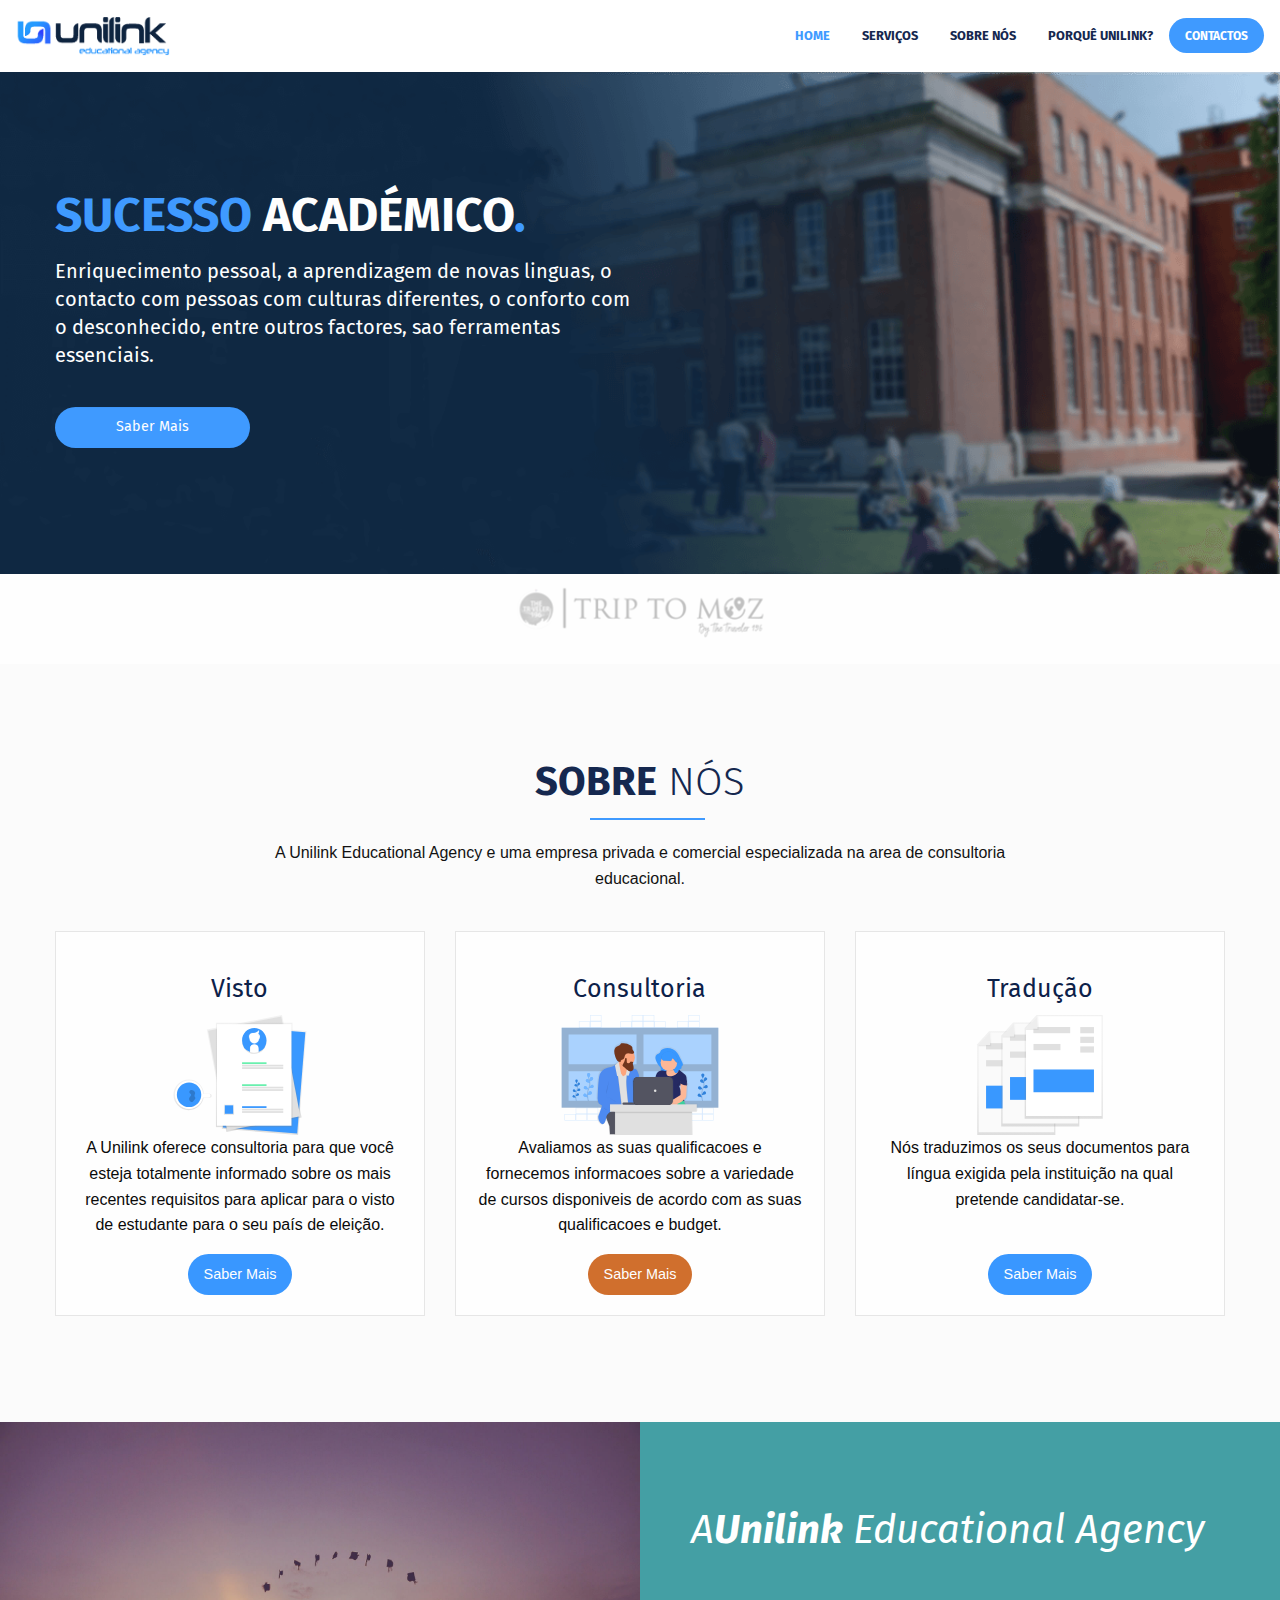
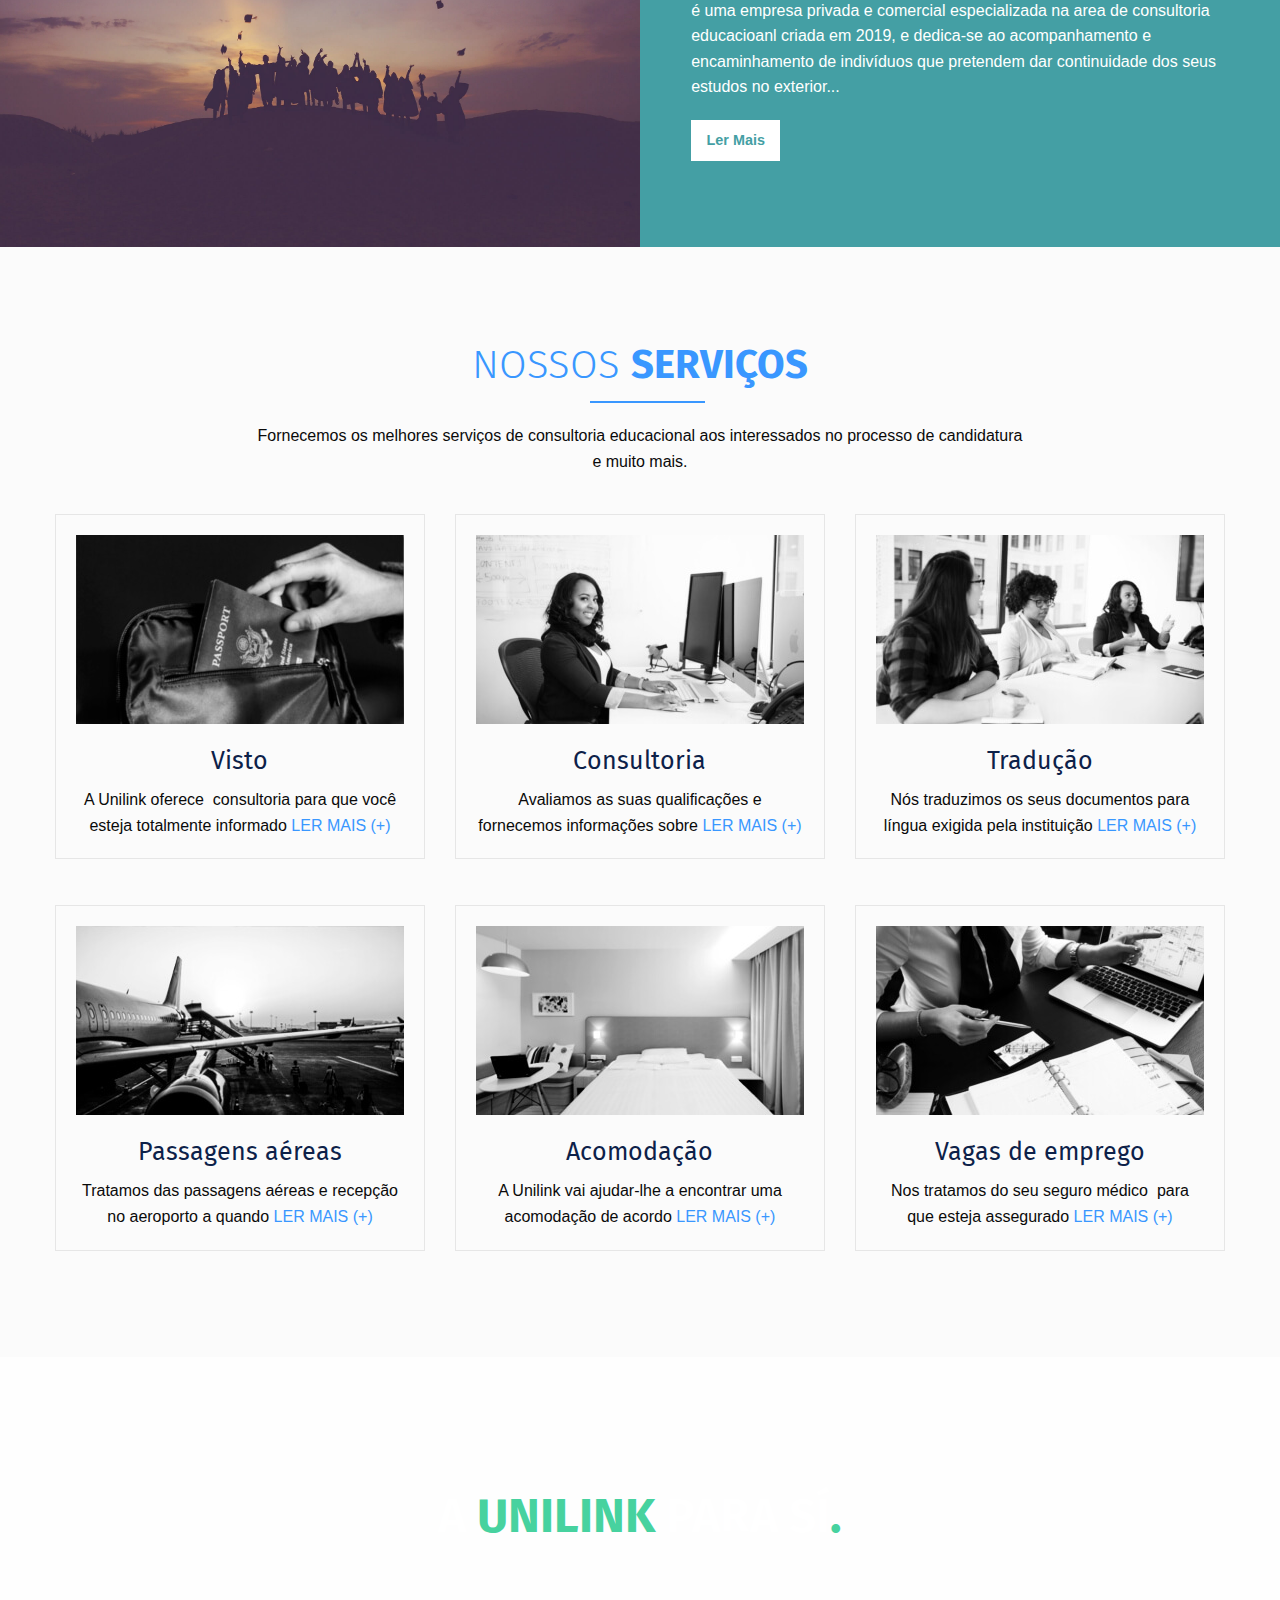
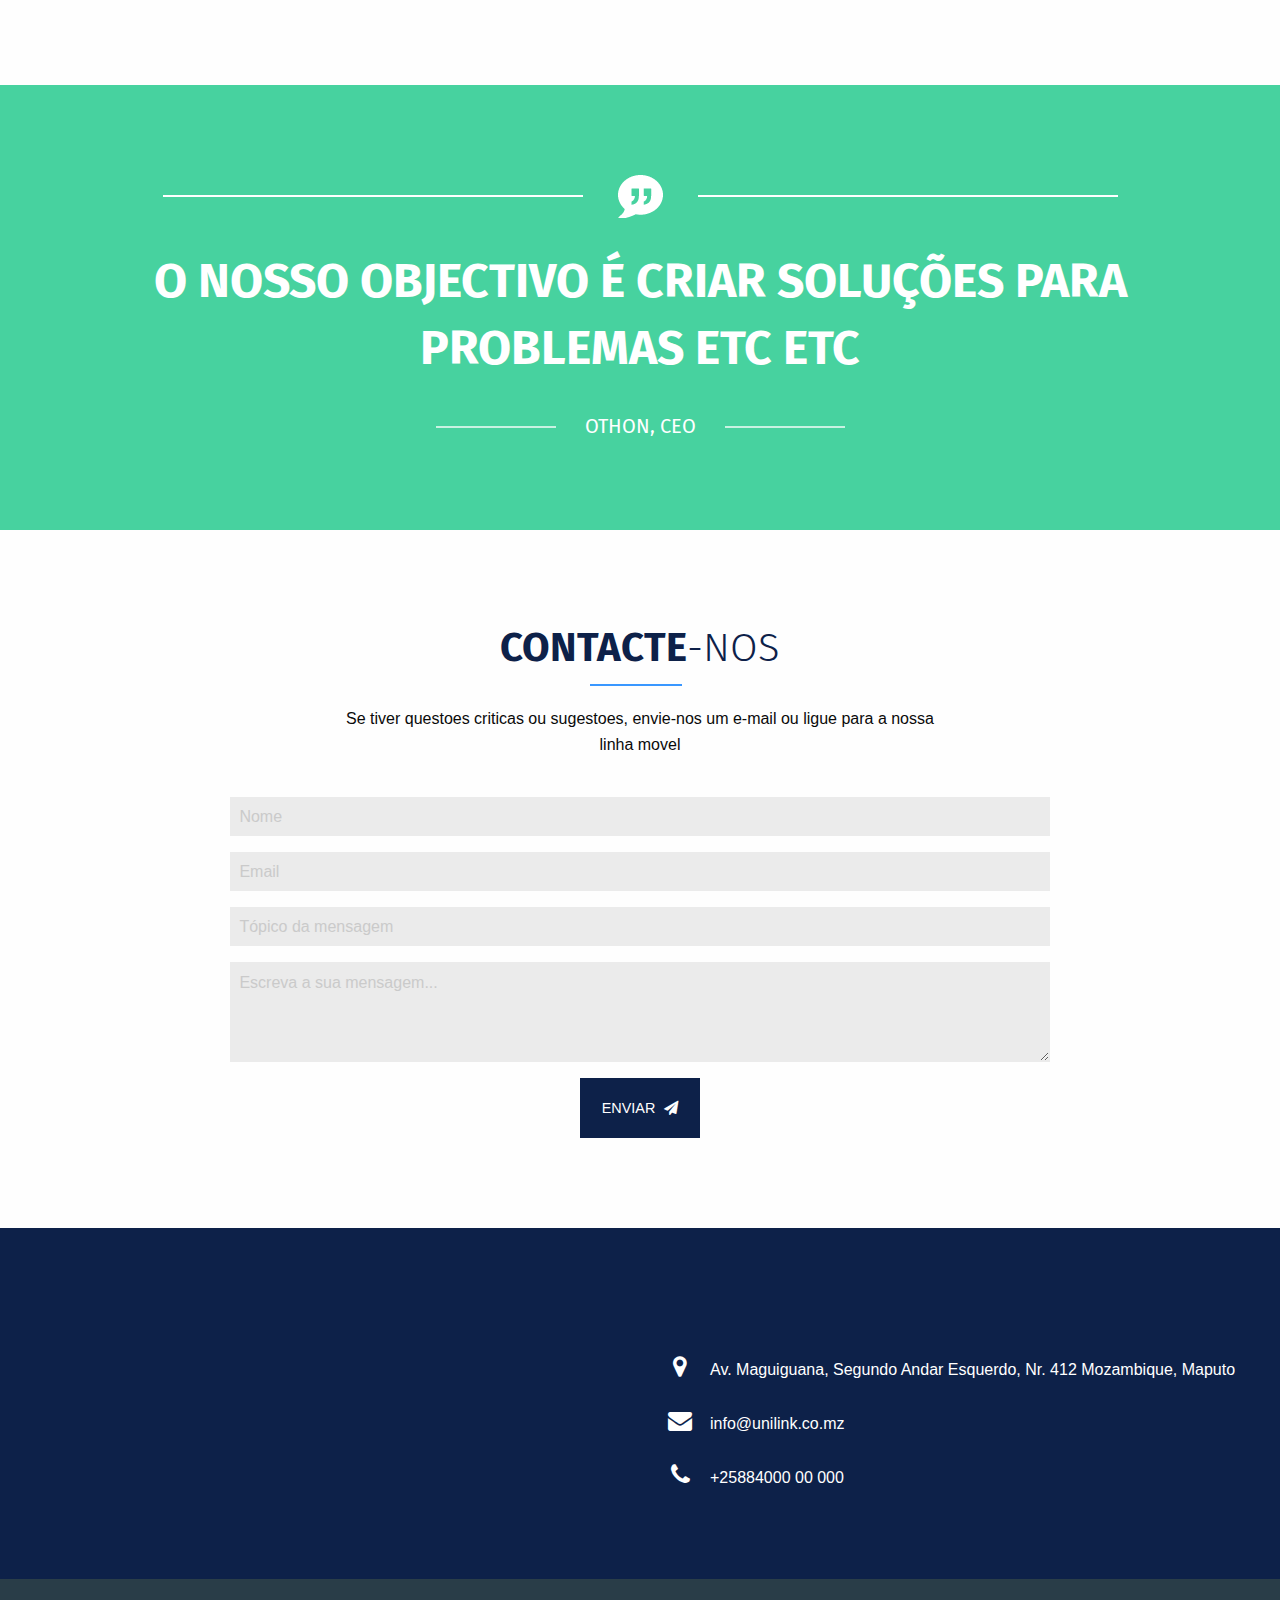
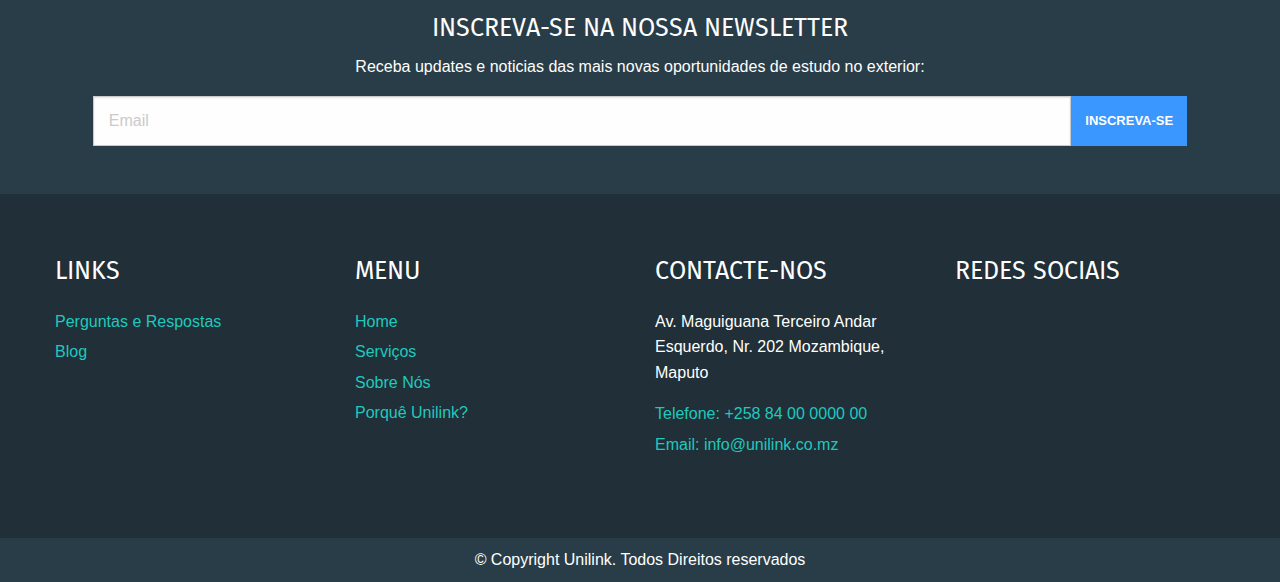
<file: index.html>
<!doctype html>
<html class="no-js" lang="en">
  <head>
    <meta charset="utf-8" />
    <meta http-equiv="x-ua-compatible" content="ie=edge">
    <meta name="viewport" content="width=device-width, initial-scale=1.0">
    <title>Bem Vindo a Unilink | Unilink Mocambique </title>

    <link href="https://cdnjs.cloudflare.com/ajax/libs/font-awesome/4.7.0/css/font-awesome.css" rel="stylesheet">
    <link href="https://fonts.googleapis.com/css?family=Fira+Sans:300,400,400i,700&display=swap" rel="stylesheet">
    <link rel="stylesheet" href="assets/css/app.css">
    <link rel="apple-touch-icon" sizes="57x57" href="assets/img/logos/favicons/apple-icon-57x57.png">
    <link rel="apple-touch-icon" sizes="60x60" href="assets/img/logos/favicons/apple-icon-60x60.png">
    <link rel="apple-touch-icon" sizes="72x72" href="assets/img/logos/favicons/apple-icon-72x72.png">
    <link rel="apple-touch-icon" sizes="76x76" href="assets/img/logos/favicons/apple-icon-76x76.png">
    <link rel="apple-touch-icon" sizes="114x114" href="assets/img/logos/favicons/apple-icon-114x114.png">
    <link rel="apple-touch-icon" sizes="120x120" href="assets/img/logos/favicons/apple-icon-120x120.png">
    <link rel="apple-touch-icon" sizes="144x144" href="assets/img/logos/favicons/apple-icon-144x144.png">
    <link rel="apple-touch-icon" sizes="152x152" href="assets/img/logos/favicons/apple-icon-152x152.png">
    <link rel="apple-touch-icon" sizes="180x180" href="assets/img/logos/favicons/apple-icon-180x180.png">
    <link rel="icon" type="image/png" sizes="192x192"  href="assets/img/logos/favicons/android-icon-192x192.png">
    <link rel="icon" type="image/png" sizes="32x32" href="assets/img/logos/favicons/favicon-32x32.png">
    <link rel="icon" type="image/png" sizes="96x96" href="assets/img/logos/favicons/favicon-96x96.png">
    <link rel="icon" type="image/png" sizes="16x16" href="assets/img/logos/favicons/favicon-16x16.png">
    <link rel="manifest" href="assets/img/logos/favicons/manifest.json">
    <meta name="msapplication-TileColor" content="#ffffff">
    <meta name="msapplication-TileImage" content="assets/img/logos/favicons/ms-icon-144x144.png">
    <meta name="theme-color" content="#ffffff">  </head>
<body>

<div id="preloader">
  <div id="status"></div>
</div><div id="backtotop"><a href="#"><i></i></a></div><nav>
  <div class="responsive-nav-social-mobile top-bar" data-responsive-toggle="responsive-nav-social"
    data-hide-for="large">
    <div class="responsive-nav-social-mobile-left">
      <a class="topbar-responsive-logo" href="index.html">
          <img src="assets/img/logos/logo.png" />
          <!-- <span class="menu-text hide-for-small-only">International Trading Solutions</span> -->
          <!-- <span class="menu-text hide-for-medium hide-for-large">ITS</span> -->
      </a>    </div>
    <div class="responsive-nav-social-mobile-right">
      <button class="menu-icon" type="button" data-toggle="responsive-nav-social"></button>
    </div>
  </div>

  <div data-sticky-container>
    <div class="responsive-nav-social" id="responsive-nav-social" data-sticky data-options="marginTop:0;">
      <div class="row align-justify align-middle" id="responsive-menu">
        <div class="responsive-nav-social-right hide-for-small-only hide-for-medium-only">
          <a class="topbar-responsive-logo" href="index.html">
              <img src="assets/img/logos/logo.png" />
              <!-- <span class="menu-text hide-for-small-only">International Trading Solutions</span> -->
              <!-- <span class="menu-text hide-for-medium hide-for-large">ITS</span> -->
          </a>        </div>

        <div class="responsive-nav-social-left">
          <ul class="menu vertical large-horizontal">
            <li><a class="current" href="index.html">Home</a></li>
            <li><a href="servicos.html">Servi&ccedil;os</a></li>
            <li><a href="sobre.html">Sobre N&oacute;s</a></li>
            <li><a href="faq.html">Porqu&ecirc; Unilink?</a></li>            <li>
              <button type="button" id="contact-button" onclick="window.location.href='#contact-section';"
                class="button hollow topbar-responsive-button">Contactos</button>
            </li>
          </ul>
        </div>
      </div>
    </div>
  </div>
</nav>
<div class="fullscreen-image-slider">
  <div class="orbit" role="region" aria-label="FullScreen Pictures" data-orbit>
    <ul class="orbit-container">
      <li class="is-active orbit-slide">
        <img class="orbit-image hide-for-small show-for-large" src="assets/img/home_slider/slide_1.png" alt="Space">
        <img class="orbit-image hide-for-large" src="assets/img/home_slider/slide_1_tablet.png" alt="Space">
        <figcaption class="orbit-caption">
          <div class="grid-container">
            <div class="grid-x">
              <div class="hero-text small-12 medium-10 large-6 cell">
                <div class="">
                  <h1><span class="neon-blue">SUCESSO</span> ACAD&Eacute;MICO<span class="neon-blue">.</span></h1>
                  <h5>Enriquecimento pessoal, a aprendizagem de novas linguas, o contacto com pessoas com culturas diferentes, o conforto com o desconhecido, entre outros factores, sao ferramentas essenciais. </h5>
                  <div class="grid-x">
                    <button onclick="window.location.href = '#sobre-section';" type="button"
                      class="button button-round neon-blue-bg small-5 medium-4 cell">Saber Mais</button>
                  </div>
                </div>
              </div>
            </div>
          </div>
        </figcaption>
      </li>
      <li class="orbit-slide">
        <img class="orbit-image hide-for-small show-for-large" src="assets/img/home_slider/slide_2.png" alt="Space">
        <img class="orbit-image hide-for-large" src="assets/img/home_slider/slide_2_tablet.png" alt="Space">
        <figcaption class="orbit-caption">
          <!-- <h1>Lorem ipsum dolor sit amet, <br>consectetur adipisicing elit.</h1> -->
          <div class="grid-container">
            <div class="grid-x">
              <div class="hero-text small-12 medium-10 large-8 cell">
                <div class="">
                  <h1>BENEFICIOS DE <span class="brown">ESTUDAR</span> <br /><span class="brown">FORA</span> DO PAIS<span class="brown">:</span> </h1>
                  <ul>
                    <li><h5>- Conhecer novas culturas</h5></li> 
                    <li><h5>- Fazer amigos de todo o mundo</h5></li>
                    <li><h5>- Ganhar independencia</h5></li>
                    <li><h5>- Adquirir um mind-set global</h5></li>
                  </ul>
                  <div class="grid-x">
                    <button onclick="window.location.href = '#sobre-section';" type="button"
                      class="button button-round brown-bg small-5 medium-4 cell">Saber Mais</button>
                  </div>
                </div>
              </div>
            </div>
          </div>
        </figcaption>
      </li>
      <li class="orbit-slide">
        <img class="orbit-image hide-for-small show-for-large" src="assets/img/home_slider/slide_3.png" alt="Space">
        <img class="orbit-image hide-for-large" src="assets/img/home_slider/slide_3_tablet.png" alt="Space">
        <figcaption class="orbit-caption">
          <div class="grid-container">
            <div class="grid-x">
              <div class="hero-text small-12 medium-10 large-6 cell">
                <div class="">
                  <h1>ESTUDE NO <span class="neon-blue">EXTERIOR.</span></h1>
                  <h5>A experiencia de estudar fora e uma oportunidade pessoal e unica, que pode tornar-se apelativa por razoes distintas e que nao se prendem apenas com o lado profissional.</h5>
                  <div class="grid-x">
                    <button onclick="window.location.href = '#sobre-section';" type="button"
                      class="button button-round neon-blue-bg small-5 medium-4 cell">Saber Mais</button>
                  </div>
                </div>
              </div>
            </div>
          </div>
        </figcaption>
      </li>
    </ul>
    <!-- <nav class="orbit-bullets">
      <button class="is-active" data-slide="0">
        <span class="show-for-sr">First slide details.</span>
        <span class="show-for-sr" data-slide-active-label>Current Slide</span>
      </button>
      <button data-slide="1"><span class="show-for-sr">Second slide details.</span></button>
      <button data-slide="2"><span class="show-for-sr">Third slide details.</span></button>
    </nav> -->
  </div>
</div>

<section class="orbit-logos">
  <div class="grid-container">
    <div class="text-center">
      <a href="#"><img src="assets/img/logos/triptomoz_blur.png" /></a>
    </div>
  </div>
</section>
<!-- Sobre Section -->
<section id="sobre-section">
  <div class="section-title text-center">
    <h2><span class="bold">SOBRE</span> N&Oacute;S</h2>
    <div class="subtitle-container">
      <p>A Unilink Educational Agency e uma empresa privada e comercial especializada na area de consultoria
        educacional.</p>
    </div>
  </div>
  <div class="grid-container">
    <div class="grid-x grid-margin-x text-center">

      <div class="small-12 large-4 cell">
        <div class="card">
          <h4>Visto</h4>
          <img src="assets/img/visto.svg" />
          <p>A Unilink oferece consultoria para que você esteja totalmente informado sobre os mais recentes requisitos
            para aplicar para o visto de estudante para o seu país de eleição.</p>
          <button onclick="window.location.href = '#servicos-section';" type="button"
            class="button button-round neon-blue-bg small-5 medium-4 cell">Saber Mais</button>
        </div>
      </div>

      <div class="small-12 large-4 cell">
        <div class="card">
          <h4>Consultoria</h4>
          <img src="assets/img/consulting.svg" />
          <p>Avaliamos as suas qualificacoes e fornecemos informacoes sobre a variedade de cursos disponiveis de acordo
            com as suas qualificacoes e budget.</p>
          <button onclick="window.location.href = '#servicos-section';" type="button"
            class="button button-round brown-bg small-5 medium-4 cell">Saber Mais</button>
        </div>
      </div>

      <div class="small-12 large-4 cell">
        <div class="card">
          <h4>Tradu&ccedil;&atilde;o</h4>
          <img src="assets/img/translation.svg" />
          <p>N&oacute;s traduzimos os seus documentos para l&iacute;ngua exigida pela institui&ccedil;&atilde;o na qual
            pretende candidatar-se. <br /><br /></p>
          <button onclick="window.location.href = '#servicos-section';" type="button"
            class="button button-round neon-blue-bg small-5 medium-4 cell">Saber Mais</button>

        </div>
      </div>
    </div>
  </div>
</section>


<!-- Solutions Section -->
<section id="solutions-section">
  <div class="grid-x">
    <div class="small-12 large-6 cell">
      <img src="assets/img/graduatees.jpg" />
    </div>
    <div class="small-12 large-6 cell">
      <div class="text-container">
        <h2>A<span class="bold">Unilink</span> Educational Agency</h2>
        <p>&eacute; uma empresa privada e comercial especializada na area de consultoria educacioanl criada em 2019, e
          dedica-se ao acompanhamento e encaminhamento de indiv&iacute;duos que pretendem dar continuidade dos seus
          estudos no exterior...</p>
        <button type="button" class="button medium" onclick="window.location.href='sobre.html';"> Ler Mais</button>
      </div>
    </div>
  </div>
</section>

<!-- Servicos section -->
<section id="servicos-section">
  <div class="section-title text-center">
    <h2 class="">NOSSOS <span class="bold">SERVI&Ccedil;OS</span></h2>
    <div class="subtitle-container">
      <p>Fornecemos os melhores servi&ccedil;os de consultoria educacional aos interessados no processo de candidatura e
        muito mais.</p>
    </div>
  </div>
  <div class="grid-container">
    <div class="grid-x grid-margin-x grid-margin-y text-center">
      <div class="small-12 large-4 cell">
        <div class="card">
          <img src="assets/img/service-icons/visa.jpg" />
          <h4>Visto</h4>
          <p>A Unilink oferece  consultoria para que você esteja totalmente informado <span class="hide"
              id="show-more-1" data-toggler=".hide">sobre os mais recentes requisitos e condições  para aplicar para o
              visto de estudante para o seu país de eleição.</span>
            <button data-toggle="show-more-1" href="#" type="button" class="neon-blue">LER MAIS (+)</button>
          </p>
        </div>
      </div>

      <div class="small-12 large-4 cell">
        <div class="card">
          <img src="assets/img/service-icons/work.jpg" />
          <h4>Consultoria</h4>
          <p>Avaliamos as suas qualificações e fornecemos informações sobre<span class="hide" id="show-more-2"
              data-toggler=".hide"> a variedade de cursos disponíveis de acordo com as suas qualificações  e
              budget.</span>
            <button data-toggle="show-more-2" href="#" type="button" class="neon-blue">LER MAIS (+)</button>
          </p>
        </div>
      </div>

      <div class="small-12 large-4 cell">
        <div class="card">
          <img src="assets/img/service-icons/internship.jpg" />
          <h4>Tradu&ccedil;&atilde;o</h4>
          <p>N&oacute;s traduzimos os seus documentos para l&iacute;ngua exigida pela institui&ccedil;&atilde;o <span
              class="hide" id="show-more-3" data-toggler=".hide">na qual pretende candidatar-se.</span>
            <button data-toggle="show-more-3" href="#" type="button" class="neon-blue">LER MAIS (+)</button>
          </p>
        </div>
      </div>

      <div class="small-12 large-4 cell">
        <div class="card">
          <img src="assets/img/service-icons/airplane.jpg" />
          <h4>Passagens a&eacute;reas</h4>
          <p>Tratamos das passagens a&eacute;reas e recep&ccedil;&atilde;o no aeroporto a quando <span class="hide"
              id="show-more-4" data-toggler=".hide">da sua chegada.</span>
            <button data-toggle="show-more-4" href="#" class="neon-blue">LER MAIS (+)</button>
          </p>
        </div>
      </div>

      <div class="small-12 large-4 cell">
        <div class="card">
          <img src="assets/img/service-icons/room.jpg" />
          <h4>Acomoda&ccedil;&atilde;o</h4>
          <p>A Unilink vai ajudar-lhe a encontrar uma acomodação de acordo <span class="hide" id="show-more-5"
              data-toggler=".hide">com as suas necessidades: No campus universitário  ou fora  (quando disponível /
              aplicável).</span>
            <button data-toggle="show-more-5" href="#" class="neon-blue">LER MAIS (+)</button>
          </p>
        </div>
      </div>

      <div class="small-12 large-4 cell">
        <div class="card">
          <img src="assets/img/service-icons/investimento.jpg" />
          <h4>Vagas de emprego</h4>
          <p>Nos tratamos do seu seguro médico  para que esteja assegurado <span class="hide" id="show-more-6"
              data-toggler=".hide">em situações doença ou acidente.</span>
            <button data-toggle="show-more-6" href="#" class="neon-blue">LER MAIS (+)</button>
          </p>
        </div>
      </div>
    </div>
  </div>
</section>

<!-- Feedback Section -->
<section class="feedback-section">
  <div class="feedback-text">
    <h1>A <span class="light-green">UNILINK</span> PARA S&Iacute;<span class="light-green">.</span></h1>
  </div>
</section>

<section id="quote-section">
  <div class="grid-container text-center">
    <span class="quote-icon"><img src="assets/img/quote_icon2.png" /></span>
    <h1>O NOSSO OBJECTIVO &Eacute; CRIAR SOLU&Ccedil;&Otilde;ES PARA PROBLEMAS ETC ETC </h1>
    <h5 class="quote-name">OTHON, CEO</h5>
  </div>
</section>


<!-- Contact Section -->
<section id="contact-section">
  <div class="container">
    <div class="section-title text-center">
      <h2><span class="bold">CONTACTE</span>-NOS</h2>
      <div class="subtitle-container">
        <p>Se tiver questoes criticas ou sugestoes, envie-nos um e-mail ou ligue para a nossa linha movel</p>
      </div>
    </div>

    <div class="container">
      <form action="" method="POST">
        <input placeholder="Nome" type="text">
        <input placeholder="Email" type="text">
        <input placeholder="T&oacute;pico da mensagem" type="text">
        <textarea placeholder="Escreva a sua mensagem..."></textarea>
        <div class="grid-x">
          <button type="button" class="button center">Enviar <i class="fa fa-paper-plane"></i></button>
        </div>
      </form>
    </div>
  </div>
</section>
<section id="address-section">
  <div class="grid-x">
    <div class="small-12 large-6 cell">
      <iframe src="https://www.google.com/maps/embed?pb=F1EppiHRj7sbc733A" frameborder="0"
        style="border:0; margin-bottom:-6px; width: 100%; height: 350px;" allowfullscreen=""></iframe>
      <!-- <img src="https://placehold.it/690x360" /> -->
    </div>
    <div class="small-12 large-6 cell address-container">
      <div class="container address">
        <ul>
          <li><i class="fa fa-map-marker"></i><span>Av. Maguiguana, Segundo Andar Esquerdo, Nr. 412
              Mozambique, Maputo</span></li>
          <li><i class="fa fa-envelope"></i><span>info@unilink.co.mz</span></li>
          <li><i class="fa fa-phone"></i><span>+25884000 00 000</span></li>
        </ul>
      </div>
    </div>
  </div>
</section>
<div class="simple-subscription-form">
  <form>
    <h4 class="text-center">Inscreva-se na nossa Newsletter</h4>
    <p class="text-center">Receba updates e noticias das mais novas oportunidades de estudo no exterior:</p>
    <div class="input-group">
      <span class="input-group-label">
        <i class="fa fa-envelope"></i>
      </span>
      <input class="input-group-field" type="email" placeholder="Email" required>
      <button class="button">Inscreva-se</button>
    </div>
  </form>
</div><footer>
  <div class="grid-container">
    <div class="grid-x grid-margin-x">
      <div class="small-12 medium-6 large-3 cell">
        <h4>LINKS</h4>
        <ul>
          <li><a href="faq.html">Perguntas e Respostas</a></li>
          <li><a href="#">Blog</a></li>        </ul>
      </div>

      <div class="small-12 medium-6 large-3 cell">
        <h4>MENU</h4>
        <ul>
          <li><a class="current" href="index.html">Home</a></li>
          <li><a href="servicos.html">Servi&ccedil;os</a></li>
          <li><a href="sobre.html">Sobre N&oacute;s</a></li>
          <li><a href="faq.html">Porqu&ecirc; Unilink?</a></li>        </ul>
      </div>

      <div class="small-12 medium-6 large-3 cell">
        <h4>CONTACTE-NOS</h4>
        <p>Av. Maguiguana Terceiro Andar Esquerdo, Nr. 202 Mozambique, Maputo</p>
        <ul>
          <li><a href="#">Telefone: +258 84 00 0000 00</a></li>
          <li><a href="#">Email: info@unilink.co.mz</a></li>
        </ul>
      </div>

      <div class="small-12 medium-6 large-3 cell">
        <h4>REDES SOCIAIS</h4>
        <ul>
          <li><a href="#"><i></i></a></li>
          <li><a href="#"><i></i></a></li>
          <li><a href="#"><i></i></a></li>
          <li><a href="#"><i></i></a></li>
        </ul>
      </div>
    </div>
  </div>
  <div class="footer-copyright text-center">
    © Copyright Unilink. Todos Direitos reservados
  </div>
</footer>
<script src="assets/js/app.js"></script>
</body>
</html>
</file>
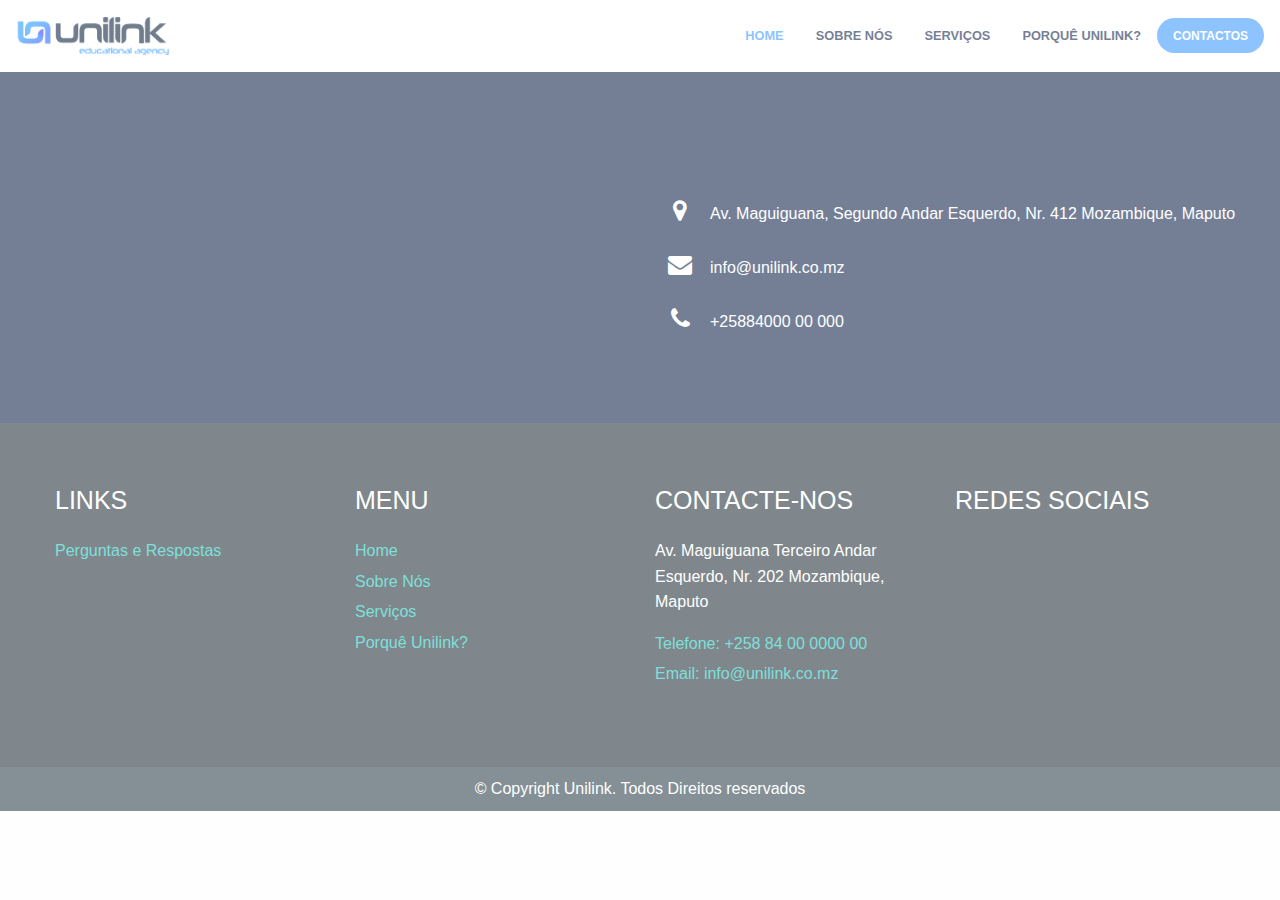
<file: faq.html>
<!doctype html>
<html class="no-js" lang="en">
  <head>
    <meta charset="utf-8" />
    <meta http-equiv="x-ua-compatible" content="ie=edge">
    <meta name="viewport" content="width=device-width, initial-scale=1.0">
    <title>Perguntas e Respostas | Unilink Mocambique </title>

    <link href="https://cdnjs.cloudflare.com/ajax/libs/font-awesome/4.7.0/css/font-awesome.css" rel="stylesheet">
    <link rel="stylesheet" href="assets/css/app.css">
    <link rel="apple-touch-icon" sizes="57x57" href="assets/img/logos/favicons/apple-icon-57x57.png">
    <link rel="apple-touch-icon" sizes="60x60" href="assets/img/logos/favicons/apple-icon-60x60.png">
    <link rel="apple-touch-icon" sizes="72x72" href="assets/img/logos/favicons/apple-icon-72x72.png">
    <link rel="apple-touch-icon" sizes="76x76" href="assets/img/logos/favicons/apple-icon-76x76.png">
    <link rel="apple-touch-icon" sizes="114x114" href="assets/img/logos/favicons/apple-icon-114x114.png">
    <link rel="apple-touch-icon" sizes="120x120" href="assets/img/logos/favicons/apple-icon-120x120.png">
    <link rel="apple-touch-icon" sizes="144x144" href="assets/img/logos/favicons/apple-icon-144x144.png">
    <link rel="apple-touch-icon" sizes="152x152" href="assets/img/logos/favicons/apple-icon-152x152.png">
    <link rel="apple-touch-icon" sizes="180x180" href="assets/img/logos/favicons/apple-icon-180x180.png">
    <link rel="icon" type="image/png" sizes="192x192"  href="assets/img/logos/favicons/android-icon-192x192.png">
    <link rel="icon" type="image/png" sizes="32x32" href="assets/img/logos/favicons/favicon-32x32.png">
    <link rel="icon" type="image/png" sizes="96x96" href="assets/img/logos/favicons/favicon-96x96.png">
    <link rel="icon" type="image/png" sizes="16x16" href="assets/img/logos/favicons/favicon-16x16.png">
    <link rel="manifest" href="assets/img/logos/favicons/manifest.json">
    <meta name="msapplication-TileColor" content="#ffffff">
    <meta name="msapplication-TileImage" content="assets/img/logos/favicons/ms-icon-144x144.png">
    <meta name="theme-color" content="#ffffff">  </head>
<body>

<div id="preloader">
  <div id="status"></div>
</div><div id="backtotop"><a href="#"><i></i></a></div><nav>
  <div class="responsive-nav-social-mobile top-bar" data-responsive-toggle="responsive-nav-social"
    data-hide-for="large">
    <div class="responsive-nav-social-mobile-left">
      <a class="topbar-responsive-logo" href="/">
          <img src="assets/img/logos/logo.png" />
          <!-- <span class="menu-text hide-for-small-only">International Trading Solutions</span> -->
          <!-- <span class="menu-text hide-for-medium hide-for-large">ITS</span> -->
      </a>    </div>
    <div class="responsive-nav-social-mobile-right">
      <button class="menu-icon" type="button" data-toggle="responsive-nav-social"></button>
    </div>
  </div>

  <div data-sticky-container>
    <div class="responsive-nav-social" id="responsive-nav-social" data-sticky data-options="marginTop:0;">
      <div class="row align-justify align-middle" id="responsive-menu">
        <div class="responsive-nav-social-right hide-for-small-only hide-for-medium-only">
          <a class="topbar-responsive-logo" href="/">
              <img src="assets/img/logos/logo.png" />
              <!-- <span class="menu-text hide-for-small-only">International Trading Solutions</span> -->
              <!-- <span class="menu-text hide-for-medium hide-for-large">ITS</span> -->
          </a>        </div>

        <div class="responsive-nav-social-left">
          <ul class="menu vertical large-horizontal">
            <li><a class="current" href="/">Home</a></li>
            <li><a href="sobre.html">Sobre N&oacute;s</a></li>
            <li><a href="index.html#servicos-section">Servi&ccedil;os</a></li>
            <li><a href="faq.html">Porqu&ecirc; Unilink?</a></li>            <li>
              <button type="button" id="contact-button" onclick="window.location.href='#contact-section';"
                class="button hollow topbar-responsive-button">Contactos</button>
            </li>
          </ul>
        </div>
      </div>
    </div>
  </div>
</nav>
<section id="address-section">
  <div class="grid-x">
    <div class="small-12 large-6 cell">
      <iframe src="https://www.google.com/maps/embed?pb=F1EppiHRj7sbc733A" frameborder="0"
        style="border:0; margin-bottom:-6px; width: 100%; height: 350px;" allowfullscreen=""></iframe>
      <!-- <img src="https://placehold.it/690x360" /> -->
    </div>
    <div class="small-12 large-6 cell address-container">
      <div class="container address">
        <ul>
          <li><i class="fa fa-map-marker"></i><span>Av. Maguiguana, Segundo Andar Esquerdo, Nr. 412
              Mozambique, Maputo</span></li>
          <li><i class="fa fa-envelope"></i><span>info@unilink.co.mz</span></li>
          <li><i class="fa fa-phone"></i><span>+25884000 00 000</span></li>
        </ul>
      </div>
    </div>
  </div>
</section>

<footer>
  <div class="grid-container">
    <div class="grid-x grid-margin-x">
      <div class="small-12 medium-6 large-3 cell">
        <h4>LINKS</h4>
        <ul>
          <li><a href="faq.html">Perguntas e Respostas</a></li>        </ul>
      </div>

      <div class="small-12 medium-6 large-3 cell">
        <h4>MENU</h4>
        <ul>
          <li><a class="current" href="/">Home</a></li>
          <li><a href="sobre.html">Sobre N&oacute;s</a></li>
          <li><a href="index.html#servicos-section">Servi&ccedil;os</a></li>
          <li><a href="faq.html">Porqu&ecirc; Unilink?</a></li>        </ul>
      </div>

      <div class="small-12 medium-6 large-3 cell">
        <h4>CONTACTE-NOS</h4>
        <p>Av. Maguiguana Terceiro Andar Esquerdo, Nr. 202 Mozambique, Maputo</p>
        <ul>
          <li><a href="#">Telefone: +258 84 00 0000 00</a></li>
          <li><a href="#">Email: info@unilink.co.mz</a></li>
        </ul>
      </div>

      <div class="small-12 medium-6 large-3 cell">
        <h4>REDES SOCIAIS</h4>
        <ul>
          <li><a href="#"><i></i></a></li>
          <li><a href="#"><i></i></a></li>
          <li><a href="#"><i></i></a></li>
          <li><a href="#"><i></i></a></li>
        </ul>
      </div>
    </div>
  </div>
  <div class="footer-copyright text-center">
    © Copyright Unilink. Todos Direitos reservados
  </div>
</footer>
<script src="assets/js/app.js"></script>
</body>
</html>
</file>
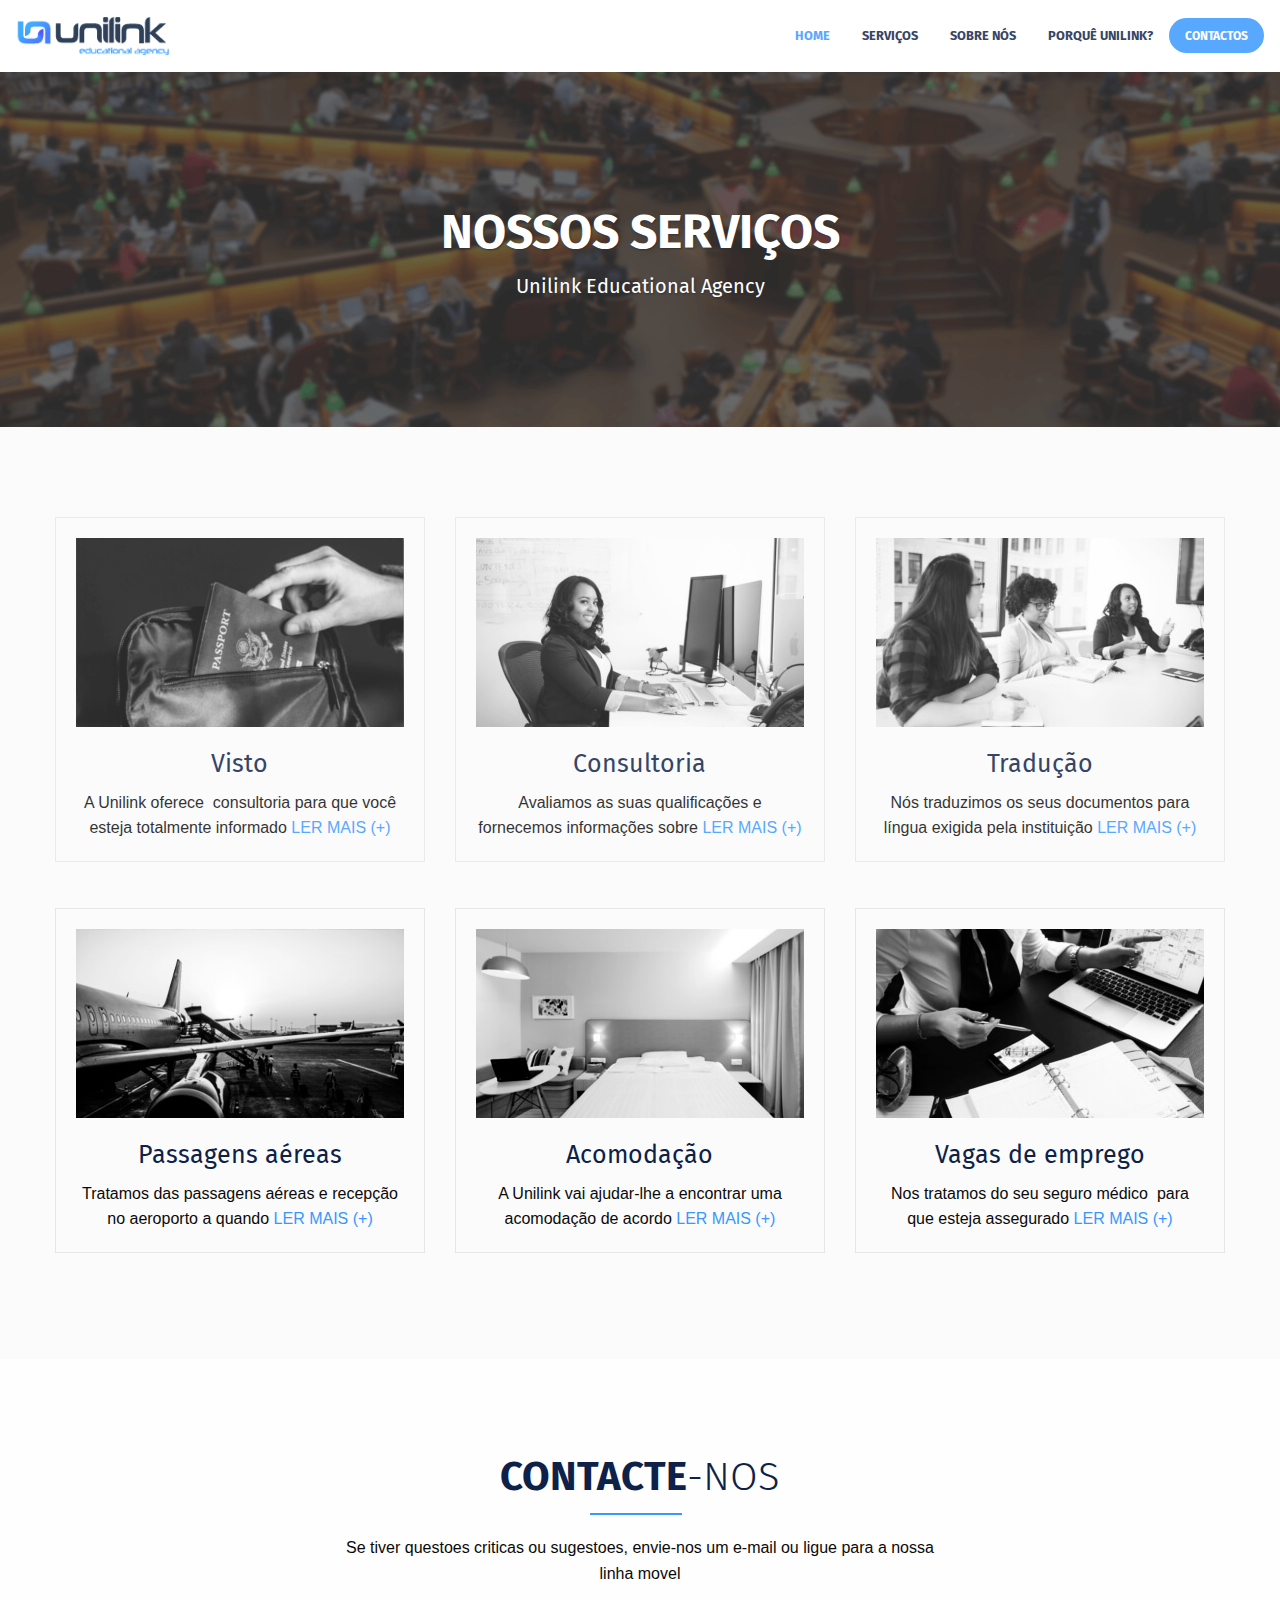
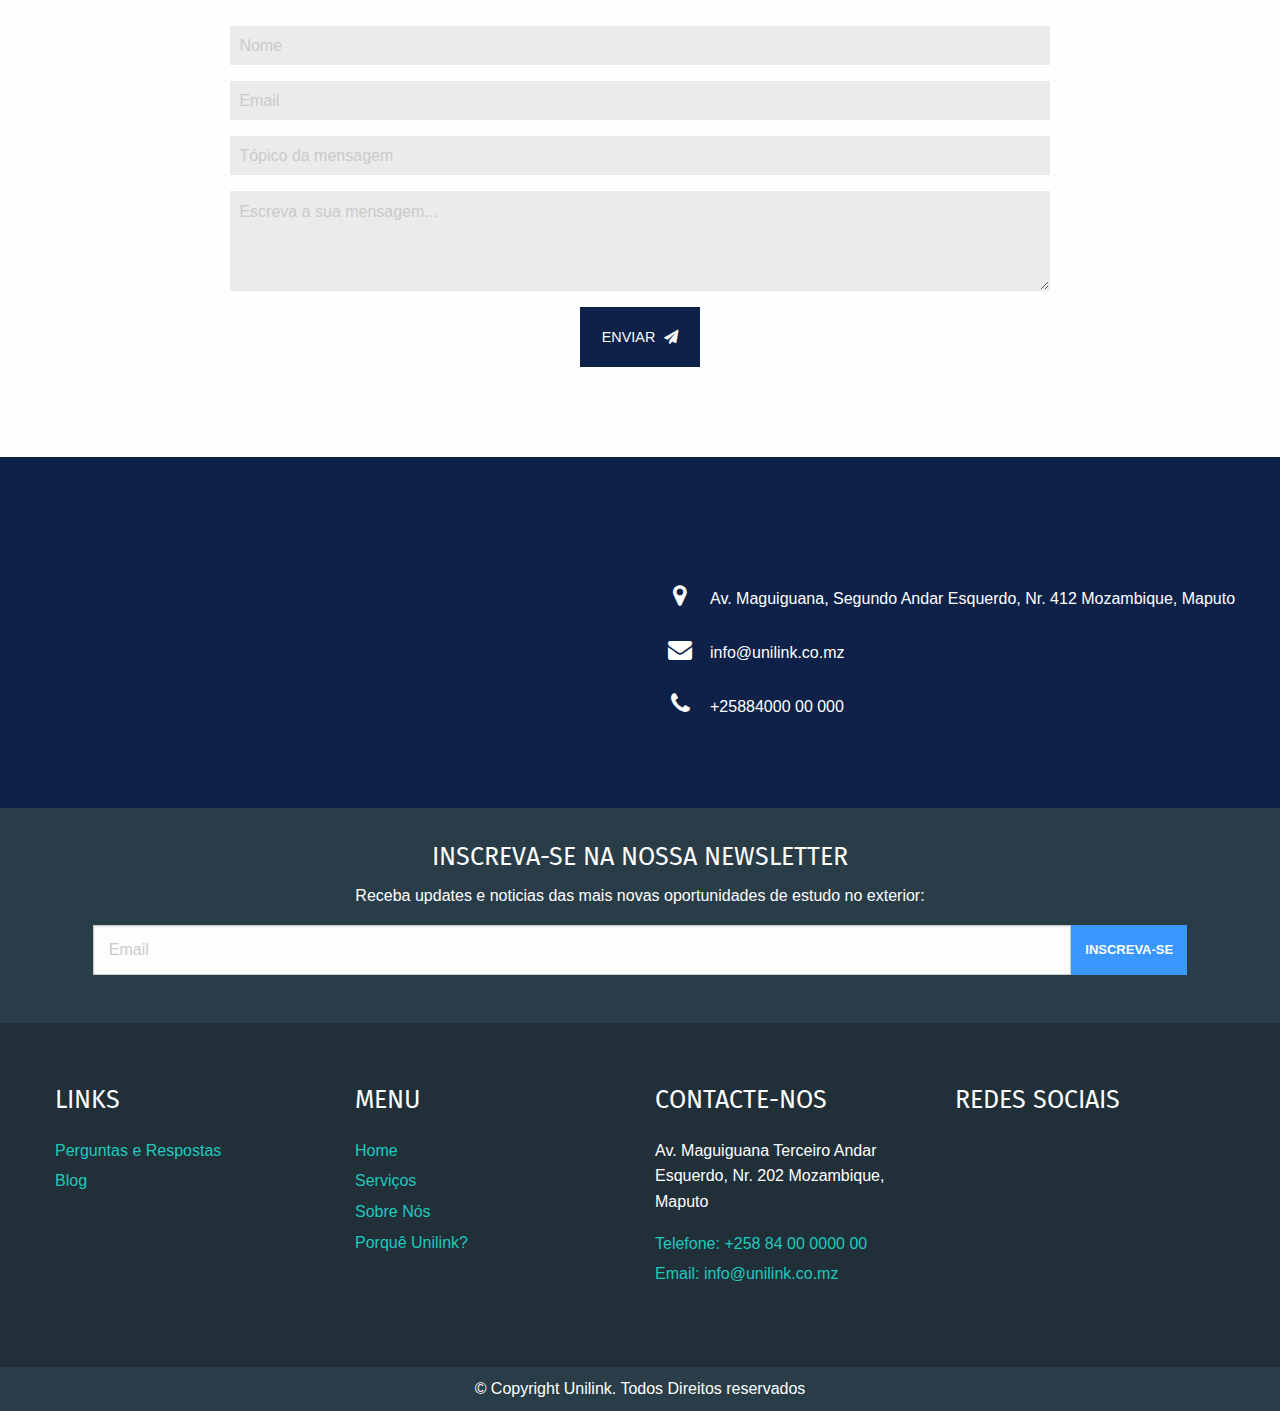
<file: servicos.html>
<!doctype html>
<html class="no-js" lang="en">
  <head>
    <meta charset="utf-8" />
    <meta http-equiv="x-ua-compatible" content="ie=edge">
    <meta name="viewport" content="width=device-width, initial-scale=1.0">
    <title>Nossos Servicos | Unilink Mocambique </title>

    <link href="https://cdnjs.cloudflare.com/ajax/libs/font-awesome/4.7.0/css/font-awesome.css" rel="stylesheet">
    <link href="https://fonts.googleapis.com/css?family=Fira+Sans:300,400,400i,700&display=swap" rel="stylesheet">
    <link rel="stylesheet" href="assets/css/app.css">
    <link rel="apple-touch-icon" sizes="57x57" href="assets/img/logos/favicons/apple-icon-57x57.png">
    <link rel="apple-touch-icon" sizes="60x60" href="assets/img/logos/favicons/apple-icon-60x60.png">
    <link rel="apple-touch-icon" sizes="72x72" href="assets/img/logos/favicons/apple-icon-72x72.png">
    <link rel="apple-touch-icon" sizes="76x76" href="assets/img/logos/favicons/apple-icon-76x76.png">
    <link rel="apple-touch-icon" sizes="114x114" href="assets/img/logos/favicons/apple-icon-114x114.png">
    <link rel="apple-touch-icon" sizes="120x120" href="assets/img/logos/favicons/apple-icon-120x120.png">
    <link rel="apple-touch-icon" sizes="144x144" href="assets/img/logos/favicons/apple-icon-144x144.png">
    <link rel="apple-touch-icon" sizes="152x152" href="assets/img/logos/favicons/apple-icon-152x152.png">
    <link rel="apple-touch-icon" sizes="180x180" href="assets/img/logos/favicons/apple-icon-180x180.png">
    <link rel="icon" type="image/png" sizes="192x192"  href="assets/img/logos/favicons/android-icon-192x192.png">
    <link rel="icon" type="image/png" sizes="32x32" href="assets/img/logos/favicons/favicon-32x32.png">
    <link rel="icon" type="image/png" sizes="96x96" href="assets/img/logos/favicons/favicon-96x96.png">
    <link rel="icon" type="image/png" sizes="16x16" href="assets/img/logos/favicons/favicon-16x16.png">
    <link rel="manifest" href="assets/img/logos/favicons/manifest.json">
    <meta name="msapplication-TileColor" content="#ffffff">
    <meta name="msapplication-TileImage" content="assets/img/logos/favicons/ms-icon-144x144.png">
    <meta name="theme-color" content="#ffffff">  </head>
<body>

<div id="preloader">
  <div id="status"></div>
</div><div id="backtotop"><a href="#"><i></i></a></div><nav>
  <div class="responsive-nav-social-mobile top-bar" data-responsive-toggle="responsive-nav-social"
    data-hide-for="large">
    <div class="responsive-nav-social-mobile-left">
      <a class="topbar-responsive-logo" href="index.html">
          <img src="assets/img/logos/logo.png" />
          <!-- <span class="menu-text hide-for-small-only">International Trading Solutions</span> -->
          <!-- <span class="menu-text hide-for-medium hide-for-large">ITS</span> -->
      </a>    </div>
    <div class="responsive-nav-social-mobile-right">
      <button class="menu-icon" type="button" data-toggle="responsive-nav-social"></button>
    </div>
  </div>

  <div data-sticky-container>
    <div class="responsive-nav-social" id="responsive-nav-social" data-sticky data-options="marginTop:0;">
      <div class="row align-justify align-middle" id="responsive-menu">
        <div class="responsive-nav-social-right hide-for-small-only hide-for-medium-only">
          <a class="topbar-responsive-logo" href="index.html">
              <img src="assets/img/logos/logo.png" />
              <!-- <span class="menu-text hide-for-small-only">International Trading Solutions</span> -->
              <!-- <span class="menu-text hide-for-medium hide-for-large">ITS</span> -->
          </a>        </div>

        <div class="responsive-nav-social-left">
          <ul class="menu vertical large-horizontal">
            <li><a class="current" href="index.html">Home</a></li>
            <li><a href="servicos.html">Servi&ccedil;os</a></li>
            <li><a href="sobre.html">Sobre N&oacute;s</a></li>
            <li><a href="faq.html">Porqu&ecirc; Unilink?</a></li>            <li>
              <button type="button" id="contact-button" onclick="window.location.href='#contact-section';"
                class="button hollow topbar-responsive-button">Contactos</button>
            </li>
          </ul>
        </div>
      </div>
    </div>
  </div>
</nav>
<div class="page-hero">
  <div class="page-hero-text">
    <h1>NOSSOS SERVIÇOS</h1>
    <h5>Unilink Educational Agency</h5>
  </div>
  <img src="assets/img/page-hero/servicos.png" />
</div>
<!-- Servicos section -->
<section id="servicos-section">
  <div class="grid-container">
    <div class="grid-x grid-margin-x grid-margin-y text-center">
      <div class="small-12 large-4 cell">
        <div class="card">
          <img src="assets/img/service-icons/visa.jpg" />
          <h4>Visto</h4>
          <p>A Unilink oferece  consultoria para que você esteja totalmente informado <span class="hide"
              id="show-more-1" data-toggler=".hide">sobre os mais recentes requisitos e condições  para aplicar para o
              visto de estudante para o seu país de eleição.</span>
            <button data-toggle="show-more-1" href="#" type="button" class="neon-blue">LER MAIS (+)</button>
          </p>
        </div>
      </div>

      <div class="small-12 large-4 cell">
        <div class="card">
          <img src="assets/img/service-icons/work.jpg" />
          <h4>Consultoria</h4>
          <p>Avaliamos as suas qualificações e fornecemos informações sobre<span class="hide" id="show-more-2"
              data-toggler=".hide"> a variedade de cursos disponíveis de acordo com as suas qualificações  e
              budget.</span>
            <button data-toggle="show-more-2" href="#" type="button" class="neon-blue">LER MAIS (+)</button>
          </p>
        </div>
      </div>

      <div class="small-12 large-4 cell">
        <div class="card">
          <img src="assets/img/service-icons/internship.jpg" />
          <h4>Tradu&ccedil;&atilde;o</h4>
          <p>N&oacute;s traduzimos os seus documentos para l&iacute;ngua exigida pela institui&ccedil;&atilde;o <span
              class="hide" id="show-more-3" data-toggler=".hide">na qual pretende candidatar-se.</span>
            <button data-toggle="show-more-3" href="#" type="button" class="neon-blue">LER MAIS (+)</button>
          </p>
        </div>
      </div>

      <div class="small-12 large-4 cell">
        <div class="card">
          <img src="assets/img/service-icons/airplane.jpg" />
          <h4>Passagens a&eacute;reas</h4>
          <p>Tratamos das passagens a&eacute;reas e recep&ccedil;&atilde;o no aeroporto a quando <span class="hide"
              id="show-more-4" data-toggler=".hide">da sua chegada.</span>
            <button data-toggle="show-more-4" href="#" class="neon-blue">LER MAIS (+)</button>
          </p>
        </div>
      </div>

      <div class="small-12 large-4 cell">
        <div class="card">
          <img src="assets/img/service-icons/room.jpg" />
          <h4>Acomoda&ccedil;&atilde;o</h4>
          <p>A Unilink vai ajudar-lhe a encontrar uma acomodação de acordo <span class="hide" id="show-more-5"
              data-toggler=".hide">com as suas necessidades: No campus universitário  ou fora  (quando disponível /
              aplicável).</span>
            <button data-toggle="show-more-5" href="#" class="neon-blue">LER MAIS (+)</button>
          </p>
        </div>
      </div>

      <div class="small-12 large-4 cell">
        <div class="card">
          <img src="assets/img/service-icons/investimento.jpg" />
          <h4>Vagas de emprego</h4>
          <p>Nos tratamos do seu seguro médico  para que esteja assegurado <span class="hide" id="show-more-6"
              data-toggler=".hide">em situações doença ou acidente.</span>
            <button data-toggle="show-more-6" href="#" class="neon-blue">LER MAIS (+)</button>
          </p>
        </div>
      </div>
    </div>
  </div>
</section>

<!-- Contact Section -->
<section id="contact-section">
  <div class="container">
    <div class="section-title text-center">
      <h2><span class="bold">CONTACTE</span>-NOS</h2>
      <div class="subtitle-container">
        <p>Se tiver questoes criticas ou sugestoes, envie-nos um e-mail ou ligue para a nossa linha movel</p>
      </div>
    </div>

    <div class="container">
      <form action="" method="POST">
        <input placeholder="Nome" type="text">
        <input placeholder="Email" type="text">
        <input placeholder="T&oacute;pico da mensagem" type="text">
        <textarea placeholder="Escreva a sua mensagem..."></textarea>
        <div class="grid-x">
          <button type="button" class="button center">Enviar <i class="fa fa-paper-plane"></i></button>
        </div>
      </form>
    </div>
  </div>
</section>
<section id="address-section">
  <div class="grid-x">
    <div class="small-12 large-6 cell">
      <iframe src="https://www.google.com/maps/embed?pb=F1EppiHRj7sbc733A" frameborder="0"
        style="border:0; margin-bottom:-6px; width: 100%; height: 350px;" allowfullscreen=""></iframe>
      <!-- <img src="https://placehold.it/690x360" /> -->
    </div>
    <div class="small-12 large-6 cell address-container">
      <div class="container address">
        <ul>
          <li><i class="fa fa-map-marker"></i><span>Av. Maguiguana, Segundo Andar Esquerdo, Nr. 412
              Mozambique, Maputo</span></li>
          <li><i class="fa fa-envelope"></i><span>info@unilink.co.mz</span></li>
          <li><i class="fa fa-phone"></i><span>+25884000 00 000</span></li>
        </ul>
      </div>
    </div>
  </div>
</section>
<div class="simple-subscription-form">
  <form>
    <h4 class="text-center">Inscreva-se na nossa Newsletter</h4>
    <p class="text-center">Receba updates e noticias das mais novas oportunidades de estudo no exterior:</p>
    <div class="input-group">
      <span class="input-group-label">
        <i class="fa fa-envelope"></i>
      </span>
      <input class="input-group-field" type="email" placeholder="Email" required>
      <button class="button">Inscreva-se</button>
    </div>
  </form>
</div><footer>
  <div class="grid-container">
    <div class="grid-x grid-margin-x">
      <div class="small-12 medium-6 large-3 cell">
        <h4>LINKS</h4>
        <ul>
          <li><a href="faq.html">Perguntas e Respostas</a></li>
          <li><a href="#">Blog</a></li>        </ul>
      </div>

      <div class="small-12 medium-6 large-3 cell">
        <h4>MENU</h4>
        <ul>
          <li><a class="current" href="index.html">Home</a></li>
          <li><a href="servicos.html">Servi&ccedil;os</a></li>
          <li><a href="sobre.html">Sobre N&oacute;s</a></li>
          <li><a href="faq.html">Porqu&ecirc; Unilink?</a></li>        </ul>
      </div>

      <div class="small-12 medium-6 large-3 cell">
        <h4>CONTACTE-NOS</h4>
        <p>Av. Maguiguana Terceiro Andar Esquerdo, Nr. 202 Mozambique, Maputo</p>
        <ul>
          <li><a href="#">Telefone: +258 84 00 0000 00</a></li>
          <li><a href="#">Email: info@unilink.co.mz</a></li>
        </ul>
      </div>

      <div class="small-12 medium-6 large-3 cell">
        <h4>REDES SOCIAIS</h4>
        <ul>
          <li><a href="#"><i></i></a></li>
          <li><a href="#"><i></i></a></li>
          <li><a href="#"><i></i></a></li>
          <li><a href="#"><i></i></a></li>
        </ul>
      </div>
    </div>
  </div>
  <div class="footer-copyright text-center">
    © Copyright Unilink. Todos Direitos reservados
  </div>
</footer>
<script src="assets/js/app.js"></script>
</body>
</html>
</file>
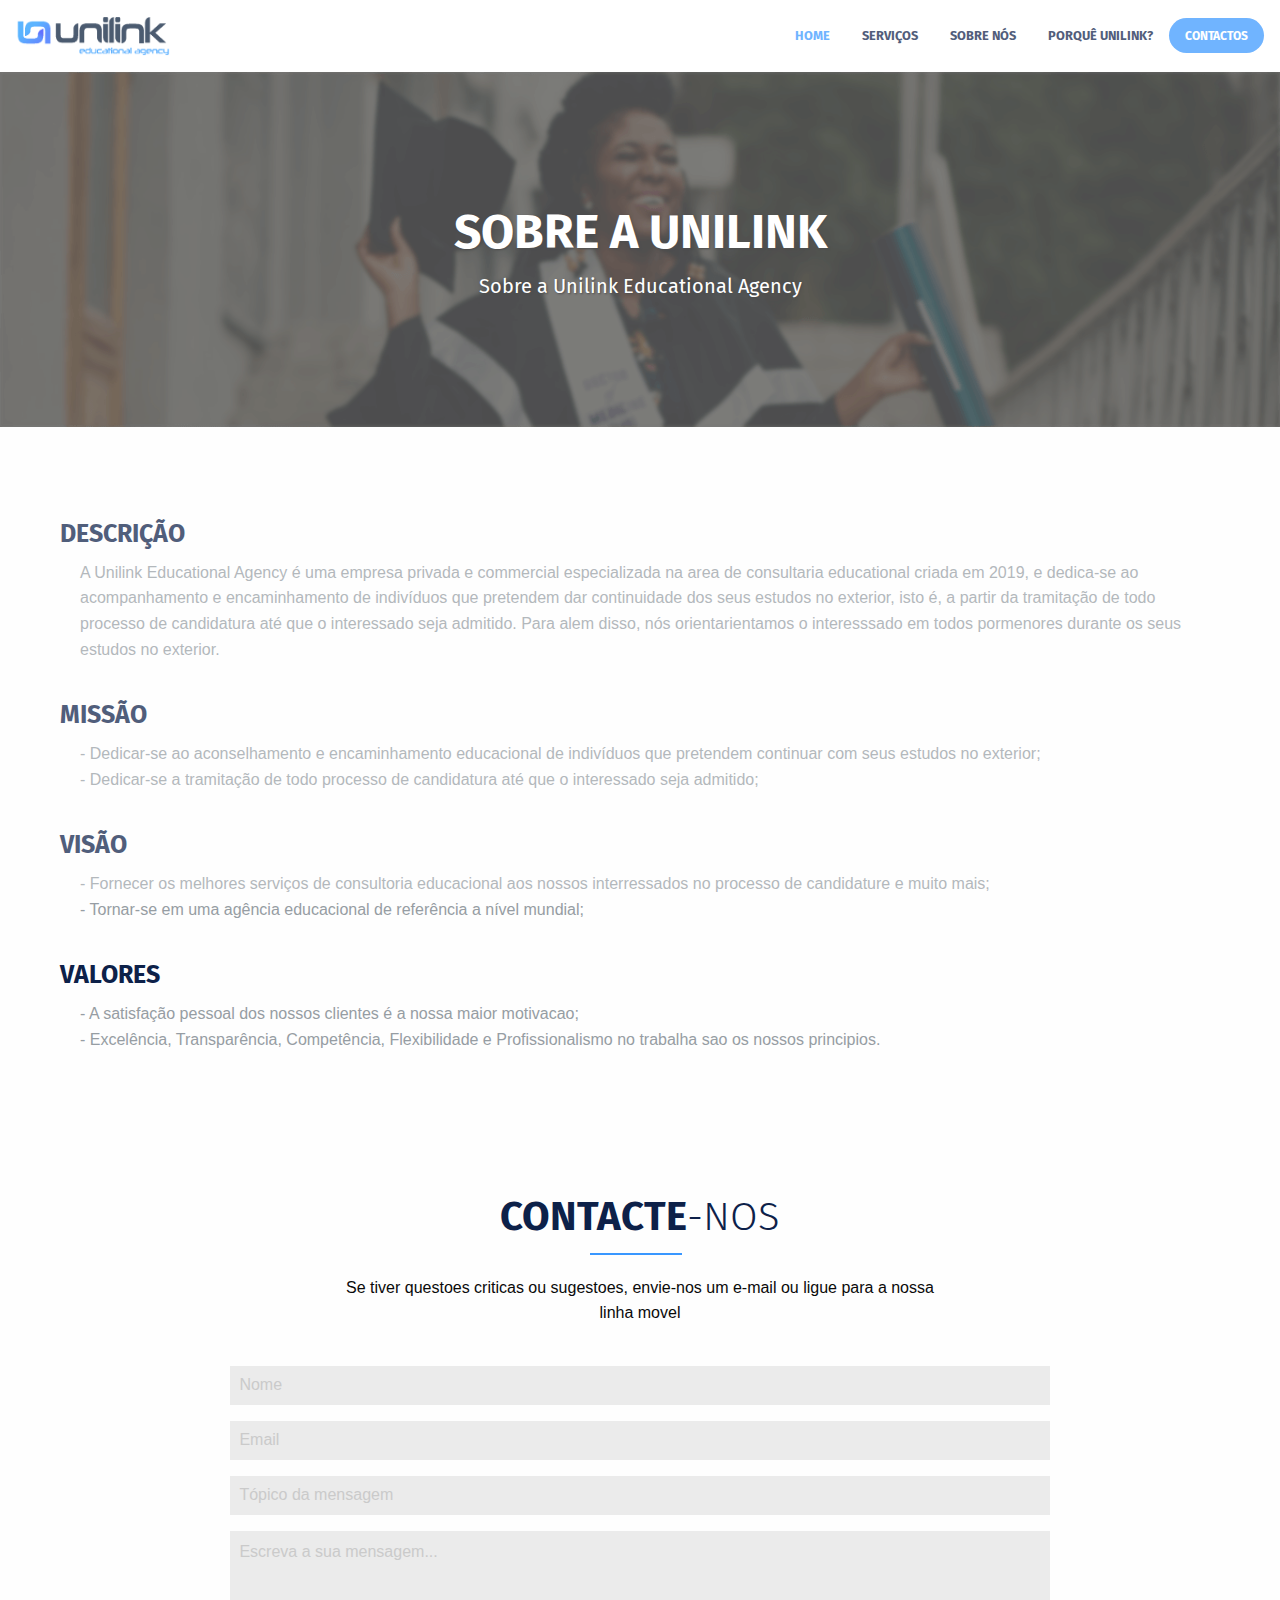
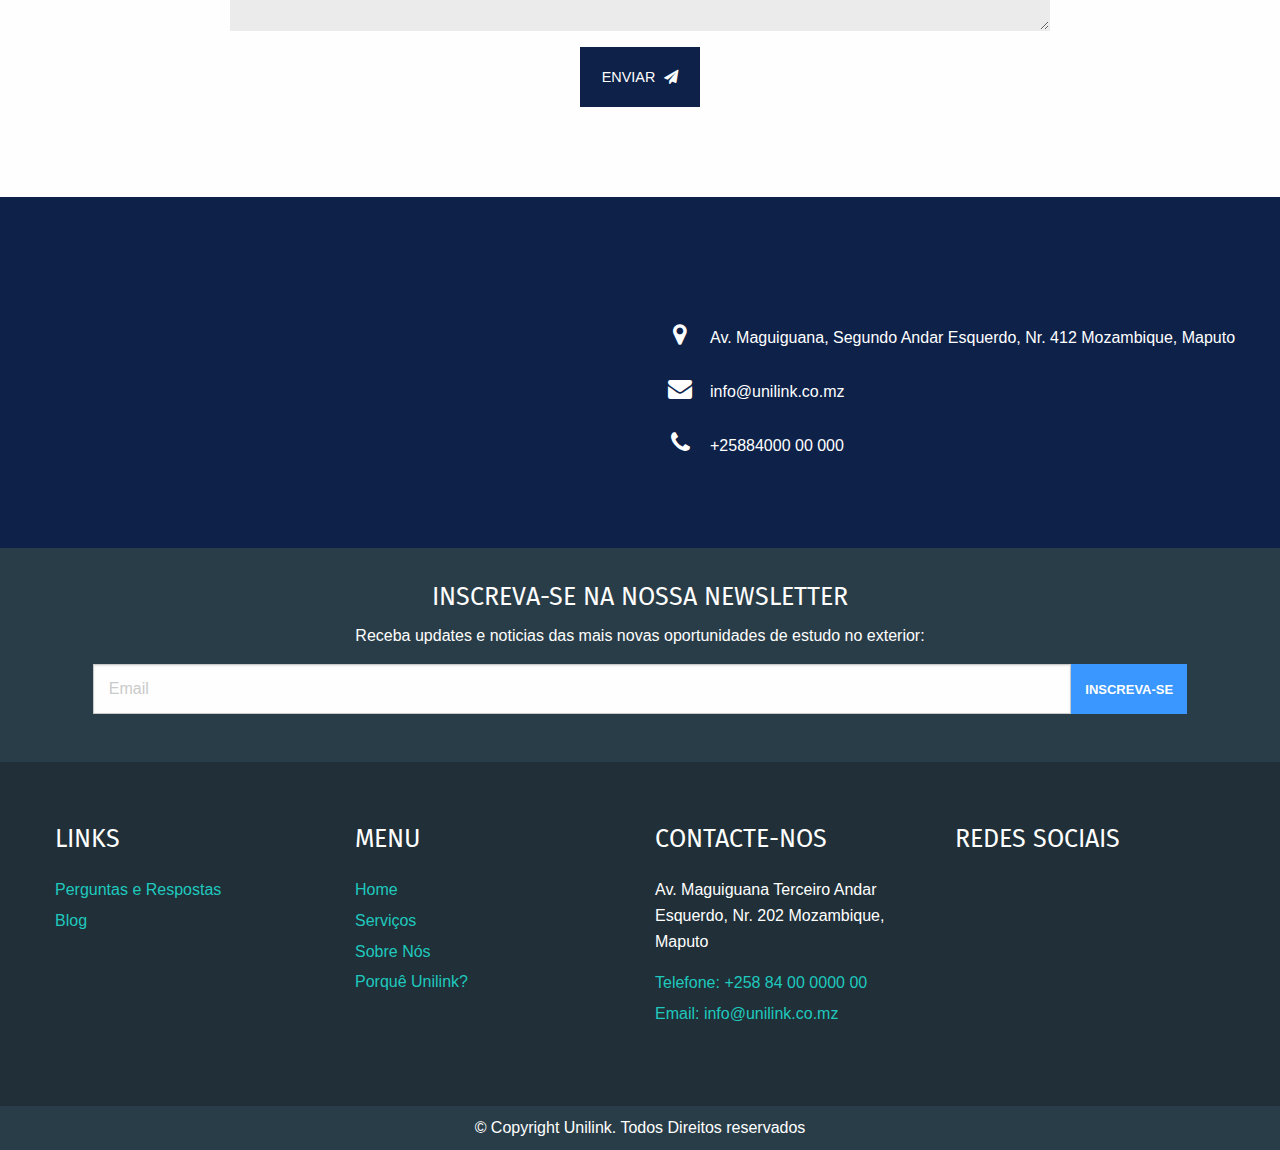
<file: sobre.html>
<!doctype html>
<html class="no-js" lang="en">
  <head>
    <meta charset="utf-8" />
    <meta http-equiv="x-ua-compatible" content="ie=edge">
    <meta name="viewport" content="width=device-width, initial-scale=1.0">
    <title>Sobre a Unilink | Unilink Mocambique </title>

    <link href="https://cdnjs.cloudflare.com/ajax/libs/font-awesome/4.7.0/css/font-awesome.css" rel="stylesheet">
    <link href="https://fonts.googleapis.com/css?family=Fira+Sans:300,400,400i,700&display=swap" rel="stylesheet">
    <link rel="stylesheet" href="assets/css/app.css">
    <link rel="apple-touch-icon" sizes="57x57" href="assets/img/logos/favicons/apple-icon-57x57.png">
    <link rel="apple-touch-icon" sizes="60x60" href="assets/img/logos/favicons/apple-icon-60x60.png">
    <link rel="apple-touch-icon" sizes="72x72" href="assets/img/logos/favicons/apple-icon-72x72.png">
    <link rel="apple-touch-icon" sizes="76x76" href="assets/img/logos/favicons/apple-icon-76x76.png">
    <link rel="apple-touch-icon" sizes="114x114" href="assets/img/logos/favicons/apple-icon-114x114.png">
    <link rel="apple-touch-icon" sizes="120x120" href="assets/img/logos/favicons/apple-icon-120x120.png">
    <link rel="apple-touch-icon" sizes="144x144" href="assets/img/logos/favicons/apple-icon-144x144.png">
    <link rel="apple-touch-icon" sizes="152x152" href="assets/img/logos/favicons/apple-icon-152x152.png">
    <link rel="apple-touch-icon" sizes="180x180" href="assets/img/logos/favicons/apple-icon-180x180.png">
    <link rel="icon" type="image/png" sizes="192x192"  href="assets/img/logos/favicons/android-icon-192x192.png">
    <link rel="icon" type="image/png" sizes="32x32" href="assets/img/logos/favicons/favicon-32x32.png">
    <link rel="icon" type="image/png" sizes="96x96" href="assets/img/logos/favicons/favicon-96x96.png">
    <link rel="icon" type="image/png" sizes="16x16" href="assets/img/logos/favicons/favicon-16x16.png">
    <link rel="manifest" href="assets/img/logos/favicons/manifest.json">
    <meta name="msapplication-TileColor" content="#ffffff">
    <meta name="msapplication-TileImage" content="assets/img/logos/favicons/ms-icon-144x144.png">
    <meta name="theme-color" content="#ffffff">  </head>
<body>

<div id="preloader">
  <div id="status"></div>
</div><div id="backtotop"><a href="#"><i></i></a></div><nav>
  <div class="responsive-nav-social-mobile top-bar" data-responsive-toggle="responsive-nav-social"
    data-hide-for="large">
    <div class="responsive-nav-social-mobile-left">
      <a class="topbar-responsive-logo" href="index.html">
          <img src="assets/img/logos/logo.png" />
          <!-- <span class="menu-text hide-for-small-only">International Trading Solutions</span> -->
          <!-- <span class="menu-text hide-for-medium hide-for-large">ITS</span> -->
      </a>    </div>
    <div class="responsive-nav-social-mobile-right">
      <button class="menu-icon" type="button" data-toggle="responsive-nav-social"></button>
    </div>
  </div>

  <div data-sticky-container>
    <div class="responsive-nav-social" id="responsive-nav-social" data-sticky data-options="marginTop:0;">
      <div class="row align-justify align-middle" id="responsive-menu">
        <div class="responsive-nav-social-right hide-for-small-only hide-for-medium-only">
          <a class="topbar-responsive-logo" href="index.html">
              <img src="assets/img/logos/logo.png" />
              <!-- <span class="menu-text hide-for-small-only">International Trading Solutions</span> -->
              <!-- <span class="menu-text hide-for-medium hide-for-large">ITS</span> -->
          </a>        </div>

        <div class="responsive-nav-social-left">
          <ul class="menu vertical large-horizontal">
            <li><a class="current" href="index.html">Home</a></li>
            <li><a href="servicos.html">Servi&ccedil;os</a></li>
            <li><a href="sobre.html">Sobre N&oacute;s</a></li>
            <li><a href="faq.html">Porqu&ecirc; Unilink?</a></li>            <li>
              <button type="button" id="contact-button" onclick="window.location.href='#contact-section';"
                class="button hollow topbar-responsive-button">Contactos</button>
            </li>
          </ul>
        </div>
      </div>
    </div>
  </div>
</nav>
<div class="page-hero">
  <div class="page-hero-text">
    <h1>SOBRE A UNILINK</h1>
    <h5>Sobre a Unilink Educational Agency</h5>
  </div>
  <img src="assets/img/page-hero/sobre_unilink.png" />
</div>
<section class="no-bottom-padding">
  <div class="grid-container">
    <div class="grid-x grid-margin-x">

      <div class="sub-section">
        <h4>DESCRI&Ccedil;&Atilde;O</h4>
        <ul>
          <li class="">A Unilink Educational Agency é uma empresa privada e commercial especializada na area de
            consultaria
            educational criada em 2019, e dedica-se ao acompanhamento e encaminhamento de indivíduos que pretendem dar
            continuidade dos seus estudos no exterior, isto é, a partir da tramitação de todo processo de candidatura
            até
            que o interessado seja admitido. Para alem disso, nós orientarientamos o interesssado em todos pormenores
            durante os seus estudos no exterior. </li>
        </ul>
      </div>

      <div class="sub-section">
        <h4>MISS&Atilde;O</h4>
        <ul>
          <li>- Dedicar-se ao aconselhamento e encaminhamento educacional de indivíduos que pretendem continuar com
            seus
            estudos no exterior;</li>
          <li>- Dedicar-se a tramitação de todo processo de candidatura até que o interessado seja admitido;</li>
        </ul>
      </div>

      <div class="sub-section">
        <h4>VIS&Atilde;O</h4>
        <ul>
          <li>- Fornecer os melhores serviços de consultoria educacional aos nossos interressados no processo de
            candidature e muito mais;</li>
          <li>- Tornar-se em uma agência educacional de referência a nível mundial;</li>
        </ul>
      </div>

      <div class="sub-section">
        <h4>VALORES</h4>
        <ul>
          <li>- A satisfação pessoal dos nossos clientes é a nossa maior motivacao;</li>
          <li>- Excelência, Transparência, Competência, Flexibilidade e Profissionalismo no trabalha sao os nossos
            principios. </li>
        </ul>
      </div>

    </div>
  </div>
</section>

<!-- Contact Section -->
<section id="contact-section">
  <div class="container">
    <div class="section-title text-center">
      <h2><span class="bold">CONTACTE</span>-NOS</h2>
      <div class="subtitle-container">
        <p>Se tiver questoes criticas ou sugestoes, envie-nos um e-mail ou ligue para a nossa linha movel</p>
      </div>
    </div>

    <div class="container">
      <form action="" method="POST">
        <input placeholder="Nome" type="text">
        <input placeholder="Email" type="text">
        <input placeholder="T&oacute;pico da mensagem" type="text">
        <textarea placeholder="Escreva a sua mensagem..."></textarea>
        <div class="grid-x">
          <button type="button" class="button center">Enviar <i class="fa fa-paper-plane"></i></button>
        </div>
      </form>
    </div>
  </div>
</section>
<section id="address-section">
  <div class="grid-x">
    <div class="small-12 large-6 cell">
      <iframe src="https://www.google.com/maps/embed?pb=F1EppiHRj7sbc733A" frameborder="0"
        style="border:0; margin-bottom:-6px; width: 100%; height: 350px;" allowfullscreen=""></iframe>
      <!-- <img src="https://placehold.it/690x360" /> -->
    </div>
    <div class="small-12 large-6 cell address-container">
      <div class="container address">
        <ul>
          <li><i class="fa fa-map-marker"></i><span>Av. Maguiguana, Segundo Andar Esquerdo, Nr. 412
              Mozambique, Maputo</span></li>
          <li><i class="fa fa-envelope"></i><span>info@unilink.co.mz</span></li>
          <li><i class="fa fa-phone"></i><span>+25884000 00 000</span></li>
        </ul>
      </div>
    </div>
  </div>
</section>
<div class="simple-subscription-form">
  <form>
    <h4 class="text-center">Inscreva-se na nossa Newsletter</h4>
    <p class="text-center">Receba updates e noticias das mais novas oportunidades de estudo no exterior:</p>
    <div class="input-group">
      <span class="input-group-label">
        <i class="fa fa-envelope"></i>
      </span>
      <input class="input-group-field" type="email" placeholder="Email" required>
      <button class="button">Inscreva-se</button>
    </div>
  </form>
</div><footer>
  <div class="grid-container">
    <div class="grid-x grid-margin-x">
      <div class="small-12 medium-6 large-3 cell">
        <h4>LINKS</h4>
        <ul>
          <li><a href="faq.html">Perguntas e Respostas</a></li>
          <li><a href="#">Blog</a></li>        </ul>
      </div>

      <div class="small-12 medium-6 large-3 cell">
        <h4>MENU</h4>
        <ul>
          <li><a class="current" href="index.html">Home</a></li>
          <li><a href="servicos.html">Servi&ccedil;os</a></li>
          <li><a href="sobre.html">Sobre N&oacute;s</a></li>
          <li><a href="faq.html">Porqu&ecirc; Unilink?</a></li>        </ul>
      </div>

      <div class="small-12 medium-6 large-3 cell">
        <h4>CONTACTE-NOS</h4>
        <p>Av. Maguiguana Terceiro Andar Esquerdo, Nr. 202 Mozambique, Maputo</p>
        <ul>
          <li><a href="#">Telefone: +258 84 00 0000 00</a></li>
          <li><a href="#">Email: info@unilink.co.mz</a></li>
        </ul>
      </div>

      <div class="small-12 medium-6 large-3 cell">
        <h4>REDES SOCIAIS</h4>
        <ul>
          <li><a href="#"><i></i></a></li>
          <li><a href="#"><i></i></a></li>
          <li><a href="#"><i></i></a></li>
          <li><a href="#"><i></i></a></li>
        </ul>
      </div>
    </div>
  </div>
  <div class="footer-copyright text-center">
    © Copyright Unilink. Todos Direitos reservados
  </div>
</footer>
<script src="assets/js/app.js"></script>
</body>
</html>
</file>
<file: assets/css/app.css>
@charset "UTF-8";@media print,screen and (min-width:40em){.reveal,.reveal.large,.reveal.small,.reveal.tiny{right:auto;left:auto;margin:0 auto}}/*! normalize.css v8.0.0 | MIT License | github.com/necolas/normalize.css */html{line-height:1.15;-webkit-text-size-adjust:100%}body{margin:0}h1{font-size:2em;margin:.67em 0}hr{-webkit-box-sizing:content-box;box-sizing:content-box;height:0;overflow:visible}pre{font-family:monospace,monospace;font-size:1em}a{background-color:transparent}abbr[title]{border-bottom:none;text-decoration:underline;-webkit-text-decoration:underline dotted;text-decoration:underline dotted}b,strong{font-weight:bolder}code,kbd,samp{font-family:monospace,monospace;font-size:1em}small{font-size:80%}sub,sup{font-size:75%;line-height:0;position:relative;vertical-align:baseline}sub{bottom:-.25em}sup{top:-.5em}img{border-style:none}button,input,optgroup,select,textarea{font-family:inherit;font-size:100%;line-height:1.15;margin:0}button,input{overflow:visible}button,select{text-transform:none}[type=button],[type=reset],[type=submit],button{-webkit-appearance:button}[type=button]::-moz-focus-inner,[type=reset]::-moz-focus-inner,[type=submit]::-moz-focus-inner,button::-moz-focus-inner{border-style:none;padding:0}[type=button]:-moz-focusring,[type=reset]:-moz-focusring,[type=submit]:-moz-focusring,button:-moz-focusring{outline:1px dotted ButtonText}fieldset{padding:.35em .75em .625em}legend{-webkit-box-sizing:border-box;box-sizing:border-box;color:inherit;display:table;max-width:100%;padding:0;white-space:normal}progress{vertical-align:baseline}textarea{overflow:auto}[type=checkbox],[type=radio]{-webkit-box-sizing:border-box;box-sizing:border-box;padding:0}[type=number]::-webkit-inner-spin-button,[type=number]::-webkit-outer-spin-button{height:auto}[type=search]{-webkit-appearance:textfield;outline-offset:-2px}[type=search]::-webkit-search-decoration{-webkit-appearance:none}::-webkit-file-upload-button{-webkit-appearance:button;font:inherit}details{display:block}summary{display:list-item}template{display:none}[hidden]{display:none}.foundation-mq{font-family:"small=0em&medium=40em&large=64em&xlarge=75em&xxlarge=90em"}html{-webkit-box-sizing:border-box;box-sizing:border-box;font-size:100%}*,::after,::before{-webkit-box-sizing:inherit;box-sizing:inherit}body{margin:0;padding:0;background:#fefefe;font-family:"Helvetica Neue",Helvetica,Roboto,Arial,sans-serif;font-weight:400;line-height:1.5;color:#0a0a0a;-webkit-font-smoothing:antialiased;-moz-osx-font-smoothing:grayscale}img{display:inline-block;vertical-align:middle;max-width:100%;height:auto;-ms-interpolation-mode:bicubic}textarea{height:auto;min-height:50px;border-radius:0}select{-webkit-box-sizing:border-box;box-sizing:border-box;width:100%;border-radius:0}.map_canvas embed,.map_canvas img,.map_canvas object,.mqa-display embed,.mqa-display img,.mqa-display object{max-width:none!important}button{padding:0;-webkit-appearance:none;-moz-appearance:none;appearance:none;border:0;border-radius:0;background:0 0;line-height:1;cursor:auto}[data-whatinput=mouse] button{outline:0}pre{overflow:auto}button,input,optgroup,select,textarea{font-family:inherit}.is-visible{display:block!important}.is-hidden{display:none!important}[type=color],[type=date],[type=datetime-local],[type=datetime],[type=email],[type=month],[type=number],[type=password],[type=search],[type=tel],[type=text],[type=time],[type=url],[type=week],textarea{display:block;-webkit-box-sizing:border-box;box-sizing:border-box;width:100%;height:2.4375rem;margin:0 0 1rem;padding:.5rem;border:1px solid #cacaca;border-radius:0;background-color:#fefefe;-webkit-box-shadow:inset 0 1px 2px rgba(10,10,10,.1);box-shadow:inset 0 1px 2px rgba(10,10,10,.1);font-family:inherit;font-size:1rem;font-weight:400;line-height:1.5;color:#0a0a0a;-webkit-transition:border-color .25s ease-in-out,-webkit-box-shadow .5s;transition:border-color .25s ease-in-out,-webkit-box-shadow .5s;transition:box-shadow .5s,border-color .25s ease-in-out;transition:box-shadow .5s,border-color .25s ease-in-out,-webkit-box-shadow .5s;-webkit-appearance:none;-moz-appearance:none;appearance:none}[type=color]:focus,[type=date]:focus,[type=datetime-local]:focus,[type=datetime]:focus,[type=email]:focus,[type=month]:focus,[type=number]:focus,[type=password]:focus,[type=search]:focus,[type=tel]:focus,[type=text]:focus,[type=time]:focus,[type=url]:focus,[type=week]:focus,textarea:focus{outline:0;border:1px solid #8a8a8a;background-color:#fefefe;-webkit-box-shadow:0 0 5px #cacaca;box-shadow:0 0 5px #cacaca;-webkit-transition:border-color .25s ease-in-out,-webkit-box-shadow .5s;transition:border-color .25s ease-in-out,-webkit-box-shadow .5s;transition:box-shadow .5s,border-color .25s ease-in-out;transition:box-shadow .5s,border-color .25s ease-in-out,-webkit-box-shadow .5s}textarea{max-width:100%}textarea[rows]{height:auto}input:disabled,input[readonly],textarea:disabled,textarea[readonly]{background-color:#e6e6e6;cursor:not-allowed}[type=button],[type=submit]{-webkit-appearance:none;-moz-appearance:none;appearance:none;border-radius:0}input[type=search]{-webkit-box-sizing:border-box;box-sizing:border-box}::-webkit-input-placeholder{color:#cacaca}::-moz-placeholder{color:#cacaca}:-ms-input-placeholder{color:#cacaca}::-ms-input-placeholder{color:#cacaca}::placeholder{color:#cacaca}[type=checkbox],[type=file],[type=radio]{margin:0 0 1rem}[type=checkbox]+label,[type=radio]+label{display:inline-block;vertical-align:baseline;margin-left:.5rem;margin-right:1rem;margin-bottom:0}[type=checkbox]+label[for],[type=radio]+label[for]{cursor:pointer}label>[type=checkbox],label>[type=radio]{margin-right:.5rem}[type=file]{width:100%}label{display:block;margin:0;font-size:.875rem;font-weight:400;line-height:1.8;color:#0a0a0a}label.middle{margin:0 0 1rem;padding:.5625rem 0}.help-text{margin-top:-.5rem;font-size:.8125rem;font-style:italic;color:#0a0a0a}.input-group{display:-webkit-box;display:-webkit-flex;display:-ms-flexbox;display:flex;width:100%;margin-bottom:1rem;-webkit-box-align:stretch;-webkit-align-items:stretch;-ms-flex-align:stretch;align-items:stretch}.input-group>:first-child,.input-group>:first-child.input-group-button>*{border-radius:0}.input-group>:last-child,.input-group>:last-child.input-group-button>*{border-radius:0}.input-group-button,.input-group-button a,.input-group-button button,.input-group-button input,.input-group-button label,.input-group-field,.input-group-label{margin:0;white-space:nowrap}.input-group-label{padding:0 1rem;border:1px solid #cacaca;background:#e6e6e6;color:#0a0a0a;text-align:center;white-space:nowrap;display:-webkit-box;display:-webkit-flex;display:-ms-flexbox;display:flex;-webkit-box-flex:0;-webkit-flex:0 0 auto;-ms-flex:0 0 auto;flex:0 0 auto;-webkit-box-align:center;-webkit-align-items:center;-ms-flex-align:center;align-items:center}.input-group-label:first-child{border-right:0}.input-group-label:last-child{border-left:0}.input-group-field{border-radius:0;-webkit-box-flex:1;-webkit-flex:1 1 0px;-ms-flex:1 1 0px;flex:1 1 0px;min-width:0}.input-group-button{padding-top:0;padding-bottom:0;text-align:center;display:-webkit-box;display:-webkit-flex;display:-ms-flexbox;display:flex;-webkit-box-flex:0;-webkit-flex:0 0 auto;-ms-flex:0 0 auto;flex:0 0 auto}.input-group-button a,.input-group-button button,.input-group-button input,.input-group-button label{-webkit-align-self:stretch;-ms-flex-item-align:stretch;align-self:stretch;height:auto;padding-top:0;padding-bottom:0;font-size:1rem}fieldset{margin:0;padding:0;border:0}legend{max-width:100%;margin-bottom:.5rem}.fieldset{margin:1.125rem 0;padding:1.25rem;border:1px solid #cacaca}.fieldset legend{margin:0;margin-left:-.1875rem;padding:0 .1875rem}select{height:2.4375rem;margin:0 0 1rem;padding:.5rem;-webkit-appearance:none;-moz-appearance:none;appearance:none;border:1px solid #cacaca;border-radius:0;background-color:#fefefe;font-family:inherit;font-size:1rem;font-weight:400;line-height:1.5;color:#0a0a0a;background-image:url("data:image/svg+xml;utf8,<svg xmlns='http://www.w3.org/2000/svg' version='1.1' width='32' height='24' viewBox='0 0 32 24'><polygon points='0,0 32,0 16,24' style='fill: rgb%28138, 138, 138%29'></polygon></svg>");background-origin:content-box;background-position:right -1rem center;background-repeat:no-repeat;background-size:9px 6px;padding-right:1.5rem;-webkit-transition:border-color .25s ease-in-out,-webkit-box-shadow .5s;transition:border-color .25s ease-in-out,-webkit-box-shadow .5s;transition:box-shadow .5s,border-color .25s ease-in-out;transition:box-shadow .5s,border-color .25s ease-in-out,-webkit-box-shadow .5s}@media screen and (min-width:0\0){select{background-image:url([data-uri])}}select:focus{outline:0;border:1px solid #8a8a8a;background-color:#fefefe;-webkit-box-shadow:0 0 5px #cacaca;box-shadow:0 0 5px #cacaca;-webkit-transition:border-color .25s ease-in-out,-webkit-box-shadow .5s;transition:border-color .25s ease-in-out,-webkit-box-shadow .5s;transition:box-shadow .5s,border-color .25s ease-in-out;transition:box-shadow .5s,border-color .25s ease-in-out,-webkit-box-shadow .5s}select:disabled{background-color:#e6e6e6;cursor:not-allowed}select::-ms-expand{display:none}select[multiple]{height:auto;background-image:none}.is-invalid-input:not(:focus){border-color:#cc4b37;background-color:#f9ecea}.is-invalid-input:not(:focus)::-webkit-input-placeholder{color:#cc4b37}.is-invalid-input:not(:focus)::-moz-placeholder{color:#cc4b37}.is-invalid-input:not(:focus):-ms-input-placeholder{color:#cc4b37}.is-invalid-input:not(:focus)::-ms-input-placeholder{color:#cc4b37}.is-invalid-input:not(:focus)::placeholder{color:#cc4b37}.is-invalid-label{color:#cc4b37}.form-error{display:none;margin-top:-.5rem;margin-bottom:1rem;font-size:.75rem;font-weight:700;color:#cc4b37}.form-error.is-visible{display:block}blockquote,dd,div,dl,dt,form,h1,h2,h3,h4,h5,h6,li,ol,p,pre,td,th,ul{margin:0;padding:0}p{margin-bottom:1rem;font-size:inherit;line-height:1.6;text-rendering:optimizeLegibility}em,i{font-style:italic;line-height:inherit}b,strong{font-weight:700;line-height:inherit}small{font-size:80%;line-height:inherit}.h1,.h2,.h3,.h4,.h5,.h6,h1,h2,h3,h4,h5,h6{font-family:"Helvetica Neue",Helvetica,Roboto,Arial,sans-serif;font-style:normal;font-weight:400;color:inherit;text-rendering:optimizeLegibility}.h1 small,.h2 small,.h3 small,.h4 small,.h5 small,.h6 small,h1 small,h2 small,h3 small,h4 small,h5 small,h6 small{line-height:0;color:#cacaca}.h1,h1{font-size:1.5rem;line-height:1.4;margin-top:0;margin-bottom:.5rem}.h2,h2{font-size:1.25rem;line-height:1.4;margin-top:0;margin-bottom:.5rem}.h3,h3{font-size:1.1875rem;line-height:1.4;margin-top:0;margin-bottom:.5rem}.h4,h4{font-size:1.125rem;line-height:1.4;margin-top:0;margin-bottom:.5rem}.h5,h5{font-size:1.0625rem;line-height:1.4;margin-top:0;margin-bottom:.5rem}.h6,h6{font-size:1rem;line-height:1.4;margin-top:0;margin-bottom:.5rem}@media print,screen and (min-width:40em){.h1,h1{font-size:3rem}.h2,h2{font-size:2.5rem}.h3,h3{font-size:1.9375rem}.h4,h4{font-size:1.5625rem}.h5,h5{font-size:1.25rem}.h6,h6{font-size:1rem}}a{line-height:inherit;color:#1779ba;text-decoration:none;cursor:pointer}a:focus,a:hover{color:#1468a0}a img{border:0}hr{clear:both;max-width:75rem;height:0;margin:1.25rem auto;border-top:0;border-right:0;border-bottom:1px solid #cacaca;border-left:0}dl,ol,ul{margin-bottom:1rem;list-style-position:outside;line-height:1.6}li{font-size:inherit}ul{margin-left:1.25rem;list-style-type:disc}ol{margin-left:1.25rem}ol ol,ol ul,ul ol,ul ul{margin-left:1.25rem;margin-bottom:0}dl{margin-bottom:1rem}dl dt{margin-bottom:.3rem;font-weight:700}blockquote{margin:0 0 1rem;padding:.5625rem 1.25rem 0 1.1875rem;border-left:1px solid #cacaca}blockquote,blockquote p{line-height:1.6;color:#8a8a8a}cite{display:block;font-size:.8125rem;color:#8a8a8a}cite:before{content:"— "}abbr,abbr[title]{border-bottom:1px dotted #0a0a0a;cursor:help;text-decoration:none}figure{margin:0}code{padding:.125rem .3125rem .0625rem;border:1px solid #cacaca;background-color:#e6e6e6;font-family:Consolas,"Liberation Mono",Courier,monospace;font-weight:400;color:#0a0a0a}kbd{margin:0;padding:.125rem .25rem 0;background-color:#e6e6e6;font-family:Consolas,"Liberation Mono",Courier,monospace;color:#0a0a0a}.subheader{margin-top:.2rem;margin-bottom:.5rem;font-weight:400;line-height:1.4;color:#8a8a8a}.lead{font-size:125%;line-height:1.6}.stat{font-size:2.5rem;line-height:1}p+.stat{margin-top:-1rem}ol.no-bullet,ul.no-bullet{margin-left:0;list-style:none}.text-left{text-align:left}.text-right{text-align:right}.text-center{text-align:center}.text-justify{text-align:justify}@media print,screen and (min-width:40em){.medium-text-left{text-align:left}.medium-text-right{text-align:right}.medium-text-center{text-align:center}.medium-text-justify{text-align:justify}}@media print,screen and (min-width:64em){.large-text-left{text-align:left}.large-text-right{text-align:right}.large-text-center{text-align:center}.large-text-justify{text-align:justify}}.show-for-print{display:none!important}@media print{*{background:0 0!important;-webkit-box-shadow:none!important;box-shadow:none!important;color:#000!important;text-shadow:none!important}.show-for-print{display:block!important}.hide-for-print{display:none!important}table.show-for-print{display:table!important}thead.show-for-print{display:table-header-group!important}tbody.show-for-print{display:table-row-group!important}tr.show-for-print{display:table-row!important}td.show-for-print{display:table-cell!important}th.show-for-print{display:table-cell!important}a,a:visited{text-decoration:underline}a[href]:after{content:" (" attr(href) ")"}.ir a:after,a[href^='#']:after,a[href^='javascript:']:after{content:''}abbr[title]:after{content:" (" attr(title) ")"}blockquote,pre{border:1px solid #8a8a8a;page-break-inside:avoid}thead{display:table-header-group}img,tr{page-break-inside:avoid}img{max-width:100%!important}@page{margin:.5cm}h2,h3,p{orphans:3;widows:3}h2,h3{page-break-after:avoid}.print-break-inside{page-break-inside:auto}}.grid-container{padding-right:.625rem;padding-left:.625rem;max-width:75rem;margin-left:auto;margin-right:auto}@media print,screen and (min-width:40em){.grid-container{padding-right:.9375rem;padding-left:.9375rem}}.grid-container.fluid{padding-right:.625rem;padding-left:.625rem;max-width:100%;margin-left:auto;margin-right:auto}@media print,screen and (min-width:40em){.grid-container.fluid{padding-right:.9375rem;padding-left:.9375rem}}.grid-container.full{padding-right:0;padding-left:0;max-width:100%;margin-left:auto;margin-right:auto}.grid-x{display:-webkit-box;display:-webkit-flex;display:-ms-flexbox;display:flex;-webkit-box-orient:horizontal;-webkit-box-direction:normal;-webkit-flex-flow:row wrap;-ms-flex-flow:row wrap;flex-flow:row wrap}.cell{-webkit-box-flex:0;-webkit-flex:0 0 auto;-ms-flex:0 0 auto;flex:0 0 auto;min-height:0;min-width:0;width:100%}.cell.auto{-webkit-box-flex:1;-webkit-flex:1 1 0px;-ms-flex:1 1 0px;flex:1 1 0px}.cell.shrink{-webkit-box-flex:0;-webkit-flex:0 0 auto;-ms-flex:0 0 auto;flex:0 0 auto}.grid-x>.auto{width:auto}.grid-x>.shrink{width:auto}.grid-x>.small-1,.grid-x>.small-10,.grid-x>.small-11,.grid-x>.small-12,.grid-x>.small-2,.grid-x>.small-3,.grid-x>.small-4,.grid-x>.small-5,.grid-x>.small-6,.grid-x>.small-7,.grid-x>.small-8,.grid-x>.small-9,.grid-x>.small-full,.grid-x>.small-shrink{-webkit-flex-basis:auto;-ms-flex-preferred-size:auto;flex-basis:auto}@media print,screen and (min-width:40em){.grid-x>.medium-1,.grid-x>.medium-10,.grid-x>.medium-11,.grid-x>.medium-12,.grid-x>.medium-2,.grid-x>.medium-3,.grid-x>.medium-4,.grid-x>.medium-5,.grid-x>.medium-6,.grid-x>.medium-7,.grid-x>.medium-8,.grid-x>.medium-9,.grid-x>.medium-full,.grid-x>.medium-shrink{-webkit-flex-basis:auto;-ms-flex-preferred-size:auto;flex-basis:auto}}@media print,screen and (min-width:64em){.grid-x>.large-1,.grid-x>.large-10,.grid-x>.large-11,.grid-x>.large-12,.grid-x>.large-2,.grid-x>.large-3,.grid-x>.large-4,.grid-x>.large-5,.grid-x>.large-6,.grid-x>.large-7,.grid-x>.large-8,.grid-x>.large-9,.grid-x>.large-full,.grid-x>.large-shrink{-webkit-flex-basis:auto;-ms-flex-preferred-size:auto;flex-basis:auto}}.grid-x>.small-1,.grid-x>.small-10,.grid-x>.small-11,.grid-x>.small-12,.grid-x>.small-2,.grid-x>.small-3,.grid-x>.small-4,.grid-x>.small-5,.grid-x>.small-6,.grid-x>.small-7,.grid-x>.small-8,.grid-x>.small-9{-webkit-box-flex:0;-webkit-flex:0 0 auto;-ms-flex:0 0 auto;flex:0 0 auto}.grid-x>.small-1{width:8.33333%}.grid-x>.small-2{width:16.66667%}.grid-x>.small-3{width:25%}.grid-x>.small-4{width:33.33333%}.grid-x>.small-5{width:41.66667%}.grid-x>.small-6{width:50%}.grid-x>.small-7{width:58.33333%}.grid-x>.small-8{width:66.66667%}.grid-x>.small-9{width:75%}.grid-x>.small-10{width:83.33333%}.grid-x>.small-11{width:91.66667%}.grid-x>.small-12{width:100%}@media print,screen and (min-width:40em){.grid-x>.medium-auto{-webkit-box-flex:1;-webkit-flex:1 1 0px;-ms-flex:1 1 0px;flex:1 1 0px;width:auto}.grid-x>.medium-1,.grid-x>.medium-10,.grid-x>.medium-11,.grid-x>.medium-12,.grid-x>.medium-2,.grid-x>.medium-3,.grid-x>.medium-4,.grid-x>.medium-5,.grid-x>.medium-6,.grid-x>.medium-7,.grid-x>.medium-8,.grid-x>.medium-9,.grid-x>.medium-shrink{-webkit-box-flex:0;-webkit-flex:0 0 auto;-ms-flex:0 0 auto;flex:0 0 auto}.grid-x>.medium-shrink{width:auto}.grid-x>.medium-1{width:8.33333%}.grid-x>.medium-2{width:16.66667%}.grid-x>.medium-3{width:25%}.grid-x>.medium-4{width:33.33333%}.grid-x>.medium-5{width:41.66667%}.grid-x>.medium-6{width:50%}.grid-x>.medium-7{width:58.33333%}.grid-x>.medium-8{width:66.66667%}.grid-x>.medium-9{width:75%}.grid-x>.medium-10{width:83.33333%}.grid-x>.medium-11{width:91.66667%}.grid-x>.medium-12{width:100%}}@media print,screen and (min-width:64em){.grid-x>.large-auto{-webkit-box-flex:1;-webkit-flex:1 1 0px;-ms-flex:1 1 0px;flex:1 1 0px;width:auto}.grid-x>.large-1,.grid-x>.large-10,.grid-x>.large-11,.grid-x>.large-12,.grid-x>.large-2,.grid-x>.large-3,.grid-x>.large-4,.grid-x>.large-5,.grid-x>.large-6,.grid-x>.large-7,.grid-x>.large-8,.grid-x>.large-9,.grid-x>.large-shrink{-webkit-box-flex:0;-webkit-flex:0 0 auto;-ms-flex:0 0 auto;flex:0 0 auto}.grid-x>.large-shrink{width:auto}.grid-x>.large-1{width:8.33333%}.grid-x>.large-2{width:16.66667%}.grid-x>.large-3{width:25%}.grid-x>.large-4{width:33.33333%}.grid-x>.large-5{width:41.66667%}.grid-x>.large-6{width:50%}.grid-x>.large-7{width:58.33333%}.grid-x>.large-8{width:66.66667%}.grid-x>.large-9{width:75%}.grid-x>.large-10{width:83.33333%}.grid-x>.large-11{width:91.66667%}.grid-x>.large-12{width:100%}}.grid-margin-x:not(.grid-x)>.cell{width:auto}.grid-margin-y:not(.grid-y)>.cell{height:auto}.grid-margin-x{margin-left:-.625rem;margin-right:-.625rem}@media print,screen and (min-width:40em){.grid-margin-x{margin-left:-.9375rem;margin-right:-.9375rem}}.grid-margin-x>.cell{width:calc(100% - 1.25rem);margin-left:.625rem;margin-right:.625rem}@media print,screen and (min-width:40em){.grid-margin-x>.cell{width:calc(100% - 1.875rem);margin-left:.9375rem;margin-right:.9375rem}}.grid-margin-x>.auto{width:auto}.grid-margin-x>.shrink{width:auto}.grid-margin-x>.small-1{width:calc(8.33333% - 1.25rem)}.grid-margin-x>.small-2{width:calc(16.66667% - 1.25rem)}.grid-margin-x>.small-3{width:calc(25% - 1.25rem)}.grid-margin-x>.small-4{width:calc(33.33333% - 1.25rem)}.grid-margin-x>.small-5{width:calc(41.66667% - 1.25rem)}.grid-margin-x>.small-6{width:calc(50% - 1.25rem)}.grid-margin-x>.small-7{width:calc(58.33333% - 1.25rem)}.grid-margin-x>.small-8{width:calc(66.66667% - 1.25rem)}.grid-margin-x>.small-9{width:calc(75% - 1.25rem)}.grid-margin-x>.small-10{width:calc(83.33333% - 1.25rem)}.grid-margin-x>.small-11{width:calc(91.66667% - 1.25rem)}.grid-margin-x>.small-12{width:calc(100% - 1.25rem)}@media print,screen and (min-width:40em){.grid-margin-x>.auto{width:auto}.grid-margin-x>.shrink{width:auto}.grid-margin-x>.small-1{width:calc(8.33333% - 1.875rem)}.grid-margin-x>.small-2{width:calc(16.66667% - 1.875rem)}.grid-margin-x>.small-3{width:calc(25% - 1.875rem)}.grid-margin-x>.small-4{width:calc(33.33333% - 1.875rem)}.grid-margin-x>.small-5{width:calc(41.66667% - 1.875rem)}.grid-margin-x>.small-6{width:calc(50% - 1.875rem)}.grid-margin-x>.small-7{width:calc(58.33333% - 1.875rem)}.grid-margin-x>.small-8{width:calc(66.66667% - 1.875rem)}.grid-margin-x>.small-9{width:calc(75% - 1.875rem)}.grid-margin-x>.small-10{width:calc(83.33333% - 1.875rem)}.grid-margin-x>.small-11{width:calc(91.66667% - 1.875rem)}.grid-margin-x>.small-12{width:calc(100% - 1.875rem)}.grid-margin-x>.medium-auto{width:auto}.grid-margin-x>.medium-shrink{width:auto}.grid-margin-x>.medium-1{width:calc(8.33333% - 1.875rem)}.grid-margin-x>.medium-2{width:calc(16.66667% - 1.875rem)}.grid-margin-x>.medium-3{width:calc(25% - 1.875rem)}.grid-margin-x>.medium-4{width:calc(33.33333% - 1.875rem)}.grid-margin-x>.medium-5{width:calc(41.66667% - 1.875rem)}.grid-margin-x>.medium-6{width:calc(50% - 1.875rem)}.grid-margin-x>.medium-7{width:calc(58.33333% - 1.875rem)}.grid-margin-x>.medium-8{width:calc(66.66667% - 1.875rem)}.grid-margin-x>.medium-9{width:calc(75% - 1.875rem)}.grid-margin-x>.medium-10{width:calc(83.33333% - 1.875rem)}.grid-margin-x>.medium-11{width:calc(91.66667% - 1.875rem)}.grid-margin-x>.medium-12{width:calc(100% - 1.875rem)}}@media print,screen and (min-width:64em){.grid-margin-x>.large-auto{width:auto}.grid-margin-x>.large-shrink{width:auto}.grid-margin-x>.large-1{width:calc(8.33333% - 1.875rem)}.grid-margin-x>.large-2{width:calc(16.66667% - 1.875rem)}.grid-margin-x>.large-3{width:calc(25% - 1.875rem)}.grid-margin-x>.large-4{width:calc(33.33333% - 1.875rem)}.grid-margin-x>.large-5{width:calc(41.66667% - 1.875rem)}.grid-margin-x>.large-6{width:calc(50% - 1.875rem)}.grid-margin-x>.large-7{width:calc(58.33333% - 1.875rem)}.grid-margin-x>.large-8{width:calc(66.66667% - 1.875rem)}.grid-margin-x>.large-9{width:calc(75% - 1.875rem)}.grid-margin-x>.large-10{width:calc(83.33333% - 1.875rem)}.grid-margin-x>.large-11{width:calc(91.66667% - 1.875rem)}.grid-margin-x>.large-12{width:calc(100% - 1.875rem)}}.grid-padding-x .grid-padding-x{margin-right:-.625rem;margin-left:-.625rem}@media print,screen and (min-width:40em){.grid-padding-x .grid-padding-x{margin-right:-.9375rem;margin-left:-.9375rem}}.grid-container:not(.full)>.grid-padding-x{margin-right:-.625rem;margin-left:-.625rem}@media print,screen and (min-width:40em){.grid-container:not(.full)>.grid-padding-x{margin-right:-.9375rem;margin-left:-.9375rem}}.grid-padding-x>.cell{padding-right:.625rem;padding-left:.625rem}@media print,screen and (min-width:40em){.grid-padding-x>.cell{padding-right:.9375rem;padding-left:.9375rem}}.small-up-1>.cell{width:100%}.small-up-2>.cell{width:50%}.small-up-3>.cell{width:33.33333%}.small-up-4>.cell{width:25%}.small-up-5>.cell{width:20%}.small-up-6>.cell{width:16.66667%}.small-up-7>.cell{width:14.28571%}.small-up-8>.cell{width:12.5%}@media print,screen and (min-width:40em){.medium-up-1>.cell{width:100%}.medium-up-2>.cell{width:50%}.medium-up-3>.cell{width:33.33333%}.medium-up-4>.cell{width:25%}.medium-up-5>.cell{width:20%}.medium-up-6>.cell{width:16.66667%}.medium-up-7>.cell{width:14.28571%}.medium-up-8>.cell{width:12.5%}}@media print,screen and (min-width:64em){.large-up-1>.cell{width:100%}.large-up-2>.cell{width:50%}.large-up-3>.cell{width:33.33333%}.large-up-4>.cell{width:25%}.large-up-5>.cell{width:20%}.large-up-6>.cell{width:16.66667%}.large-up-7>.cell{width:14.28571%}.large-up-8>.cell{width:12.5%}}.grid-margin-x.small-up-1>.cell{width:calc(100% - 1.25rem)}.grid-margin-x.small-up-2>.cell{width:calc(50% - 1.25rem)}.grid-margin-x.small-up-3>.cell{width:calc(33.33333% - 1.25rem)}.grid-margin-x.small-up-4>.cell{width:calc(25% - 1.25rem)}.grid-margin-x.small-up-5>.cell{width:calc(20% - 1.25rem)}.grid-margin-x.small-up-6>.cell{width:calc(16.66667% - 1.25rem)}.grid-margin-x.small-up-7>.cell{width:calc(14.28571% - 1.25rem)}.grid-margin-x.small-up-8>.cell{width:calc(12.5% - 1.25rem)}@media print,screen and (min-width:40em){.grid-margin-x.small-up-1>.cell{width:calc(100% - 1.875rem)}.grid-margin-x.small-up-2>.cell{width:calc(50% - 1.875rem)}.grid-margin-x.small-up-3>.cell{width:calc(33.33333% - 1.875rem)}.grid-margin-x.small-up-4>.cell{width:calc(25% - 1.875rem)}.grid-margin-x.small-up-5>.cell{width:calc(20% - 1.875rem)}.grid-margin-x.small-up-6>.cell{width:calc(16.66667% - 1.875rem)}.grid-margin-x.small-up-7>.cell{width:calc(14.28571% - 1.875rem)}.grid-margin-x.small-up-8>.cell{width:calc(12.5% - 1.875rem)}.grid-margin-x.medium-up-1>.cell{width:calc(100% - 1.875rem)}.grid-margin-x.medium-up-2>.cell{width:calc(50% - 1.875rem)}.grid-margin-x.medium-up-3>.cell{width:calc(33.33333% - 1.875rem)}.grid-margin-x.medium-up-4>.cell{width:calc(25% - 1.875rem)}.grid-margin-x.medium-up-5>.cell{width:calc(20% - 1.875rem)}.grid-margin-x.medium-up-6>.cell{width:calc(16.66667% - 1.875rem)}.grid-margin-x.medium-up-7>.cell{width:calc(14.28571% - 1.875rem)}.grid-margin-x.medium-up-8>.cell{width:calc(12.5% - 1.875rem)}}@media print,screen and (min-width:64em){.grid-margin-x.large-up-1>.cell{width:calc(100% - 1.875rem)}.grid-margin-x.large-up-2>.cell{width:calc(50% - 1.875rem)}.grid-margin-x.large-up-3>.cell{width:calc(33.33333% - 1.875rem)}.grid-margin-x.large-up-4>.cell{width:calc(25% - 1.875rem)}.grid-margin-x.large-up-5>.cell{width:calc(20% - 1.875rem)}.grid-margin-x.large-up-6>.cell{width:calc(16.66667% - 1.875rem)}.grid-margin-x.large-up-7>.cell{width:calc(14.28571% - 1.875rem)}.grid-margin-x.large-up-8>.cell{width:calc(12.5% - 1.875rem)}}.small-margin-collapse{margin-right:0;margin-left:0}.small-margin-collapse>.cell{margin-right:0;margin-left:0}.small-margin-collapse>.small-1{width:8.33333%}.small-margin-collapse>.small-2{width:16.66667%}.small-margin-collapse>.small-3{width:25%}.small-margin-collapse>.small-4{width:33.33333%}.small-margin-collapse>.small-5{width:41.66667%}.small-margin-collapse>.small-6{width:50%}.small-margin-collapse>.small-7{width:58.33333%}.small-margin-collapse>.small-8{width:66.66667%}.small-margin-collapse>.small-9{width:75%}.small-margin-collapse>.small-10{width:83.33333%}.small-margin-collapse>.small-11{width:91.66667%}.small-margin-collapse>.small-12{width:100%}@media print,screen and (min-width:40em){.small-margin-collapse>.medium-1{width:8.33333%}.small-margin-collapse>.medium-2{width:16.66667%}.small-margin-collapse>.medium-3{width:25%}.small-margin-collapse>.medium-4{width:33.33333%}.small-margin-collapse>.medium-5{width:41.66667%}.small-margin-collapse>.medium-6{width:50%}.small-margin-collapse>.medium-7{width:58.33333%}.small-margin-collapse>.medium-8{width:66.66667%}.small-margin-collapse>.medium-9{width:75%}.small-margin-collapse>.medium-10{width:83.33333%}.small-margin-collapse>.medium-11{width:91.66667%}.small-margin-collapse>.medium-12{width:100%}}@media print,screen and (min-width:64em){.small-margin-collapse>.large-1{width:8.33333%}.small-margin-collapse>.large-2{width:16.66667%}.small-margin-collapse>.large-3{width:25%}.small-margin-collapse>.large-4{width:33.33333%}.small-margin-collapse>.large-5{width:41.66667%}.small-margin-collapse>.large-6{width:50%}.small-margin-collapse>.large-7{width:58.33333%}.small-margin-collapse>.large-8{width:66.66667%}.small-margin-collapse>.large-9{width:75%}.small-margin-collapse>.large-10{width:83.33333%}.small-margin-collapse>.large-11{width:91.66667%}.small-margin-collapse>.large-12{width:100%}}.small-padding-collapse{margin-right:0;margin-left:0}.small-padding-collapse>.cell{padding-right:0;padding-left:0}@media print,screen and (min-width:40em){.medium-margin-collapse{margin-right:0;margin-left:0}.medium-margin-collapse>.cell{margin-right:0;margin-left:0}}@media print,screen and (min-width:40em){.medium-margin-collapse>.small-1{width:8.33333%}.medium-margin-collapse>.small-2{width:16.66667%}.medium-margin-collapse>.small-3{width:25%}.medium-margin-collapse>.small-4{width:33.33333%}.medium-margin-collapse>.small-5{width:41.66667%}.medium-margin-collapse>.small-6{width:50%}.medium-margin-collapse>.small-7{width:58.33333%}.medium-margin-collapse>.small-8{width:66.66667%}.medium-margin-collapse>.small-9{width:75%}.medium-margin-collapse>.small-10{width:83.33333%}.medium-margin-collapse>.small-11{width:91.66667%}.medium-margin-collapse>.small-12{width:100%}}@media print,screen and (min-width:40em){.medium-margin-collapse>.medium-1{width:8.33333%}.medium-margin-collapse>.medium-2{width:16.66667%}.medium-margin-collapse>.medium-3{width:25%}.medium-margin-collapse>.medium-4{width:33.33333%}.medium-margin-collapse>.medium-5{width:41.66667%}.medium-margin-collapse>.medium-6{width:50%}.medium-margin-collapse>.medium-7{width:58.33333%}.medium-margin-collapse>.medium-8{width:66.66667%}.medium-margin-collapse>.medium-9{width:75%}.medium-margin-collapse>.medium-10{width:83.33333%}.medium-margin-collapse>.medium-11{width:91.66667%}.medium-margin-collapse>.medium-12{width:100%}}@media print,screen and (min-width:64em){.medium-margin-collapse>.large-1{width:8.33333%}.medium-margin-collapse>.large-2{width:16.66667%}.medium-margin-collapse>.large-3{width:25%}.medium-margin-collapse>.large-4{width:33.33333%}.medium-margin-collapse>.large-5{width:41.66667%}.medium-margin-collapse>.large-6{width:50%}.medium-margin-collapse>.large-7{width:58.33333%}.medium-margin-collapse>.large-8{width:66.66667%}.medium-margin-collapse>.large-9{width:75%}.medium-margin-collapse>.large-10{width:83.33333%}.medium-margin-collapse>.large-11{width:91.66667%}.medium-margin-collapse>.large-12{width:100%}}@media print,screen and (min-width:40em){.medium-padding-collapse{margin-right:0;margin-left:0}.medium-padding-collapse>.cell{padding-right:0;padding-left:0}}@media print,screen and (min-width:64em){.large-margin-collapse{margin-right:0;margin-left:0}.large-margin-collapse>.cell{margin-right:0;margin-left:0}}@media print,screen and (min-width:64em){.large-margin-collapse>.small-1{width:8.33333%}.large-margin-collapse>.small-2{width:16.66667%}.large-margin-collapse>.small-3{width:25%}.large-margin-collapse>.small-4{width:33.33333%}.large-margin-collapse>.small-5{width:41.66667%}.large-margin-collapse>.small-6{width:50%}.large-margin-collapse>.small-7{width:58.33333%}.large-margin-collapse>.small-8{width:66.66667%}.large-margin-collapse>.small-9{width:75%}.large-margin-collapse>.small-10{width:83.33333%}.large-margin-collapse>.small-11{width:91.66667%}.large-margin-collapse>.small-12{width:100%}}@media print,screen and (min-width:64em){.large-margin-collapse>.medium-1{width:8.33333%}.large-margin-collapse>.medium-2{width:16.66667%}.large-margin-collapse>.medium-3{width:25%}.large-margin-collapse>.medium-4{width:33.33333%}.large-margin-collapse>.medium-5{width:41.66667%}.large-margin-collapse>.medium-6{width:50%}.large-margin-collapse>.medium-7{width:58.33333%}.large-margin-collapse>.medium-8{width:66.66667%}.large-margin-collapse>.medium-9{width:75%}.large-margin-collapse>.medium-10{width:83.33333%}.large-margin-collapse>.medium-11{width:91.66667%}.large-margin-collapse>.medium-12{width:100%}}@media print,screen and (min-width:64em){.large-margin-collapse>.large-1{width:8.33333%}.large-margin-collapse>.large-2{width:16.66667%}.large-margin-collapse>.large-3{width:25%}.large-margin-collapse>.large-4{width:33.33333%}.large-margin-collapse>.large-5{width:41.66667%}.large-margin-collapse>.large-6{width:50%}.large-margin-collapse>.large-7{width:58.33333%}.large-margin-collapse>.large-8{width:66.66667%}.large-margin-collapse>.large-9{width:75%}.large-margin-collapse>.large-10{width:83.33333%}.large-margin-collapse>.large-11{width:91.66667%}.large-margin-collapse>.large-12{width:100%}}@media print,screen and (min-width:64em){.large-padding-collapse{margin-right:0;margin-left:0}.large-padding-collapse>.cell{padding-right:0;padding-left:0}}.small-offset-0{margin-left:0}.grid-margin-x>.small-offset-0{margin-left:calc(0% + .625rem)}.small-offset-1{margin-left:8.33333%}.grid-margin-x>.small-offset-1{margin-left:calc(8.33333% + .625rem)}.small-offset-2{margin-left:16.66667%}.grid-margin-x>.small-offset-2{margin-left:calc(16.66667% + .625rem)}.small-offset-3{margin-left:25%}.grid-margin-x>.small-offset-3{margin-left:calc(25% + .625rem)}.small-offset-4{margin-left:33.33333%}.grid-margin-x>.small-offset-4{margin-left:calc(33.33333% + .625rem)}.small-offset-5{margin-left:41.66667%}.grid-margin-x>.small-offset-5{margin-left:calc(41.66667% + .625rem)}.small-offset-6{margin-left:50%}.grid-margin-x>.small-offset-6{margin-left:calc(50% + .625rem)}.small-offset-7{margin-left:58.33333%}.grid-margin-x>.small-offset-7{margin-left:calc(58.33333% + .625rem)}.small-offset-8{margin-left:66.66667%}.grid-margin-x>.small-offset-8{margin-left:calc(66.66667% + .625rem)}.small-offset-9{margin-left:75%}.grid-margin-x>.small-offset-9{margin-left:calc(75% + .625rem)}.small-offset-10{margin-left:83.33333%}.grid-margin-x>.small-offset-10{margin-left:calc(83.33333% + .625rem)}.small-offset-11{margin-left:91.66667%}.grid-margin-x>.small-offset-11{margin-left:calc(91.66667% + .625rem)}@media print,screen and (min-width:40em){.medium-offset-0{margin-left:0}.grid-margin-x>.medium-offset-0{margin-left:calc(0% + .9375rem)}.medium-offset-1{margin-left:8.33333%}.grid-margin-x>.medium-offset-1{margin-left:calc(8.33333% + .9375rem)}.medium-offset-2{margin-left:16.66667%}.grid-margin-x>.medium-offset-2{margin-left:calc(16.66667% + .9375rem)}.medium-offset-3{margin-left:25%}.grid-margin-x>.medium-offset-3{margin-left:calc(25% + .9375rem)}.medium-offset-4{margin-left:33.33333%}.grid-margin-x>.medium-offset-4{margin-left:calc(33.33333% + .9375rem)}.medium-offset-5{margin-left:41.66667%}.grid-margin-x>.medium-offset-5{margin-left:calc(41.66667% + .9375rem)}.medium-offset-6{margin-left:50%}.grid-margin-x>.medium-offset-6{margin-left:calc(50% + .9375rem)}.medium-offset-7{margin-left:58.33333%}.grid-margin-x>.medium-offset-7{margin-left:calc(58.33333% + .9375rem)}.medium-offset-8{margin-left:66.66667%}.grid-margin-x>.medium-offset-8{margin-left:calc(66.66667% + .9375rem)}.medium-offset-9{margin-left:75%}.grid-margin-x>.medium-offset-9{margin-left:calc(75% + .9375rem)}.medium-offset-10{margin-left:83.33333%}.grid-margin-x>.medium-offset-10{margin-left:calc(83.33333% + .9375rem)}.medium-offset-11{margin-left:91.66667%}.grid-margin-x>.medium-offset-11{margin-left:calc(91.66667% + .9375rem)}}@media print,screen and (min-width:64em){.large-offset-0{margin-left:0}.grid-margin-x>.large-offset-0{margin-left:calc(0% + .9375rem)}.large-offset-1{margin-left:8.33333%}.grid-margin-x>.large-offset-1{margin-left:calc(8.33333% + .9375rem)}.large-offset-2{margin-left:16.66667%}.grid-margin-x>.large-offset-2{margin-left:calc(16.66667% + .9375rem)}.large-offset-3{margin-left:25%}.grid-margin-x>.large-offset-3{margin-left:calc(25% + .9375rem)}.large-offset-4{margin-left:33.33333%}.grid-margin-x>.large-offset-4{margin-left:calc(33.33333% + .9375rem)}.large-offset-5{margin-left:41.66667%}.grid-margin-x>.large-offset-5{margin-left:calc(41.66667% + .9375rem)}.large-offset-6{margin-left:50%}.grid-margin-x>.large-offset-6{margin-left:calc(50% + .9375rem)}.large-offset-7{margin-left:58.33333%}.grid-margin-x>.large-offset-7{margin-left:calc(58.33333% + .9375rem)}.large-offset-8{margin-left:66.66667%}.grid-margin-x>.large-offset-8{margin-left:calc(66.66667% + .9375rem)}.large-offset-9{margin-left:75%}.grid-margin-x>.large-offset-9{margin-left:calc(75% + .9375rem)}.large-offset-10{margin-left:83.33333%}.grid-margin-x>.large-offset-10{margin-left:calc(83.33333% + .9375rem)}.large-offset-11{margin-left:91.66667%}.grid-margin-x>.large-offset-11{margin-left:calc(91.66667% + .9375rem)}}.grid-y{display:-webkit-box;display:-webkit-flex;display:-ms-flexbox;display:flex;-webkit-box-orient:vertical;-webkit-box-direction:normal;-webkit-flex-flow:column nowrap;-ms-flex-flow:column nowrap;flex-flow:column nowrap}.grid-y>.cell{width:auto;max-width:none}.grid-y>.auto{height:auto}.grid-y>.shrink{height:auto}.grid-y>.small-1,.grid-y>.small-10,.grid-y>.small-11,.grid-y>.small-12,.grid-y>.small-2,.grid-y>.small-3,.grid-y>.small-4,.grid-y>.small-5,.grid-y>.small-6,.grid-y>.small-7,.grid-y>.small-8,.grid-y>.small-9,.grid-y>.small-full,.grid-y>.small-shrink{-webkit-flex-basis:auto;-ms-flex-preferred-size:auto;flex-basis:auto}@media print,screen and (min-width:40em){.grid-y>.medium-1,.grid-y>.medium-10,.grid-y>.medium-11,.grid-y>.medium-12,.grid-y>.medium-2,.grid-y>.medium-3,.grid-y>.medium-4,.grid-y>.medium-5,.grid-y>.medium-6,.grid-y>.medium-7,.grid-y>.medium-8,.grid-y>.medium-9,.grid-y>.medium-full,.grid-y>.medium-shrink{-webkit-flex-basis:auto;-ms-flex-preferred-size:auto;flex-basis:auto}}@media print,screen and (min-width:64em){.grid-y>.large-1,.grid-y>.large-10,.grid-y>.large-11,.grid-y>.large-12,.grid-y>.large-2,.grid-y>.large-3,.grid-y>.large-4,.grid-y>.large-5,.grid-y>.large-6,.grid-y>.large-7,.grid-y>.large-8,.grid-y>.large-9,.grid-y>.large-full,.grid-y>.large-shrink{-webkit-flex-basis:auto;-ms-flex-preferred-size:auto;flex-basis:auto}}.grid-y>.small-1,.grid-y>.small-10,.grid-y>.small-11,.grid-y>.small-12,.grid-y>.small-2,.grid-y>.small-3,.grid-y>.small-4,.grid-y>.small-5,.grid-y>.small-6,.grid-y>.small-7,.grid-y>.small-8,.grid-y>.small-9{-webkit-box-flex:0;-webkit-flex:0 0 auto;-ms-flex:0 0 auto;flex:0 0 auto}.grid-y>.small-1{height:8.33333%}.grid-y>.small-2{height:16.66667%}.grid-y>.small-3{height:25%}.grid-y>.small-4{height:33.33333%}.grid-y>.small-5{height:41.66667%}.grid-y>.small-6{height:50%}.grid-y>.small-7{height:58.33333%}.grid-y>.small-8{height:66.66667%}.grid-y>.small-9{height:75%}.grid-y>.small-10{height:83.33333%}.grid-y>.small-11{height:91.66667%}.grid-y>.small-12{height:100%}@media print,screen and (min-width:40em){.grid-y>.medium-auto{-webkit-box-flex:1;-webkit-flex:1 1 0px;-ms-flex:1 1 0px;flex:1 1 0px;height:auto}.grid-y>.medium-1,.grid-y>.medium-10,.grid-y>.medium-11,.grid-y>.medium-12,.grid-y>.medium-2,.grid-y>.medium-3,.grid-y>.medium-4,.grid-y>.medium-5,.grid-y>.medium-6,.grid-y>.medium-7,.grid-y>.medium-8,.grid-y>.medium-9,.grid-y>.medium-shrink{-webkit-box-flex:0;-webkit-flex:0 0 auto;-ms-flex:0 0 auto;flex:0 0 auto}.grid-y>.medium-shrink{height:auto}.grid-y>.medium-1{height:8.33333%}.grid-y>.medium-2{height:16.66667%}.grid-y>.medium-3{height:25%}.grid-y>.medium-4{height:33.33333%}.grid-y>.medium-5{height:41.66667%}.grid-y>.medium-6{height:50%}.grid-y>.medium-7{height:58.33333%}.grid-y>.medium-8{height:66.66667%}.grid-y>.medium-9{height:75%}.grid-y>.medium-10{height:83.33333%}.grid-y>.medium-11{height:91.66667%}.grid-y>.medium-12{height:100%}}@media print,screen and (min-width:64em){.grid-y>.large-auto{-webkit-box-flex:1;-webkit-flex:1 1 0px;-ms-flex:1 1 0px;flex:1 1 0px;height:auto}.grid-y>.large-1,.grid-y>.large-10,.grid-y>.large-11,.grid-y>.large-12,.grid-y>.large-2,.grid-y>.large-3,.grid-y>.large-4,.grid-y>.large-5,.grid-y>.large-6,.grid-y>.large-7,.grid-y>.large-8,.grid-y>.large-9,.grid-y>.large-shrink{-webkit-box-flex:0;-webkit-flex:0 0 auto;-ms-flex:0 0 auto;flex:0 0 auto}.grid-y>.large-shrink{height:auto}.grid-y>.large-1{height:8.33333%}.grid-y>.large-2{height:16.66667%}.grid-y>.large-3{height:25%}.grid-y>.large-4{height:33.33333%}.grid-y>.large-5{height:41.66667%}.grid-y>.large-6{height:50%}.grid-y>.large-7{height:58.33333%}.grid-y>.large-8{height:66.66667%}.grid-y>.large-9{height:75%}.grid-y>.large-10{height:83.33333%}.grid-y>.large-11{height:91.66667%}.grid-y>.large-12{height:100%}}.grid-padding-y .grid-padding-y{margin-top:-.625rem;margin-bottom:-.625rem}@media print,screen and (min-width:40em){.grid-padding-y .grid-padding-y{margin-top:-.9375rem;margin-bottom:-.9375rem}}.grid-padding-y>.cell{padding-top:.625rem;padding-bottom:.625rem}@media print,screen and (min-width:40em){.grid-padding-y>.cell{padding-top:.9375rem;padding-bottom:.9375rem}}.grid-margin-y{margin-top:-.625rem;margin-bottom:-.625rem}@media print,screen and (min-width:40em){.grid-margin-y{margin-top:-.9375rem;margin-bottom:-.9375rem}}.grid-margin-y>.cell{height:calc(100% - 1.25rem);margin-top:.625rem;margin-bottom:.625rem}@media print,screen and (min-width:40em){.grid-margin-y>.cell{height:calc(100% - 1.875rem);margin-top:.9375rem;margin-bottom:.9375rem}}.grid-margin-y>.auto{height:auto}.grid-margin-y>.shrink{height:auto}.grid-margin-y>.small-1{height:calc(8.33333% - 1.25rem)}.grid-margin-y>.small-2{height:calc(16.66667% - 1.25rem)}.grid-margin-y>.small-3{height:calc(25% - 1.25rem)}.grid-margin-y>.small-4{height:calc(33.33333% - 1.25rem)}.grid-margin-y>.small-5{height:calc(41.66667% - 1.25rem)}.grid-margin-y>.small-6{height:calc(50% - 1.25rem)}.grid-margin-y>.small-7{height:calc(58.33333% - 1.25rem)}.grid-margin-y>.small-8{height:calc(66.66667% - 1.25rem)}.grid-margin-y>.small-9{height:calc(75% - 1.25rem)}.grid-margin-y>.small-10{height:calc(83.33333% - 1.25rem)}.grid-margin-y>.small-11{height:calc(91.66667% - 1.25rem)}.grid-margin-y>.small-12{height:calc(100% - 1.25rem)}@media print,screen and (min-width:40em){.grid-margin-y>.auto{height:auto}.grid-margin-y>.shrink{height:auto}.grid-margin-y>.small-1{height:calc(8.33333% - 1.875rem)}.grid-margin-y>.small-2{height:calc(16.66667% - 1.875rem)}.grid-margin-y>.small-3{height:calc(25% - 1.875rem)}.grid-margin-y>.small-4{height:calc(33.33333% - 1.875rem)}.grid-margin-y>.small-5{height:calc(41.66667% - 1.875rem)}.grid-margin-y>.small-6{height:calc(50% - 1.875rem)}.grid-margin-y>.small-7{height:calc(58.33333% - 1.875rem)}.grid-margin-y>.small-8{height:calc(66.66667% - 1.875rem)}.grid-margin-y>.small-9{height:calc(75% - 1.875rem)}.grid-margin-y>.small-10{height:calc(83.33333% - 1.875rem)}.grid-margin-y>.small-11{height:calc(91.66667% - 1.875rem)}.grid-margin-y>.small-12{height:calc(100% - 1.875rem)}.grid-margin-y>.medium-auto{height:auto}.grid-margin-y>.medium-shrink{height:auto}.grid-margin-y>.medium-1{height:calc(8.33333% - 1.875rem)}.grid-margin-y>.medium-2{height:calc(16.66667% - 1.875rem)}.grid-margin-y>.medium-3{height:calc(25% - 1.875rem)}.grid-margin-y>.medium-4{height:calc(33.33333% - 1.875rem)}.grid-margin-y>.medium-5{height:calc(41.66667% - 1.875rem)}.grid-margin-y>.medium-6{height:calc(50% - 1.875rem)}.grid-margin-y>.medium-7{height:calc(58.33333% - 1.875rem)}.grid-margin-y>.medium-8{height:calc(66.66667% - 1.875rem)}.grid-margin-y>.medium-9{height:calc(75% - 1.875rem)}.grid-margin-y>.medium-10{height:calc(83.33333% - 1.875rem)}.grid-margin-y>.medium-11{height:calc(91.66667% - 1.875rem)}.grid-margin-y>.medium-12{height:calc(100% - 1.875rem)}}@media print,screen and (min-width:64em){.grid-margin-y>.large-auto{height:auto}.grid-margin-y>.large-shrink{height:auto}.grid-margin-y>.large-1{height:calc(8.33333% - 1.875rem)}.grid-margin-y>.large-2{height:calc(16.66667% - 1.875rem)}.grid-margin-y>.large-3{height:calc(25% - 1.875rem)}.grid-margin-y>.large-4{height:calc(33.33333% - 1.875rem)}.grid-margin-y>.large-5{height:calc(41.66667% - 1.875rem)}.grid-margin-y>.large-6{height:calc(50% - 1.875rem)}.grid-margin-y>.large-7{height:calc(58.33333% - 1.875rem)}.grid-margin-y>.large-8{height:calc(66.66667% - 1.875rem)}.grid-margin-y>.large-9{height:calc(75% - 1.875rem)}.grid-margin-y>.large-10{height:calc(83.33333% - 1.875rem)}.grid-margin-y>.large-11{height:calc(91.66667% - 1.875rem)}.grid-margin-y>.large-12{height:calc(100% - 1.875rem)}}.grid-frame{overflow:hidden;position:relative;-webkit-flex-wrap:nowrap;-ms-flex-wrap:nowrap;flex-wrap:nowrap;-webkit-box-align:stretch;-webkit-align-items:stretch;-ms-flex-align:stretch;align-items:stretch;width:100vw}.cell .grid-frame{width:100%}.cell-block{overflow-x:auto;max-width:100%;-webkit-overflow-scrolling:touch;-ms-overflow-style:-ms-autohiding-scrollbar}.cell-block-y{overflow-y:auto;max-height:100%;min-height:100%;-webkit-overflow-scrolling:touch;-ms-overflow-style:-ms-autohiding-scrollbar}.cell-block-container{display:-webkit-box;display:-webkit-flex;display:-ms-flexbox;display:flex;-webkit-box-orient:vertical;-webkit-box-direction:normal;-webkit-flex-direction:column;-ms-flex-direction:column;flex-direction:column;max-height:100%}.cell-block-container>.grid-x{max-height:100%;-webkit-flex-wrap:nowrap;-ms-flex-wrap:nowrap;flex-wrap:nowrap}@media print,screen and (min-width:40em){.medium-grid-frame{overflow:hidden;position:relative;-webkit-flex-wrap:nowrap;-ms-flex-wrap:nowrap;flex-wrap:nowrap;-webkit-box-align:stretch;-webkit-align-items:stretch;-ms-flex-align:stretch;align-items:stretch;width:100vw}.cell .medium-grid-frame{width:100%}.medium-cell-block{overflow-x:auto;max-width:100%;-webkit-overflow-scrolling:touch;-ms-overflow-style:-ms-autohiding-scrollbar}.medium-cell-block-container{display:-webkit-box;display:-webkit-flex;display:-ms-flexbox;display:flex;-webkit-box-orient:vertical;-webkit-box-direction:normal;-webkit-flex-direction:column;-ms-flex-direction:column;flex-direction:column;max-height:100%}.medium-cell-block-container>.grid-x{max-height:100%;-webkit-flex-wrap:nowrap;-ms-flex-wrap:nowrap;flex-wrap:nowrap}.medium-cell-block-y{overflow-y:auto;max-height:100%;min-height:100%;-webkit-overflow-scrolling:touch;-ms-overflow-style:-ms-autohiding-scrollbar}}@media print,screen and (min-width:64em){.large-grid-frame{overflow:hidden;position:relative;-webkit-flex-wrap:nowrap;-ms-flex-wrap:nowrap;flex-wrap:nowrap;-webkit-box-align:stretch;-webkit-align-items:stretch;-ms-flex-align:stretch;align-items:stretch;width:100vw}.cell .large-grid-frame{width:100%}.large-cell-block{overflow-x:auto;max-width:100%;-webkit-overflow-scrolling:touch;-ms-overflow-style:-ms-autohiding-scrollbar}.large-cell-block-container{display:-webkit-box;display:-webkit-flex;display:-ms-flexbox;display:flex;-webkit-box-orient:vertical;-webkit-box-direction:normal;-webkit-flex-direction:column;-ms-flex-direction:column;flex-direction:column;max-height:100%}.large-cell-block-container>.grid-x{max-height:100%;-webkit-flex-wrap:nowrap;-ms-flex-wrap:nowrap;flex-wrap:nowrap}.large-cell-block-y{overflow-y:auto;max-height:100%;min-height:100%;-webkit-overflow-scrolling:touch;-ms-overflow-style:-ms-autohiding-scrollbar}}.grid-y.grid-frame{width:auto;overflow:hidden;position:relative;-webkit-flex-wrap:nowrap;-ms-flex-wrap:nowrap;flex-wrap:nowrap;-webkit-box-align:stretch;-webkit-align-items:stretch;-ms-flex-align:stretch;align-items:stretch;height:100vh}@media print,screen and (min-width:40em){.grid-y.medium-grid-frame{width:auto;overflow:hidden;position:relative;-webkit-flex-wrap:nowrap;-ms-flex-wrap:nowrap;flex-wrap:nowrap;-webkit-box-align:stretch;-webkit-align-items:stretch;-ms-flex-align:stretch;align-items:stretch;height:100vh}}@media print,screen and (min-width:64em){.grid-y.large-grid-frame{width:auto;overflow:hidden;position:relative;-webkit-flex-wrap:nowrap;-ms-flex-wrap:nowrap;flex-wrap:nowrap;-webkit-box-align:stretch;-webkit-align-items:stretch;-ms-flex-align:stretch;align-items:stretch;height:100vh}}.cell .grid-y.grid-frame{height:100%}@media print,screen and (min-width:40em){.cell .grid-y.medium-grid-frame{height:100%}}@media print,screen and (min-width:64em){.cell .grid-y.large-grid-frame{height:100%}}.grid-margin-y{margin-top:-.625rem;margin-bottom:-.625rem}@media print,screen and (min-width:40em){.grid-margin-y{margin-top:-.9375rem;margin-bottom:-.9375rem}}.grid-margin-y>.cell{height:calc(100% - 1.25rem);margin-top:.625rem;margin-bottom:.625rem}@media print,screen and (min-width:40em){.grid-margin-y>.cell{height:calc(100% - 1.875rem);margin-top:.9375rem;margin-bottom:.9375rem}}.grid-margin-y>.auto{height:auto}.grid-margin-y>.shrink{height:auto}.grid-margin-y>.small-1{height:calc(8.33333% - 1.25rem)}.grid-margin-y>.small-2{height:calc(16.66667% - 1.25rem)}.grid-margin-y>.small-3{height:calc(25% - 1.25rem)}.grid-margin-y>.small-4{height:calc(33.33333% - 1.25rem)}.grid-margin-y>.small-5{height:calc(41.66667% - 1.25rem)}.grid-margin-y>.small-6{height:calc(50% - 1.25rem)}.grid-margin-y>.small-7{height:calc(58.33333% - 1.25rem)}.grid-margin-y>.small-8{height:calc(66.66667% - 1.25rem)}.grid-margin-y>.small-9{height:calc(75% - 1.25rem)}.grid-margin-y>.small-10{height:calc(83.33333% - 1.25rem)}.grid-margin-y>.small-11{height:calc(91.66667% - 1.25rem)}.grid-margin-y>.small-12{height:calc(100% - 1.25rem)}@media print,screen and (min-width:40em){.grid-margin-y>.auto{height:auto}.grid-margin-y>.shrink{height:auto}.grid-margin-y>.small-1{height:calc(8.33333% - 1.875rem)}.grid-margin-y>.small-2{height:calc(16.66667% - 1.875rem)}.grid-margin-y>.small-3{height:calc(25% - 1.875rem)}.grid-margin-y>.small-4{height:calc(33.33333% - 1.875rem)}.grid-margin-y>.small-5{height:calc(41.66667% - 1.875rem)}.grid-margin-y>.small-6{height:calc(50% - 1.875rem)}.grid-margin-y>.small-7{height:calc(58.33333% - 1.875rem)}.grid-margin-y>.small-8{height:calc(66.66667% - 1.875rem)}.grid-margin-y>.small-9{height:calc(75% - 1.875rem)}.grid-margin-y>.small-10{height:calc(83.33333% - 1.875rem)}.grid-margin-y>.small-11{height:calc(91.66667% - 1.875rem)}.grid-margin-y>.small-12{height:calc(100% - 1.875rem)}.grid-margin-y>.medium-auto{height:auto}.grid-margin-y>.medium-shrink{height:auto}.grid-margin-y>.medium-1{height:calc(8.33333% - 1.875rem)}.grid-margin-y>.medium-2{height:calc(16.66667% - 1.875rem)}.grid-margin-y>.medium-3{height:calc(25% - 1.875rem)}.grid-margin-y>.medium-4{height:calc(33.33333% - 1.875rem)}.grid-margin-y>.medium-5{height:calc(41.66667% - 1.875rem)}.grid-margin-y>.medium-6{height:calc(50% - 1.875rem)}.grid-margin-y>.medium-7{height:calc(58.33333% - 1.875rem)}.grid-margin-y>.medium-8{height:calc(66.66667% - 1.875rem)}.grid-margin-y>.medium-9{height:calc(75% - 1.875rem)}.grid-margin-y>.medium-10{height:calc(83.33333% - 1.875rem)}.grid-margin-y>.medium-11{height:calc(91.66667% - 1.875rem)}.grid-margin-y>.medium-12{height:calc(100% - 1.875rem)}}@media print,screen and (min-width:64em){.grid-margin-y>.large-auto{height:auto}.grid-margin-y>.large-shrink{height:auto}.grid-margin-y>.large-1{height:calc(8.33333% - 1.875rem)}.grid-margin-y>.large-2{height:calc(16.66667% - 1.875rem)}.grid-margin-y>.large-3{height:calc(25% - 1.875rem)}.grid-margin-y>.large-4{height:calc(33.33333% - 1.875rem)}.grid-margin-y>.large-5{height:calc(41.66667% - 1.875rem)}.grid-margin-y>.large-6{height:calc(50% - 1.875rem)}.grid-margin-y>.large-7{height:calc(58.33333% - 1.875rem)}.grid-margin-y>.large-8{height:calc(66.66667% - 1.875rem)}.grid-margin-y>.large-9{height:calc(75% - 1.875rem)}.grid-margin-y>.large-10{height:calc(83.33333% - 1.875rem)}.grid-margin-y>.large-11{height:calc(91.66667% - 1.875rem)}.grid-margin-y>.large-12{height:calc(100% - 1.875rem)}}.grid-frame.grid-margin-y{height:calc(100vh + 1.25rem)}@media print,screen and (min-width:40em){.grid-frame.grid-margin-y{height:calc(100vh + 1.875rem)}}@media print,screen and (min-width:64em){.grid-frame.grid-margin-y{height:calc(100vh + 1.875rem)}}@media print,screen and (min-width:40em){.grid-margin-y.medium-grid-frame{height:calc(100vh + 1.875rem)}}@media print,screen and (min-width:64em){.grid-margin-y.large-grid-frame{height:calc(100vh + 1.875rem)}}.button{display:inline-block;vertical-align:middle;margin:0 0 1rem 0;padding:.85em 1em;border:1px solid transparent;border-radius:0;-webkit-transition:background-color .25s ease-out,color .25s ease-out;transition:background-color .25s ease-out,color .25s ease-out;font-family:inherit;font-size:.9rem;-webkit-appearance:none;line-height:1;text-align:center;cursor:pointer;background-color:#1779ba;color:#fefefe}[data-whatinput=mouse] .button{outline:0}.button:focus,.button:hover{background-color:#14679e;color:#fefefe}.button.tiny{font-size:.6rem}.button.small{font-size:.75rem}.button.large{font-size:1.25rem}.button.expanded{display:block;width:100%;margin-right:0;margin-left:0}.button.primary{background-color:#1779ba;color:#fefefe}.button.primary:focus,.button.primary:hover{background-color:#126195;color:#fefefe}.button.secondary{background-color:#767676;color:#fefefe}.button.secondary:focus,.button.secondary:hover{background-color:#5e5e5e;color:#fefefe}.button.success{background-color:#3adb76;color:#0a0a0a}.button.success:focus,.button.success:hover{background-color:#22bb5b;color:#0a0a0a}.button.warning{background-color:#ffae00;color:#0a0a0a}.button.warning:focus,.button.warning:hover{background-color:#cc8b00;color:#0a0a0a}.button.alert{background-color:#cc4b37;color:#fefefe}.button.alert:focus,.button.alert:hover{background-color:#a53b2a;color:#fefefe}.button.disabled,.button[disabled]{opacity:.25;cursor:not-allowed}.button.disabled,.button.disabled:focus,.button.disabled:hover,.button[disabled],.button[disabled]:focus,.button[disabled]:hover{background-color:#1779ba;color:#fefefe}.button.disabled.primary,.button[disabled].primary{opacity:.25;cursor:not-allowed}.button.disabled.primary,.button.disabled.primary:focus,.button.disabled.primary:hover,.button[disabled].primary,.button[disabled].primary:focus,.button[disabled].primary:hover{background-color:#1779ba;color:#fefefe}.button.disabled.secondary,.button[disabled].secondary{opacity:.25;cursor:not-allowed}.button.disabled.secondary,.button.disabled.secondary:focus,.button.disabled.secondary:hover,.button[disabled].secondary,.button[disabled].secondary:focus,.button[disabled].secondary:hover{background-color:#767676;color:#fefefe}.button.disabled.success,.button[disabled].success{opacity:.25;cursor:not-allowed}.button.disabled.success,.button.disabled.success:focus,.button.disabled.success:hover,.button[disabled].success,.button[disabled].success:focus,.button[disabled].success:hover{background-color:#3adb76;color:#0a0a0a}.button.disabled.warning,.button[disabled].warning{opacity:.25;cursor:not-allowed}.button.disabled.warning,.button.disabled.warning:focus,.button.disabled.warning:hover,.button[disabled].warning,.button[disabled].warning:focus,.button[disabled].warning:hover{background-color:#ffae00;color:#0a0a0a}.button.disabled.alert,.button[disabled].alert{opacity:.25;cursor:not-allowed}.button.disabled.alert,.button.disabled.alert:focus,.button.disabled.alert:hover,.button[disabled].alert,.button[disabled].alert:focus,.button[disabled].alert:hover{background-color:#cc4b37;color:#fefefe}.button.hollow{border:1px solid #1779ba;color:#1779ba}.button.hollow,.button.hollow:focus,.button.hollow:hover{background-color:transparent}.button.hollow.disabled,.button.hollow.disabled:focus,.button.hollow.disabled:hover,.button.hollow[disabled],.button.hollow[disabled]:focus,.button.hollow[disabled]:hover{background-color:transparent}.button.hollow:focus,.button.hollow:hover{border-color:#0c3d5d;color:#0c3d5d}.button.hollow:focus.disabled,.button.hollow:focus[disabled],.button.hollow:hover.disabled,.button.hollow:hover[disabled]{border:1px solid #1779ba;color:#1779ba}.button.hollow.primary{border:1px solid #1779ba;color:#1779ba}.button.hollow.primary:focus,.button.hollow.primary:hover{border-color:#0c3d5d;color:#0c3d5d}.button.hollow.primary:focus.disabled,.button.hollow.primary:focus[disabled],.button.hollow.primary:hover.disabled,.button.hollow.primary:hover[disabled]{border:1px solid #1779ba;color:#1779ba}.button.hollow.secondary{border:1px solid #767676;color:#767676}.button.hollow.secondary:focus,.button.hollow.secondary:hover{border-color:#3b3b3b;color:#3b3b3b}.button.hollow.secondary:focus.disabled,.button.hollow.secondary:focus[disabled],.button.hollow.secondary:hover.disabled,.button.hollow.secondary:hover[disabled]{border:1px solid #767676;color:#767676}.button.hollow.success{border:1px solid #3adb76;color:#3adb76}.button.hollow.success:focus,.button.hollow.success:hover{border-color:#157539;color:#157539}.button.hollow.success:focus.disabled,.button.hollow.success:focus[disabled],.button.hollow.success:hover.disabled,.button.hollow.success:hover[disabled]{border:1px solid #3adb76;color:#3adb76}.button.hollow.warning{border:1px solid #ffae00;color:#ffae00}.button.hollow.warning:focus,.button.hollow.warning:hover{border-color:#805700;color:#805700}.button.hollow.warning:focus.disabled,.button.hollow.warning:focus[disabled],.button.hollow.warning:hover.disabled,.button.hollow.warning:hover[disabled]{border:1px solid #ffae00;color:#ffae00}.button.hollow.alert{border:1px solid #cc4b37;color:#cc4b37}.button.hollow.alert:focus,.button.hollow.alert:hover{border-color:#67251a;color:#67251a}.button.hollow.alert:focus.disabled,.button.hollow.alert:focus[disabled],.button.hollow.alert:hover.disabled,.button.hollow.alert:hover[disabled]{border:1px solid #cc4b37;color:#cc4b37}.button.clear{border:1px solid #1779ba;color:#1779ba}.button.clear,.button.clear:focus,.button.clear:hover{background-color:transparent}.button.clear.disabled,.button.clear.disabled:focus,.button.clear.disabled:hover,.button.clear[disabled],.button.clear[disabled]:focus,.button.clear[disabled]:hover{background-color:transparent}.button.clear:focus,.button.clear:hover{border-color:#0c3d5d;color:#0c3d5d}.button.clear:focus.disabled,.button.clear:focus[disabled],.button.clear:hover.disabled,.button.clear:hover[disabled]{border:1px solid #1779ba;color:#1779ba}.button.clear,.button.clear.disabled,.button.clear:focus,.button.clear:focus.disabled,.button.clear:focus[disabled],.button.clear:hover,.button.clear:hover.disabled,.button.clear:hover[disabled],.button.clear[disabled]{border-color:transparent}.button.clear.primary{border:1px solid #1779ba;color:#1779ba}.button.clear.primary:focus,.button.clear.primary:hover{border-color:#0c3d5d;color:#0c3d5d}.button.clear.primary:focus.disabled,.button.clear.primary:focus[disabled],.button.clear.primary:hover.disabled,.button.clear.primary:hover[disabled]{border:1px solid #1779ba;color:#1779ba}.button.clear.primary,.button.clear.primary.disabled,.button.clear.primary:focus,.button.clear.primary:focus.disabled,.button.clear.primary:focus[disabled],.button.clear.primary:hover,.button.clear.primary:hover.disabled,.button.clear.primary:hover[disabled],.button.clear.primary[disabled]{border-color:transparent}.button.clear.secondary{border:1px solid #767676;color:#767676}.button.clear.secondary:focus,.button.clear.secondary:hover{border-color:#3b3b3b;color:#3b3b3b}.button.clear.secondary:focus.disabled,.button.clear.secondary:focus[disabled],.button.clear.secondary:hover.disabled,.button.clear.secondary:hover[disabled]{border:1px solid #767676;color:#767676}.button.clear.secondary,.button.clear.secondary.disabled,.button.clear.secondary:focus,.button.clear.secondary:focus.disabled,.button.clear.secondary:focus[disabled],.button.clear.secondary:hover,.button.clear.secondary:hover.disabled,.button.clear.secondary:hover[disabled],.button.clear.secondary[disabled]{border-color:transparent}.button.clear.success{border:1px solid #3adb76;color:#3adb76}.button.clear.success:focus,.button.clear.success:hover{border-color:#157539;color:#157539}.button.clear.success:focus.disabled,.button.clear.success:focus[disabled],.button.clear.success:hover.disabled,.button.clear.success:hover[disabled]{border:1px solid #3adb76;color:#3adb76}.button.clear.success,.button.clear.success.disabled,.button.clear.success:focus,.button.clear.success:focus.disabled,.button.clear.success:focus[disabled],.button.clear.success:hover,.button.clear.success:hover.disabled,.button.clear.success:hover[disabled],.button.clear.success[disabled]{border-color:transparent}.button.clear.warning{border:1px solid #ffae00;color:#ffae00}.button.clear.warning:focus,.button.clear.warning:hover{border-color:#805700;color:#805700}.button.clear.warning:focus.disabled,.button.clear.warning:focus[disabled],.button.clear.warning:hover.disabled,.button.clear.warning:hover[disabled]{border:1px solid #ffae00;color:#ffae00}.button.clear.warning,.button.clear.warning.disabled,.button.clear.warning:focus,.button.clear.warning:focus.disabled,.button.clear.warning:focus[disabled],.button.clear.warning:hover,.button.clear.warning:hover.disabled,.button.clear.warning:hover[disabled],.button.clear.warning[disabled]{border-color:transparent}.button.clear.alert{border:1px solid #cc4b37;color:#cc4b37}.button.clear.alert:focus,.button.clear.alert:hover{border-color:#67251a;color:#67251a}.button.clear.alert:focus.disabled,.button.clear.alert:focus[disabled],.button.clear.alert:hover.disabled,.button.clear.alert:hover[disabled]{border:1px solid #cc4b37;color:#cc4b37}.button.clear.alert,.button.clear.alert.disabled,.button.clear.alert:focus,.button.clear.alert:focus.disabled,.button.clear.alert:focus[disabled],.button.clear.alert:hover,.button.clear.alert:hover.disabled,.button.clear.alert:hover[disabled],.button.clear.alert[disabled]{border-color:transparent}.button.dropdown::after{display:block;width:0;height:0;border:inset .4em;content:'';border-bottom-width:0;border-top-style:solid;border-color:#fefefe transparent transparent;position:relative;top:.4em;display:inline-block;float:right;margin-left:1em}.button.dropdown.clear::after,.button.dropdown.hollow::after{border-top-color:#1779ba}.button.dropdown.clear.primary::after,.button.dropdown.hollow.primary::after{border-top-color:#1779ba}.button.dropdown.clear.secondary::after,.button.dropdown.hollow.secondary::after{border-top-color:#767676}.button.dropdown.clear.success::after,.button.dropdown.hollow.success::after{border-top-color:#3adb76}.button.dropdown.clear.warning::after,.button.dropdown.hollow.warning::after{border-top-color:#ffae00}.button.dropdown.clear.alert::after,.button.dropdown.hollow.alert::after{border-top-color:#cc4b37}.button.arrow-only::after{top:-.1em;float:none;margin-left:0}a.button:focus,a.button:hover{text-decoration:none}.button-group{margin-bottom:1rem;display:-webkit-box;display:-webkit-flex;display:-ms-flexbox;display:flex;-webkit-flex-wrap:nowrap;-ms-flex-wrap:nowrap;flex-wrap:nowrap;-webkit-box-align:stretch;-webkit-align-items:stretch;-ms-flex-align:stretch;align-items:stretch}.button-group::after,.button-group::before{display:table;content:' ';-webkit-flex-basis:0;-ms-flex-preferred-size:0;flex-basis:0;-webkit-box-ordinal-group:2;-webkit-order:1;-ms-flex-order:1;order:1}.button-group::after{clear:both}.button-group .button{margin:0;margin-right:1px;margin-bottom:1px;font-size:.9rem;-webkit-box-flex:0;-webkit-flex:0 0 auto;-ms-flex:0 0 auto;flex:0 0 auto}.button-group .button:last-child{margin-right:0}.button-group.tiny .button{font-size:.6rem}.button-group.small .button{font-size:.75rem}.button-group.large .button{font-size:1.25rem}.button-group.expanded .button{-webkit-box-flex:1;-webkit-flex:1 1 0px;-ms-flex:1 1 0px;flex:1 1 0px}.button-group.primary .button{background-color:#1779ba;color:#fefefe}.button-group.primary .button:focus,.button-group.primary .button:hover{background-color:#126195;color:#fefefe}.button-group.secondary .button{background-color:#767676;color:#fefefe}.button-group.secondary .button:focus,.button-group.secondary .button:hover{background-color:#5e5e5e;color:#fefefe}.button-group.success .button{background-color:#3adb76;color:#0a0a0a}.button-group.success .button:focus,.button-group.success .button:hover{background-color:#22bb5b;color:#0a0a0a}.button-group.warning .button{background-color:#ffae00;color:#0a0a0a}.button-group.warning .button:focus,.button-group.warning .button:hover{background-color:#cc8b00;color:#0a0a0a}.button-group.alert .button{background-color:#cc4b37;color:#fefefe}.button-group.alert .button:focus,.button-group.alert .button:hover{background-color:#a53b2a;color:#fefefe}.button-group.stacked,.button-group.stacked-for-medium,.button-group.stacked-for-small{-webkit-flex-wrap:wrap;-ms-flex-wrap:wrap;flex-wrap:wrap}.button-group.stacked .button,.button-group.stacked-for-medium .button,.button-group.stacked-for-small .button{-webkit-box-flex:0;-webkit-flex:0 0 100%;-ms-flex:0 0 100%;flex:0 0 100%}.button-group.stacked .button:last-child,.button-group.stacked-for-medium .button:last-child,.button-group.stacked-for-small .button:last-child{margin-bottom:0}.button-group.stacked-for-medium.expanded .button,.button-group.stacked-for-small.expanded .button,.button-group.stacked.expanded .button{-webkit-box-flex:1;-webkit-flex:1 1 0px;-ms-flex:1 1 0px;flex:1 1 0px}@media print,screen and (min-width:40em){.button-group.stacked-for-small .button{-webkit-box-flex:0;-webkit-flex:0 0 auto;-ms-flex:0 0 auto;flex:0 0 auto;margin-bottom:0}}@media print,screen and (min-width:64em){.button-group.stacked-for-medium .button{-webkit-box-flex:0;-webkit-flex:0 0 auto;-ms-flex:0 0 auto;flex:0 0 auto;margin-bottom:0}}@media screen and (max-width:39.99875em){.button-group.stacked-for-small.expanded{display:block}.button-group.stacked-for-small.expanded .button{display:block;margin-right:0}}@media screen and (max-width:63.99875em){.button-group.stacked-for-medium.expanded{display:block}.button-group.stacked-for-medium.expanded .button{display:block;margin-right:0}}.close-button{position:absolute;color:#8a8a8a;cursor:pointer}[data-whatinput=mouse] .close-button{outline:0}.close-button:focus,.close-button:hover{color:#0a0a0a}.close-button.small{right:.66rem;top:.33em;font-size:1.5em;line-height:1}.close-button,.close-button.medium{right:1rem;top:.5rem;font-size:2em;line-height:1}.label{display:inline-block;padding:.33333rem .5rem;border-radius:0;font-size:.8rem;line-height:1;white-space:nowrap;cursor:default;background:#1779ba;color:#fefefe}.label.primary{background:#1779ba;color:#fefefe}.label.secondary{background:#767676;color:#fefefe}.label.success{background:#3adb76;color:#0a0a0a}.label.warning{background:#ffae00;color:#0a0a0a}.label.alert{background:#cc4b37;color:#fefefe}.progress{height:1rem;margin-bottom:1rem;border-radius:0;background-color:#cacaca}.progress.primary .progress-meter{background-color:#1779ba}.progress.secondary .progress-meter{background-color:#767676}.progress.success .progress-meter{background-color:#3adb76}.progress.warning .progress-meter{background-color:#ffae00}.progress.alert .progress-meter{background-color:#cc4b37}.progress-meter{position:relative;display:block;width:0%;height:100%;background-color:#1779ba}.progress-meter-text{position:absolute;top:50%;left:50%;-webkit-transform:translate(-50%,-50%);-ms-transform:translate(-50%,-50%);transform:translate(-50%,-50%);margin:0;font-size:.75rem;font-weight:700;color:#fefefe;white-space:nowrap}.slider{position:relative;height:.5rem;margin-top:1.25rem;margin-bottom:2.25rem;background-color:#e6e6e6;cursor:pointer;-webkit-user-select:none;-moz-user-select:none;-ms-user-select:none;user-select:none;-ms-touch-action:none;touch-action:none}.slider-fill{position:absolute;top:0;left:0;display:inline-block;max-width:100%;height:.5rem;background-color:#cacaca;-webkit-transition:all .2s ease-in-out;transition:all .2s ease-in-out}.slider-fill.is-dragging{-webkit-transition:all 0s linear;transition:all 0s linear}.slider-handle{position:absolute;top:50%;-webkit-transform:translateY(-50%);-ms-transform:translateY(-50%);transform:translateY(-50%);left:0;z-index:1;display:inline-block;width:1.4rem;height:1.4rem;border-radius:0;background-color:#1779ba;-webkit-transition:all .2s ease-in-out;transition:all .2s ease-in-out;-ms-touch-action:manipulation;touch-action:manipulation}[data-whatinput=mouse] .slider-handle{outline:0}.slider-handle:hover{background-color:#14679e}.slider-handle.is-dragging{-webkit-transition:all 0s linear;transition:all 0s linear}.slider.disabled,.slider[disabled]{opacity:.25;cursor:not-allowed}.slider.vertical{display:inline-block;width:.5rem;height:12.5rem;margin:0 1.25rem;-webkit-transform:scale(1,-1);-ms-transform:scale(1,-1);transform:scale(1,-1)}.slider.vertical .slider-fill{top:0;width:.5rem;max-height:100%}.slider.vertical .slider-handle{position:absolute;top:0;left:50%;width:1.4rem;height:1.4rem;-webkit-transform:translateX(-50%);-ms-transform:translateX(-50%);transform:translateX(-50%)}.switch{height:2rem;position:relative;margin-bottom:1rem;outline:0;font-size:.875rem;font-weight:700;color:#fefefe;-webkit-user-select:none;-moz-user-select:none;-ms-user-select:none;user-select:none}.switch-input{position:absolute;margin-bottom:0;opacity:0}.switch-paddle{position:relative;display:block;width:4rem;height:2rem;border-radius:0;background:#cacaca;-webkit-transition:all .25s ease-out;transition:all .25s ease-out;font-weight:inherit;color:inherit;cursor:pointer}input+.switch-paddle{margin:0}.switch-paddle::after{position:absolute;top:.25rem;left:.25rem;display:block;width:1.5rem;height:1.5rem;-webkit-transform:translate3d(0,0,0);transform:translate3d(0,0,0);border-radius:0;background:#fefefe;-webkit-transition:all .25s ease-out;transition:all .25s ease-out;content:''}input:checked~.switch-paddle{background:#1779ba}input:checked~.switch-paddle::after{left:2.25rem}[data-whatinput=mouse] input:focus~.switch-paddle{outline:0}.switch-active,.switch-inactive{position:absolute;top:50%;-webkit-transform:translateY(-50%);-ms-transform:translateY(-50%);transform:translateY(-50%)}.switch-active{left:8%;display:none}input:checked+label>.switch-active{display:block}.switch-inactive{right:15%}input:checked+label>.switch-inactive{display:none}.switch.tiny{height:1.5rem}.switch.tiny .switch-paddle{width:3rem;height:1.5rem;font-size:.625rem}.switch.tiny .switch-paddle::after{top:.25rem;left:.25rem;width:1rem;height:1rem}.switch.tiny input:checked~.switch-paddle::after{left:1.75rem}.switch.small{height:1.75rem}.switch.small .switch-paddle{width:3.5rem;height:1.75rem;font-size:.75rem}.switch.small .switch-paddle::after{top:.25rem;left:.25rem;width:1.25rem;height:1.25rem}.switch.small input:checked~.switch-paddle::after{left:2rem}.switch.large{height:2.5rem}.switch.large .switch-paddle{width:5rem;height:2.5rem;font-size:1rem}.switch.large .switch-paddle::after{top:.25rem;left:.25rem;width:2rem;height:2rem}.switch.large input:checked~.switch-paddle::after{left:2.75rem}table{border-collapse:collapse;width:100%;margin-bottom:1rem;border-radius:0}tbody,tfoot,thead{border:1px solid #f1f1f1;background-color:#fefefe}caption{padding:.5rem .625rem .625rem;font-weight:700}thead{background:#f8f8f8;color:#0a0a0a}tfoot{background:#f1f1f1;color:#0a0a0a}tfoot tr,thead tr{background:0 0}tfoot td,tfoot th,thead td,thead th{padding:.5rem .625rem .625rem;font-weight:700;text-align:left}tbody td,tbody th{padding:.5rem .625rem .625rem}tbody tr:nth-child(even){border-bottom:0;background-color:#f1f1f1}table.unstriped tbody{background-color:#fefefe}table.unstriped tbody tr{border-bottom:0;border-bottom:1px solid #f1f1f1;background-color:#fefefe}@media screen and (max-width:63.99875em){table.stack thead{display:none}table.stack tfoot{display:none}table.stack td,table.stack th,table.stack tr{display:block}table.stack td{border-top:0}}table.scroll{display:block;width:100%;overflow-x:auto}table.hover thead tr:hover{background-color:#f3f3f3}table.hover tfoot tr:hover{background-color:#ececec}table.hover tbody tr:hover{background-color:#f9f9f9}table.hover:not(.unstriped) tr:nth-of-type(even):hover{background-color:#ececec}.table-scroll{overflow-x:auto}.badge{display:inline-block;min-width:2.1em;padding:.3em;border-radius:50%;font-size:.6rem;text-align:center;background:#1779ba;color:#fefefe}.badge.primary{background:#1779ba;color:#fefefe}.badge.secondary{background:#767676;color:#fefefe}.badge.success{background:#3adb76;color:#0a0a0a}.badge.warning{background:#ffae00;color:#0a0a0a}.badge.alert{background:#cc4b37;color:#fefefe}.breadcrumbs{margin:0 0 1rem 0;list-style:none}.breadcrumbs::after,.breadcrumbs::before{display:table;content:' ';-webkit-flex-basis:0;-ms-flex-preferred-size:0;flex-basis:0;-webkit-box-ordinal-group:2;-webkit-order:1;-ms-flex-order:1;order:1}.breadcrumbs::after{clear:both}.breadcrumbs li{float:left;font-size:.6875rem;color:#0a0a0a;cursor:default;text-transform:uppercase}.breadcrumbs li:not(:last-child)::after{position:relative;margin:0 .75rem;opacity:1;content:"/";color:#cacaca}.breadcrumbs a{color:#1779ba}.breadcrumbs a:hover{text-decoration:underline}.breadcrumbs .disabled{color:#cacaca;cursor:not-allowed}.callout{position:relative;margin:0 0 1rem 0;padding:1rem;border:1px solid rgba(10,10,10,.25);border-radius:0;background-color:#fff;color:#0a0a0a}.callout>:first-child{margin-top:0}.callout>:last-child{margin-bottom:0}.callout.primary{background-color:#d7ecfa;color:#0a0a0a}.callout.secondary{background-color:#eaeaea;color:#0a0a0a}.callout.success{background-color:#e1faea;color:#0a0a0a}.callout.warning{background-color:#fff3d9;color:#0a0a0a}.callout.alert{background-color:#f7e4e1;color:#0a0a0a}.callout.small{padding-top:.5rem;padding-right:.5rem;padding-bottom:.5rem;padding-left:.5rem}.callout.large{padding-top:3rem;padding-right:3rem;padding-bottom:3rem;padding-left:3rem}.card{display:-webkit-box;display:-webkit-flex;display:-ms-flexbox;display:flex;-webkit-box-orient:vertical;-webkit-box-direction:normal;-webkit-flex-direction:column;-ms-flex-direction:column;flex-direction:column;-webkit-box-flex:1;-webkit-flex-grow:1;-ms-flex-positive:1;flex-grow:1;margin-bottom:1rem;border:1px solid #e6e6e6;border-radius:0;background:#fefefe;-webkit-box-shadow:none;box-shadow:none;overflow:hidden;color:#0a0a0a}.card>:last-child{margin-bottom:0}.card-divider{display:-webkit-box;display:-webkit-flex;display:-ms-flexbox;display:flex;-webkit-box-flex:0;-webkit-flex:0 1 auto;-ms-flex:0 1 auto;flex:0 1 auto;padding:1rem;background:#e6e6e6}.card-divider>:last-child{margin-bottom:0}.card-section{-webkit-box-flex:1;-webkit-flex:1 0 auto;-ms-flex:1 0 auto;flex:1 0 auto;padding:1rem}.card-section>:last-child{margin-bottom:0}.card-image{min-height:1px}.dropdown-pane{position:absolute;z-index:10;display:none;width:300px;padding:1rem;visibility:hidden;border:1px solid #cacaca;border-radius:0;background-color:#fefefe;font-size:1rem}.dropdown-pane.is-opening{display:block}.dropdown-pane.is-open{display:block;visibility:visible}.dropdown-pane.tiny{width:100px}.dropdown-pane.small{width:200px}.dropdown-pane.large{width:400px}.pagination{margin-left:0;margin-bottom:1rem}.pagination::after,.pagination::before{display:table;content:' ';-webkit-flex-basis:0;-ms-flex-preferred-size:0;flex-basis:0;-webkit-box-ordinal-group:2;-webkit-order:1;-ms-flex-order:1;order:1}.pagination::after{clear:both}.pagination li{margin-right:.0625rem;border-radius:0;font-size:.875rem;display:none}.pagination li:first-child,.pagination li:last-child{display:inline-block}@media print,screen and (min-width:40em){.pagination li{display:inline-block}}.pagination a,.pagination button{display:block;padding:.1875rem .625rem;border-radius:0;color:#0a0a0a}.pagination a:hover,.pagination button:hover{background:#e6e6e6}.pagination .current{padding:.1875rem .625rem;background:#1779ba;color:#fefefe;cursor:default}.pagination .disabled{padding:.1875rem .625rem;color:#cacaca;cursor:not-allowed}.pagination .disabled:hover{background:0 0}.pagination .ellipsis::after{padding:.1875rem .625rem;content:'\2026';color:#0a0a0a}.pagination-previous a::before,.pagination-previous.disabled::before{display:inline-block;margin-right:.5rem;content:'\00ab'}.pagination-next a::after,.pagination-next.disabled::after{display:inline-block;margin-left:.5rem;content:'\00bb'}.has-tip{position:relative;display:inline-block;border-bottom:dotted 1px #8a8a8a;font-weight:700;cursor:help}.tooltip{position:absolute;top:calc(100% + .6495rem);z-index:1200;max-width:10rem;padding:.75rem;border-radius:0;background-color:#0a0a0a;font-size:80%;color:#fefefe}.tooltip::before{position:absolute}.tooltip.bottom::before{display:block;width:0;height:0;border:inset .75rem;content:'';border-top-width:0;border-bottom-style:solid;border-color:transparent transparent #0a0a0a;bottom:100%}.tooltip.bottom.align-center::before{left:50%;-webkit-transform:translateX(-50%);-ms-transform:translateX(-50%);transform:translateX(-50%)}.tooltip.top::before{display:block;width:0;height:0;border:inset .75rem;content:'';border-bottom-width:0;border-top-style:solid;border-color:#0a0a0a transparent transparent;top:100%;bottom:auto}.tooltip.top.align-center::before{left:50%;-webkit-transform:translateX(-50%);-ms-transform:translateX(-50%);transform:translateX(-50%)}.tooltip.left::before{display:block;width:0;height:0;border:inset .75rem;content:'';border-right-width:0;border-left-style:solid;border-color:transparent transparent transparent #0a0a0a;left:100%}.tooltip.left.align-center::before{bottom:auto;top:50%;-webkit-transform:translateY(-50%);-ms-transform:translateY(-50%);transform:translateY(-50%)}.tooltip.right::before{display:block;width:0;height:0;border:inset .75rem;content:'';border-left-width:0;border-right-style:solid;border-color:transparent #0a0a0a transparent transparent;right:100%;left:auto}.tooltip.right.align-center::before{bottom:auto;top:50%;-webkit-transform:translateY(-50%);-ms-transform:translateY(-50%);transform:translateY(-50%)}.tooltip.align-top::before{bottom:auto;top:10%}.tooltip.align-bottom::before{bottom:10%;top:auto}.tooltip.align-left::before{left:10%;right:auto}.tooltip.align-right::before{left:auto;right:10%}.accordion{margin-left:0;background:#fefefe;list-style-type:none}.accordion[disabled] .accordion-title{cursor:not-allowed}.accordion-item:first-child>:first-child{border-radius:0}.accordion-item:last-child>:last-child{border-radius:0}.accordion-title{position:relative;display:block;padding:1.25rem 1rem;border:1px solid #e6e6e6;border-bottom:0;font-size:.75rem;line-height:1;color:#1779ba}:last-child:not(.is-active)>.accordion-title{border-bottom:1px solid #e6e6e6;border-radius:0}.accordion-title:focus,.accordion-title:hover{background-color:#e6e6e6}.accordion-title::before{position:absolute;top:50%;right:1rem;margin-top:-.5rem;content:'+'}.is-active>.accordion-title::before{content:'\2013'}.accordion-content{display:none;padding:1rem;border:1px solid #e6e6e6;border-bottom:0;background-color:#fefefe;color:#0a0a0a}:last-child>.accordion-content:last-child{border-bottom:1px solid #e6e6e6}.media-object{display:-webkit-box;display:-webkit-flex;display:-ms-flexbox;display:flex;margin-bottom:1rem;-webkit-flex-wrap:nowrap;-ms-flex-wrap:nowrap;flex-wrap:nowrap}.media-object img{max-width:none}@media screen and (max-width:39.99875em){.media-object.stack-for-small{-webkit-flex-wrap:wrap;-ms-flex-wrap:wrap;flex-wrap:wrap}}.media-object-section{-webkit-box-flex:0;-webkit-flex:0 1 auto;-ms-flex:0 1 auto;flex:0 1 auto}.media-object-section:first-child{padding-right:1rem}.media-object-section:last-child:not(:nth-child(2)){padding-left:1rem}.media-object-section>:last-child{margin-bottom:0}@media screen and (max-width:39.99875em){.stack-for-small .media-object-section{padding:0;padding-bottom:1rem;-webkit-flex-basis:100%;-ms-flex-preferred-size:100%;flex-basis:100%;max-width:100%}.stack-for-small .media-object-section img{width:100%}}.media-object-section.main-section{-webkit-box-flex:1;-webkit-flex:1 1 0px;-ms-flex:1 1 0px;flex:1 1 0px}.orbit{position:relative}.orbit-container{position:relative;height:0;margin:0;list-style:none;overflow:hidden}.orbit-slide{width:100%;position:absolute}.orbit-slide.no-motionui.is-active{top:0;left:0}.orbit-figure{margin:0}.orbit-image{width:100%;max-width:100%;margin:0}.orbit-caption{position:absolute;bottom:0;width:100%;margin-bottom:0;padding:1rem;background-color:rgba(10,10,10,.5);color:#fefefe}.orbit-next,.orbit-previous{position:absolute;top:50%;-webkit-transform:translateY(-50%);-ms-transform:translateY(-50%);transform:translateY(-50%);z-index:10;padding:1rem;color:#fefefe}[data-whatinput=mouse] .orbit-next,[data-whatinput=mouse] .orbit-previous{outline:0}.orbit-next:active,.orbit-next:focus,.orbit-next:hover,.orbit-previous:active,.orbit-previous:focus,.orbit-previous:hover{background-color:rgba(10,10,10,.5)}.orbit-previous{left:0}.orbit-next{left:auto;right:0}.orbit-bullets{position:relative;margin-top:.8rem;margin-bottom:.8rem;text-align:center}[data-whatinput=mouse] .orbit-bullets{outline:0}.orbit-bullets button{width:1.2rem;height:1.2rem;margin:.1rem;border-radius:50%;background-color:#cacaca}.orbit-bullets button:hover{background-color:#8a8a8a}.orbit-bullets button.is-active{background-color:#8a8a8a}.flex-video,.responsive-embed{position:relative;height:0;margin-bottom:1rem;padding-bottom:75%;overflow:hidden}.flex-video embed,.flex-video iframe,.flex-video object,.flex-video video,.responsive-embed embed,.responsive-embed iframe,.responsive-embed object,.responsive-embed video{position:absolute;top:0;left:0;width:100%;height:100%}.flex-video.widescreen,.responsive-embed.widescreen{padding-bottom:56.25%}.tabs{margin:0;border:1px solid #e6e6e6;background:#fefefe;list-style-type:none}.tabs::after,.tabs::before{display:table;content:' ';-webkit-flex-basis:0;-ms-flex-preferred-size:0;flex-basis:0;-webkit-box-ordinal-group:2;-webkit-order:1;-ms-flex-order:1;order:1}.tabs::after{clear:both}.tabs.vertical>li{display:block;float:none;width:auto}.tabs.simple>li>a{padding:0}.tabs.simple>li>a:hover{background:0 0}.tabs.primary{background:#1779ba}.tabs.primary>li>a{color:#fefefe}.tabs.primary>li>a:focus,.tabs.primary>li>a:hover{background:#1673b1}.tabs-title{float:left}.tabs-title>a{display:block;padding:1.25rem 1.5rem;font-size:.75rem;line-height:1;color:#1779ba}[data-whatinput=mouse] .tabs-title>a{outline:0}.tabs-title>a:hover{background:#fefefe;color:#1468a0}.tabs-title>a:focus,.tabs-title>a[aria-selected=true]{background:#e6e6e6;color:#1779ba}.tabs-content{border:1px solid #e6e6e6;border-top:0;background:#fefefe;color:#0a0a0a;-webkit-transition:all .5s ease;transition:all .5s ease}.tabs-content.vertical{border:1px solid #e6e6e6;border-left:0}.tabs-panel{display:none;padding:1rem}.tabs-panel.is-active{display:block}.thumbnail{display:inline-block;max-width:100%;margin-bottom:1rem;border:4px solid #fefefe;border-radius:0;-webkit-box-shadow:0 0 0 1px rgba(10,10,10,.2);box-shadow:0 0 0 1px rgba(10,10,10,.2);line-height:0}a.thumbnail{-webkit-transition:-webkit-box-shadow .2s ease-out;transition:-webkit-box-shadow .2s ease-out;transition:box-shadow .2s ease-out;transition:box-shadow .2s ease-out,-webkit-box-shadow .2s ease-out}a.thumbnail:focus,a.thumbnail:hover{-webkit-box-shadow:0 0 6px 1px rgba(23,121,186,.5);box-shadow:0 0 6px 1px rgba(23,121,186,.5)}a.thumbnail image{-webkit-box-shadow:none;box-shadow:none}.menu{padding:0;margin:0;list-style:none;position:relative;display:-webkit-box;display:-webkit-flex;display:-ms-flexbox;display:flex;-webkit-flex-wrap:wrap;-ms-flex-wrap:wrap;flex-wrap:wrap}[data-whatinput=mouse] .menu li{outline:0}.menu .button,.menu a{line-height:1;text-decoration:none;display:block;padding:.7rem 1rem}.menu a,.menu button,.menu input,.menu select{margin-bottom:0}.menu input{display:inline-block}.menu,.menu.horizontal{-webkit-flex-wrap:wrap;-ms-flex-wrap:wrap;flex-wrap:wrap;-webkit-box-orient:horizontal;-webkit-box-direction:normal;-webkit-flex-direction:row;-ms-flex-direction:row;flex-direction:row}.menu.vertical{-webkit-flex-wrap:nowrap;-ms-flex-wrap:nowrap;flex-wrap:nowrap;-webkit-box-orient:vertical;-webkit-box-direction:normal;-webkit-flex-direction:column;-ms-flex-direction:column;flex-direction:column}.menu.expanded li{-webkit-box-flex:1;-webkit-flex:1 1 0px;-ms-flex:1 1 0px;flex:1 1 0px}.menu.simple{-webkit-box-align:center;-webkit-align-items:center;-ms-flex-align:center;align-items:center}.menu.simple li+li{margin-left:1rem}.menu.simple a{padding:0}@media print,screen and (min-width:40em){.menu.medium-horizontal{-webkit-flex-wrap:wrap;-ms-flex-wrap:wrap;flex-wrap:wrap;-webkit-box-orient:horizontal;-webkit-box-direction:normal;-webkit-flex-direction:row;-ms-flex-direction:row;flex-direction:row}.menu.medium-vertical{-webkit-flex-wrap:nowrap;-ms-flex-wrap:nowrap;flex-wrap:nowrap;-webkit-box-orient:vertical;-webkit-box-direction:normal;-webkit-flex-direction:column;-ms-flex-direction:column;flex-direction:column}.menu.medium-expanded li{-webkit-box-flex:1;-webkit-flex:1 1 0px;-ms-flex:1 1 0px;flex:1 1 0px}.menu.medium-simple li{-webkit-box-flex:1;-webkit-flex:1 1 0px;-ms-flex:1 1 0px;flex:1 1 0px}}@media print,screen and (min-width:64em){.menu.large-horizontal{-webkit-flex-wrap:wrap;-ms-flex-wrap:wrap;flex-wrap:wrap;-webkit-box-orient:horizontal;-webkit-box-direction:normal;-webkit-flex-direction:row;-ms-flex-direction:row;flex-direction:row}.menu.large-vertical{-webkit-flex-wrap:nowrap;-ms-flex-wrap:nowrap;flex-wrap:nowrap;-webkit-box-orient:vertical;-webkit-box-direction:normal;-webkit-flex-direction:column;-ms-flex-direction:column;flex-direction:column}.menu.large-expanded li{-webkit-box-flex:1;-webkit-flex:1 1 0px;-ms-flex:1 1 0px;flex:1 1 0px}.menu.large-simple li{-webkit-box-flex:1;-webkit-flex:1 1 0px;-ms-flex:1 1 0px;flex:1 1 0px}}.menu.nested{margin-right:0;margin-left:1rem}.menu.icons a{display:-webkit-box;display:-webkit-flex;display:-ms-flexbox;display:flex}.menu.icon-bottom a,.menu.icon-left a,.menu.icon-right a,.menu.icon-top a{display:-webkit-box;display:-webkit-flex;display:-ms-flexbox;display:flex}.menu.icon-left li a{-webkit-box-orient:horizontal;-webkit-box-direction:normal;-webkit-flex-flow:row nowrap;-ms-flex-flow:row nowrap;flex-flow:row nowrap}.menu.icon-left li a i,.menu.icon-left li a img,.menu.icon-left li a svg{margin-right:.25rem}.menu.icon-right li a{-webkit-box-orient:horizontal;-webkit-box-direction:normal;-webkit-flex-flow:row nowrap;-ms-flex-flow:row nowrap;flex-flow:row nowrap}.menu.icon-right li a i,.menu.icon-right li a img,.menu.icon-right li a svg{margin-left:.25rem}.menu.icon-top li a{-webkit-box-orient:vertical;-webkit-box-direction:normal;-webkit-flex-flow:column nowrap;-ms-flex-flow:column nowrap;flex-flow:column nowrap}.menu.icon-top li a i,.menu.icon-top li a img,.menu.icon-top li a svg{-webkit-align-self:stretch;-ms-flex-item-align:stretch;align-self:stretch;margin-bottom:.25rem;text-align:center}.menu.icon-bottom li a{-webkit-box-orient:vertical;-webkit-box-direction:normal;-webkit-flex-flow:column nowrap;-ms-flex-flow:column nowrap;flex-flow:column nowrap}.menu.icon-bottom li a i,.menu.icon-bottom li a img,.menu.icon-bottom li a svg{-webkit-align-self:stretch;-ms-flex-item-align:stretch;align-self:stretch;margin-bottom:.25rem;text-align:center}.menu .is-active>a{background:#1779ba;color:#fefefe}.menu .active>a{background:#1779ba;color:#fefefe}.menu.align-left{-webkit-box-pack:start;-webkit-justify-content:flex-start;-ms-flex-pack:start;justify-content:flex-start}.menu.align-right li{display:-webkit-box;display:-webkit-flex;display:-ms-flexbox;display:flex;-webkit-box-pack:end;-webkit-justify-content:flex-end;-ms-flex-pack:end;justify-content:flex-end}.menu.align-right li .submenu li{-webkit-box-pack:start;-webkit-justify-content:flex-start;-ms-flex-pack:start;justify-content:flex-start}.menu.align-right.vertical li{display:block;text-align:right}.menu.align-right.vertical li .submenu li{text-align:right}.menu.align-right .nested{margin-right:1rem;margin-left:0}.menu.align-center li{display:-webkit-box;display:-webkit-flex;display:-ms-flexbox;display:flex;-webkit-box-pack:center;-webkit-justify-content:center;-ms-flex-pack:center;justify-content:center}.menu.align-center li .submenu li{-webkit-box-pack:start;-webkit-justify-content:flex-start;-ms-flex-pack:start;justify-content:flex-start}.menu .menu-text{padding:.7rem 1rem;font-weight:700;line-height:1;color:inherit}.menu-centered>.menu{-webkit-box-pack:center;-webkit-justify-content:center;-ms-flex-pack:center;justify-content:center}.menu-centered>.menu li{display:-webkit-box;display:-webkit-flex;display:-ms-flexbox;display:flex;-webkit-box-pack:center;-webkit-justify-content:center;-ms-flex-pack:center;justify-content:center}.menu-centered>.menu li .submenu li{-webkit-box-pack:start;-webkit-justify-content:flex-start;-ms-flex-pack:start;justify-content:flex-start}.no-js [data-responsive-menu] ul{display:none}.menu-icon{position:relative;display:inline-block;vertical-align:middle;width:20px;height:16px;cursor:pointer}.menu-icon::after{position:absolute;top:0;left:0;display:block;width:100%;height:2px;background:#fefefe;-webkit-box-shadow:0 7px 0 #fefefe,0 14px 0 #fefefe;box-shadow:0 7px 0 #fefefe,0 14px 0 #fefefe;content:''}.menu-icon:hover::after{background:#cacaca;-webkit-box-shadow:0 7px 0 #cacaca,0 14px 0 #cacaca;box-shadow:0 7px 0 #cacaca,0 14px 0 #cacaca}.menu-icon.dark{position:relative;display:inline-block;vertical-align:middle;width:20px;height:16px;cursor:pointer}.menu-icon.dark::after{position:absolute;top:0;left:0;display:block;width:100%;height:2px;background:#0a0a0a;-webkit-box-shadow:0 7px 0 #0a0a0a,0 14px 0 #0a0a0a;box-shadow:0 7px 0 #0a0a0a,0 14px 0 #0a0a0a;content:''}.menu-icon.dark:hover::after{background:#8a8a8a;-webkit-box-shadow:0 7px 0 #8a8a8a,0 14px 0 #8a8a8a;box-shadow:0 7px 0 #8a8a8a,0 14px 0 #8a8a8a}.accordion-menu li{width:100%}.accordion-menu a{padding:.7rem 1rem}.accordion-menu .is-accordion-submenu a{padding:.7rem 1rem}.accordion-menu .nested.is-accordion-submenu{margin-right:0;margin-left:1rem}.accordion-menu.align-right .nested.is-accordion-submenu{margin-right:1rem;margin-left:0}.accordion-menu .is-accordion-submenu-parent:not(.has-submenu-toggle)>a{position:relative}.accordion-menu .is-accordion-submenu-parent:not(.has-submenu-toggle)>a::after{display:block;width:0;height:0;border:inset 6px;content:'';border-bottom-width:0;border-top-style:solid;border-color:#1779ba transparent transparent;position:absolute;top:50%;margin-top:-3px;right:1rem}.accordion-menu.align-left .is-accordion-submenu-parent>a::after{right:1rem;left:auto}.accordion-menu.align-right .is-accordion-submenu-parent>a::after{right:auto;left:1rem}.accordion-menu .is-accordion-submenu-parent[aria-expanded=true]>a::after{-webkit-transform:rotate(180deg);-ms-transform:rotate(180deg);transform:rotate(180deg);-webkit-transform-origin:50% 50%;-ms-transform-origin:50% 50%;transform-origin:50% 50%}.is-accordion-submenu-parent{position:relative}.has-submenu-toggle>a{margin-right:40px}.submenu-toggle{position:absolute;top:0;right:0;width:40px;height:40px;cursor:pointer}.submenu-toggle::after{display:block;width:0;height:0;border:inset 6px;content:'';border-bottom-width:0;border-top-style:solid;border-color:#1779ba transparent transparent;top:0;bottom:0;margin:auto}.submenu-toggle[aria-expanded=true]::after{-webkit-transform:scaleY(-1);-ms-transform:scaleY(-1);transform:scaleY(-1);-webkit-transform-origin:50% 50%;-ms-transform-origin:50% 50%;transform-origin:50% 50%}.submenu-toggle-text{position:absolute!important;width:1px;height:1px;padding:0;overflow:hidden;clip:rect(0,0,0,0);white-space:nowrap;border:0}.is-drilldown{position:relative;overflow:hidden}.is-drilldown li{display:block}.is-drilldown.animate-height{-webkit-transition:height .5s;transition:height .5s}.drilldown a{padding:.7rem 1rem;background:#fefefe}.drilldown .is-drilldown-submenu{position:absolute;top:0;left:100%;z-index:-1;width:100%;background:#fefefe;-webkit-transition:-webkit-transform .15s linear;transition:-webkit-transform .15s linear;transition:transform .15s linear;transition:transform .15s linear,-webkit-transform .15s linear}.drilldown .is-drilldown-submenu.is-active{z-index:1;display:block;-webkit-transform:translateX(-100%);-ms-transform:translateX(-100%);transform:translateX(-100%)}.drilldown .is-drilldown-submenu.is-closing{-webkit-transform:translateX(100%);-ms-transform:translateX(100%);transform:translateX(100%)}.drilldown .is-drilldown-submenu a{padding:.7rem 1rem}.drilldown .nested.is-drilldown-submenu{margin-right:0;margin-left:0}.drilldown .drilldown-submenu-cover-previous{min-height:100%}.drilldown .is-drilldown-submenu-parent>a{position:relative}.drilldown .is-drilldown-submenu-parent>a::after{display:block;width:0;height:0;border:inset 6px;content:'';border-right-width:0;border-left-style:solid;border-color:transparent transparent transparent #1779ba;position:absolute;top:50%;margin-top:-6px;right:1rem}.drilldown.align-left .is-drilldown-submenu-parent>a::after{display:block;width:0;height:0;border:inset 6px;content:'';border-right-width:0;border-left-style:solid;border-color:transparent transparent transparent #1779ba;right:1rem;left:auto}.drilldown.align-right .is-drilldown-submenu-parent>a::after{display:block;width:0;height:0;border:inset 6px;content:'';border-left-width:0;border-right-style:solid;border-color:transparent #1779ba transparent transparent;right:auto;left:1rem}.drilldown .js-drilldown-back>a::before{display:block;width:0;height:0;border:inset 6px;content:'';border-left-width:0;border-right-style:solid;border-color:transparent #1779ba transparent transparent;display:inline-block;vertical-align:middle;margin-right:.75rem}.dropdown.menu>li.opens-left>.is-dropdown-submenu{top:100%;right:0;left:auto}.dropdown.menu>li.opens-right>.is-dropdown-submenu{top:100%;right:auto;left:0}.dropdown.menu>li.is-dropdown-submenu-parent>a{position:relative;padding-right:1.5rem}.dropdown.menu>li.is-dropdown-submenu-parent>a::after{display:block;width:0;height:0;border:inset 6px;content:'';border-bottom-width:0;border-top-style:solid;border-color:#1779ba transparent transparent;right:5px;left:auto;margin-top:-3px}[data-whatinput=mouse] .dropdown.menu a{outline:0}.dropdown.menu>li>a{padding:.7rem 1rem}.dropdown.menu>li.is-active>a{background:0 0;color:#1779ba}.no-js .dropdown.menu ul{display:none}.dropdown.menu .nested.is-dropdown-submenu{margin-right:0;margin-left:0}.dropdown.menu.vertical>li .is-dropdown-submenu{top:0}.dropdown.menu.vertical>li.opens-left>.is-dropdown-submenu{top:0;right:100%;left:auto}.dropdown.menu.vertical>li.opens-right>.is-dropdown-submenu{right:auto;left:100%}.dropdown.menu.vertical>li>a::after{right:14px}.dropdown.menu.vertical>li.opens-left>a::after{display:block;width:0;height:0;border:inset 6px;content:'';border-left-width:0;border-right-style:solid;border-color:transparent #1779ba transparent transparent;right:auto;left:5px}.dropdown.menu.vertical>li.opens-right>a::after{display:block;width:0;height:0;border:inset 6px;content:'';border-right-width:0;border-left-style:solid;border-color:transparent transparent transparent #1779ba}@media print,screen and (min-width:40em){.dropdown.menu.medium-horizontal>li.opens-left>.is-dropdown-submenu{top:100%;right:0;left:auto}.dropdown.menu.medium-horizontal>li.opens-right>.is-dropdown-submenu{top:100%;right:auto;left:0}.dropdown.menu.medium-horizontal>li.is-dropdown-submenu-parent>a{position:relative;padding-right:1.5rem}.dropdown.menu.medium-horizontal>li.is-dropdown-submenu-parent>a::after{display:block;width:0;height:0;border:inset 6px;content:'';border-bottom-width:0;border-top-style:solid;border-color:#1779ba transparent transparent;right:5px;left:auto;margin-top:-3px}.dropdown.menu.medium-vertical>li .is-dropdown-submenu{top:0}.dropdown.menu.medium-vertical>li.opens-left>.is-dropdown-submenu{top:0;right:100%;left:auto}.dropdown.menu.medium-vertical>li.opens-right>.is-dropdown-submenu{right:auto;left:100%}.dropdown.menu.medium-vertical>li>a::after{right:14px}.dropdown.menu.medium-vertical>li.opens-left>a::after{display:block;width:0;height:0;border:inset 6px;content:'';border-left-width:0;border-right-style:solid;border-color:transparent #1779ba transparent transparent;right:auto;left:5px}.dropdown.menu.medium-vertical>li.opens-right>a::after{display:block;width:0;height:0;border:inset 6px;content:'';border-right-width:0;border-left-style:solid;border-color:transparent transparent transparent #1779ba}}@media print,screen and (min-width:64em){.dropdown.menu.large-horizontal>li.opens-left>.is-dropdown-submenu{top:100%;right:0;left:auto}.dropdown.menu.large-horizontal>li.opens-right>.is-dropdown-submenu{top:100%;right:auto;left:0}.dropdown.menu.large-horizontal>li.is-dropdown-submenu-parent>a{position:relative;padding-right:1.5rem}.dropdown.menu.large-horizontal>li.is-dropdown-submenu-parent>a::after{display:block;width:0;height:0;border:inset 6px;content:'';border-bottom-width:0;border-top-style:solid;border-color:#1779ba transparent transparent;right:5px;left:auto;margin-top:-3px}.dropdown.menu.large-vertical>li .is-dropdown-submenu{top:0}.dropdown.menu.large-vertical>li.opens-left>.is-dropdown-submenu{top:0;right:100%;left:auto}.dropdown.menu.large-vertical>li.opens-right>.is-dropdown-submenu{right:auto;left:100%}.dropdown.menu.large-vertical>li>a::after{right:14px}.dropdown.menu.large-vertical>li.opens-left>a::after{display:block;width:0;height:0;border:inset 6px;content:'';border-left-width:0;border-right-style:solid;border-color:transparent #1779ba transparent transparent;right:auto;left:5px}.dropdown.menu.large-vertical>li.opens-right>a::after{display:block;width:0;height:0;border:inset 6px;content:'';border-right-width:0;border-left-style:solid;border-color:transparent transparent transparent #1779ba}}.dropdown.menu.align-right .is-dropdown-submenu.first-sub{top:100%;right:0;left:auto}.is-dropdown-menu.vertical{width:100px}.is-dropdown-menu.vertical.align-right{float:right}.is-dropdown-submenu-parent{position:relative}.is-dropdown-submenu-parent a::after{position:absolute;top:50%;right:5px;left:auto;margin-top:-6px}.is-dropdown-submenu-parent.opens-inner>.is-dropdown-submenu{top:100%;left:auto}.is-dropdown-submenu-parent.opens-left>.is-dropdown-submenu{right:100%;left:auto}.is-dropdown-submenu-parent.opens-right>.is-dropdown-submenu{right:auto;left:100%}.is-dropdown-submenu{position:absolute;top:0;left:100%;z-index:1;display:none;min-width:200px;border:1px solid #cacaca;background:#fefefe}.dropdown .is-dropdown-submenu a{padding:.7rem 1rem}.is-dropdown-submenu .is-dropdown-submenu-parent>a::after{right:14px}.is-dropdown-submenu .is-dropdown-submenu-parent.opens-left>a::after{display:block;width:0;height:0;border:inset 6px;content:'';border-left-width:0;border-right-style:solid;border-color:transparent #1779ba transparent transparent;right:auto;left:5px}.is-dropdown-submenu .is-dropdown-submenu-parent.opens-right>a::after{display:block;width:0;height:0;border:inset 6px;content:'';border-right-width:0;border-left-style:solid;border-color:transparent transparent transparent #1779ba}.is-dropdown-submenu .is-dropdown-submenu{margin-top:-1px}.is-dropdown-submenu>li{width:100%}.is-dropdown-submenu.js-dropdown-active{display:block}.is-off-canvas-open{overflow:hidden}.js-off-canvas-overlay{position:absolute;top:0;left:0;z-index:11;width:100%;height:100%;-webkit-transition:opacity .5s ease,visibility .5s ease;transition:opacity .5s ease,visibility .5s ease;background:rgba(254,254,254,.25);opacity:0;visibility:hidden;overflow:hidden}.js-off-canvas-overlay.is-visible{opacity:1;visibility:visible}.js-off-canvas-overlay.is-closable{cursor:pointer}.js-off-canvas-overlay.is-overlay-absolute{position:absolute}.js-off-canvas-overlay.is-overlay-fixed{position:fixed}.off-canvas-wrapper{position:relative;overflow:hidden}.off-canvas{position:fixed;z-index:12;-webkit-transition:-webkit-transform .5s ease;transition:-webkit-transform .5s ease;transition:transform .5s ease;transition:transform .5s ease,-webkit-transform .5s ease;-webkit-backface-visibility:hidden;backface-visibility:hidden;background:#e6e6e6}[data-whatinput=mouse] .off-canvas{outline:0}.off-canvas.is-transition-push{z-index:12}.off-canvas.is-closed{visibility:hidden}.off-canvas.is-transition-overlap{z-index:13}.off-canvas.is-transition-overlap.is-open{-webkit-box-shadow:0 0 10px rgba(10,10,10,.7);box-shadow:0 0 10px rgba(10,10,10,.7)}.off-canvas.is-open{-webkit-transform:translate(0,0);-ms-transform:translate(0,0);transform:translate(0,0)}.off-canvas-absolute{position:absolute;z-index:12;-webkit-transition:-webkit-transform .5s ease;transition:-webkit-transform .5s ease;transition:transform .5s ease;transition:transform .5s ease,-webkit-transform .5s ease;-webkit-backface-visibility:hidden;backface-visibility:hidden;background:#e6e6e6}[data-whatinput=mouse] .off-canvas-absolute{outline:0}.off-canvas-absolute.is-transition-push{z-index:12}.off-canvas-absolute.is-closed{visibility:hidden}.off-canvas-absolute.is-transition-overlap{z-index:13}.off-canvas-absolute.is-transition-overlap.is-open{-webkit-box-shadow:0 0 10px rgba(10,10,10,.7);box-shadow:0 0 10px rgba(10,10,10,.7)}.off-canvas-absolute.is-open{-webkit-transform:translate(0,0);-ms-transform:translate(0,0);transform:translate(0,0)}.position-left{top:0;left:0;height:100%;overflow-y:auto;width:250px;-webkit-transform:translateX(-250px);-ms-transform:translateX(-250px);transform:translateX(-250px)}.off-canvas-content .off-canvas.position-left{-webkit-transform:translateX(-250px);-ms-transform:translateX(-250px);transform:translateX(-250px)}.off-canvas-content .off-canvas.position-left.is-transition-overlap.is-open{-webkit-transform:translate(0,0);-ms-transform:translate(0,0);transform:translate(0,0)}.off-canvas-content.is-open-left.has-transition-push{-webkit-transform:translateX(250px);-ms-transform:translateX(250px);transform:translateX(250px)}.position-left.is-transition-push{-webkit-box-shadow:inset -13px 0 20px -13px rgba(10,10,10,.25);box-shadow:inset -13px 0 20px -13px rgba(10,10,10,.25)}.position-right{top:0;right:0;height:100%;overflow-y:auto;width:250px;-webkit-transform:translateX(250px);-ms-transform:translateX(250px);transform:translateX(250px)}.off-canvas-content .off-canvas.position-right{-webkit-transform:translateX(250px);-ms-transform:translateX(250px);transform:translateX(250px)}.off-canvas-content .off-canvas.position-right.is-transition-overlap.is-open{-webkit-transform:translate(0,0);-ms-transform:translate(0,0);transform:translate(0,0)}.off-canvas-content.is-open-right.has-transition-push{-webkit-transform:translateX(-250px);-ms-transform:translateX(-250px);transform:translateX(-250px)}.position-right.is-transition-push{-webkit-box-shadow:inset 13px 0 20px -13px rgba(10,10,10,.25);box-shadow:inset 13px 0 20px -13px rgba(10,10,10,.25)}.position-top{top:0;left:0;width:100%;overflow-x:auto;height:250px;-webkit-transform:translateY(-250px);-ms-transform:translateY(-250px);transform:translateY(-250px)}.off-canvas-content .off-canvas.position-top{-webkit-transform:translateY(-250px);-ms-transform:translateY(-250px);transform:translateY(-250px)}.off-canvas-content .off-canvas.position-top.is-transition-overlap.is-open{-webkit-transform:translate(0,0);-ms-transform:translate(0,0);transform:translate(0,0)}.off-canvas-content.is-open-top.has-transition-push{-webkit-transform:translateY(250px);-ms-transform:translateY(250px);transform:translateY(250px)}.position-top.is-transition-push{-webkit-box-shadow:inset 0 -13px 20px -13px rgba(10,10,10,.25);box-shadow:inset 0 -13px 20px -13px rgba(10,10,10,.25)}.position-bottom{bottom:0;left:0;width:100%;overflow-x:auto;height:250px;-webkit-transform:translateY(250px);-ms-transform:translateY(250px);transform:translateY(250px)}.off-canvas-content .off-canvas.position-bottom{-webkit-transform:translateY(250px);-ms-transform:translateY(250px);transform:translateY(250px)}.off-canvas-content .off-canvas.position-bottom.is-transition-overlap.is-open{-webkit-transform:translate(0,0);-ms-transform:translate(0,0);transform:translate(0,0)}.off-canvas-content.is-open-bottom.has-transition-push{-webkit-transform:translateY(-250px);-ms-transform:translateY(-250px);transform:translateY(-250px)}.position-bottom.is-transition-push{-webkit-box-shadow:inset 0 13px 20px -13px rgba(10,10,10,.25);box-shadow:inset 0 13px 20px -13px rgba(10,10,10,.25)}.off-canvas-content{-webkit-transform:none;-ms-transform:none;transform:none;-webkit-transition:-webkit-transform .5s ease;transition:-webkit-transform .5s ease;transition:transform .5s ease;transition:transform .5s ease,-webkit-transform .5s ease;-webkit-backface-visibility:hidden;backface-visibility:hidden}.off-canvas-content.has-transition-push{-webkit-transform:translate(0,0);-ms-transform:translate(0,0);transform:translate(0,0)}.off-canvas-content .off-canvas.is-open{-webkit-transform:translate(0,0);-ms-transform:translate(0,0);transform:translate(0,0)}@media print,screen and (min-width:40em){.position-left.reveal-for-medium{-webkit-transform:none;-ms-transform:none;transform:none;z-index:12;-webkit-transition:none;transition:none;visibility:visible}.position-left.reveal-for-medium .close-button{display:none}.off-canvas-content .position-left.reveal-for-medium{-webkit-transform:none;-ms-transform:none;transform:none}.off-canvas-content.has-reveal-left{margin-left:250px}.position-left.reveal-for-medium~.off-canvas-content{margin-left:250px}.position-right.reveal-for-medium{-webkit-transform:none;-ms-transform:none;transform:none;z-index:12;-webkit-transition:none;transition:none;visibility:visible}.position-right.reveal-for-medium .close-button{display:none}.off-canvas-content .position-right.reveal-for-medium{-webkit-transform:none;-ms-transform:none;transform:none}.off-canvas-content.has-reveal-right{margin-right:250px}.position-right.reveal-for-medium~.off-canvas-content{margin-right:250px}.position-top.reveal-for-medium{-webkit-transform:none;-ms-transform:none;transform:none;z-index:12;-webkit-transition:none;transition:none;visibility:visible}.position-top.reveal-for-medium .close-button{display:none}.off-canvas-content .position-top.reveal-for-medium{-webkit-transform:none;-ms-transform:none;transform:none}.off-canvas-content.has-reveal-top{margin-top:250px}.position-top.reveal-for-medium~.off-canvas-content{margin-top:250px}.position-bottom.reveal-for-medium{-webkit-transform:none;-ms-transform:none;transform:none;z-index:12;-webkit-transition:none;transition:none;visibility:visible}.position-bottom.reveal-for-medium .close-button{display:none}.off-canvas-content .position-bottom.reveal-for-medium{-webkit-transform:none;-ms-transform:none;transform:none}.off-canvas-content.has-reveal-bottom{margin-bottom:250px}.position-bottom.reveal-for-medium~.off-canvas-content{margin-bottom:250px}}@media print,screen and (min-width:64em){.position-left.reveal-for-large{-webkit-transform:none;-ms-transform:none;transform:none;z-index:12;-webkit-transition:none;transition:none;visibility:visible}.position-left.reveal-for-large .close-button{display:none}.off-canvas-content .position-left.reveal-for-large{-webkit-transform:none;-ms-transform:none;transform:none}.off-canvas-content.has-reveal-left{margin-left:250px}.position-left.reveal-for-large~.off-canvas-content{margin-left:250px}.position-right.reveal-for-large{-webkit-transform:none;-ms-transform:none;transform:none;z-index:12;-webkit-transition:none;transition:none;visibility:visible}.position-right.reveal-for-large .close-button{display:none}.off-canvas-content .position-right.reveal-for-large{-webkit-transform:none;-ms-transform:none;transform:none}.off-canvas-content.has-reveal-right{margin-right:250px}.position-right.reveal-for-large~.off-canvas-content{margin-right:250px}.position-top.reveal-for-large{-webkit-transform:none;-ms-transform:none;transform:none;z-index:12;-webkit-transition:none;transition:none;visibility:visible}.position-top.reveal-for-large .close-button{display:none}.off-canvas-content .position-top.reveal-for-large{-webkit-transform:none;-ms-transform:none;transform:none}.off-canvas-content.has-reveal-top{margin-top:250px}.position-top.reveal-for-large~.off-canvas-content{margin-top:250px}.position-bottom.reveal-for-large{-webkit-transform:none;-ms-transform:none;transform:none;z-index:12;-webkit-transition:none;transition:none;visibility:visible}.position-bottom.reveal-for-large .close-button{display:none}.off-canvas-content .position-bottom.reveal-for-large{-webkit-transform:none;-ms-transform:none;transform:none}.off-canvas-content.has-reveal-bottom{margin-bottom:250px}.position-bottom.reveal-for-large~.off-canvas-content{margin-bottom:250px}}@media print,screen and (min-width:40em){.off-canvas.in-canvas-for-medium{visibility:visible;height:auto;position:static;background:0 0;width:auto;overflow:visible;-webkit-transition:none;transition:none}.off-canvas.in-canvas-for-medium.position-bottom,.off-canvas.in-canvas-for-medium.position-left,.off-canvas.in-canvas-for-medium.position-right,.off-canvas.in-canvas-for-medium.position-top{-webkit-box-shadow:none;box-shadow:none;-webkit-transform:none;-ms-transform:none;transform:none}.off-canvas.in-canvas-for-medium .close-button{display:none}}@media print,screen and (min-width:64em){.off-canvas.in-canvas-for-large{visibility:visible;height:auto;position:static;background:0 0;width:auto;overflow:visible;-webkit-transition:none;transition:none}.off-canvas.in-canvas-for-large.position-bottom,.off-canvas.in-canvas-for-large.position-left,.off-canvas.in-canvas-for-large.position-right,.off-canvas.in-canvas-for-large.position-top{-webkit-box-shadow:none;box-shadow:none;-webkit-transform:none;-ms-transform:none;transform:none}.off-canvas.in-canvas-for-large .close-button{display:none}}html.is-reveal-open{position:fixed;width:100%;overflow-y:hidden}html.is-reveal-open.zf-has-scroll{overflow-y:scroll}html.is-reveal-open body{overflow-y:hidden}.reveal-overlay{position:fixed;top:0;right:0;bottom:0;left:0;z-index:1005;display:none;background-color:rgba(10,10,10,.45);overflow-y:auto}.reveal{z-index:1006;-webkit-backface-visibility:hidden;backface-visibility:hidden;display:none;padding:1rem;border:1px solid #cacaca;border-radius:0;background-color:#fefefe;position:relative;top:100px;margin-right:auto;margin-left:auto;overflow-y:auto}[data-whatinput=mouse] .reveal{outline:0}@media print,screen and (min-width:40em){.reveal{min-height:0}}.reveal .column{min-width:0}.reveal>:last-child{margin-bottom:0}@media print,screen and (min-width:40em){.reveal{width:600px;max-width:75rem}}.reveal.collapse{padding:0}@media print,screen and (min-width:40em){.reveal.tiny{width:30%;max-width:75rem}}@media print,screen and (min-width:40em){.reveal.small{width:50%;max-width:75rem}}@media print,screen and (min-width:40em){.reveal.large{width:90%;max-width:75rem}}.reveal.full{top:0;right:0;bottom:0;left:0;width:100%;max-width:none;height:100%;min-height:100%;margin-left:0;border:0;border-radius:0}@media screen and (max-width:39.99875em){.reveal{top:0;right:0;bottom:0;left:0;width:100%;max-width:none;height:100%;min-height:100%;margin-left:0;border:0;border-radius:0}}.reveal.without-overlay{position:fixed}.sticky-container{position:relative}.sticky{position:relative;z-index:0;-webkit-transform:translate3d(0,0,0);transform:translate3d(0,0,0)}.sticky.is-stuck{position:fixed;z-index:5;width:100%}.sticky.is-stuck.is-at-top{top:0}.sticky.is-stuck.is-at-bottom{bottom:0}.sticky.is-anchored{position:relative;right:auto;left:auto}.sticky.is-anchored.is-at-bottom{bottom:0}.title-bar{padding:.5rem;background:#0a0a0a;color:#fefefe;display:-webkit-box;display:-webkit-flex;display:-ms-flexbox;display:flex;-webkit-box-pack:start;-webkit-justify-content:flex-start;-ms-flex-pack:start;justify-content:flex-start;-webkit-box-align:center;-webkit-align-items:center;-ms-flex-align:center;align-items:center}.title-bar .menu-icon{margin-left:.25rem;margin-right:.25rem}.title-bar-left,.title-bar-right{-webkit-box-flex:1;-webkit-flex:1 1 0px;-ms-flex:1 1 0px;flex:1 1 0px}.title-bar-right{text-align:right}.title-bar-title{display:inline-block;vertical-align:middle;font-weight:700}.top-bar{display:-webkit-box;display:-webkit-flex;display:-ms-flexbox;display:flex;-webkit-flex-wrap:nowrap;-ms-flex-wrap:nowrap;flex-wrap:nowrap;-webkit-box-pack:justify;-webkit-justify-content:space-between;-ms-flex-pack:justify;justify-content:space-between;-webkit-box-align:center;-webkit-align-items:center;-ms-flex-align:center;align-items:center;padding:.5rem;-webkit-flex-wrap:wrap;-ms-flex-wrap:wrap;flex-wrap:wrap}.top-bar,.top-bar ul{background-color:#e6e6e6}.top-bar input{max-width:200px;margin-right:1rem}.top-bar .input-group-field{width:100%;margin-right:0}.top-bar input.button{width:auto}.top-bar .top-bar-left,.top-bar .top-bar-right{-webkit-box-flex:0;-webkit-flex:0 0 100%;-ms-flex:0 0 100%;flex:0 0 100%;max-width:100%}@media print,screen and (min-width:40em){.top-bar{-webkit-flex-wrap:nowrap;-ms-flex-wrap:nowrap;flex-wrap:nowrap}.top-bar .top-bar-left{-webkit-box-flex:1;-webkit-flex:1 1 auto;-ms-flex:1 1 auto;flex:1 1 auto;margin-right:auto}.top-bar .top-bar-right{-webkit-box-flex:0;-webkit-flex:0 1 auto;-ms-flex:0 1 auto;flex:0 1 auto;margin-left:auto}}@media screen and (max-width:63.99875em){.top-bar.stacked-for-medium{-webkit-flex-wrap:wrap;-ms-flex-wrap:wrap;flex-wrap:wrap}.top-bar.stacked-for-medium .top-bar-left,.top-bar.stacked-for-medium .top-bar-right{-webkit-box-flex:0;-webkit-flex:0 0 100%;-ms-flex:0 0 100%;flex:0 0 100%;max-width:100%}}@media screen and (max-width:74.99875em){.top-bar.stacked-for-large{-webkit-flex-wrap:wrap;-ms-flex-wrap:wrap;flex-wrap:wrap}.top-bar.stacked-for-large .top-bar-left,.top-bar.stacked-for-large .top-bar-right{-webkit-box-flex:0;-webkit-flex:0 0 100%;-ms-flex:0 0 100%;flex:0 0 100%;max-width:100%}}.top-bar-title{-webkit-box-flex:0;-webkit-flex:0 0 auto;-ms-flex:0 0 auto;flex:0 0 auto;margin:.5rem 1rem .5rem 0}.top-bar-left,.top-bar-right{-webkit-box-flex:0;-webkit-flex:0 0 auto;-ms-flex:0 0 auto;flex:0 0 auto}.float-left{float:left!important}.float-right{float:right!important}.float-center{display:block;margin-right:auto;margin-left:auto}.clearfix::after,.clearfix::before{display:table;content:' ';-webkit-flex-basis:0;-ms-flex-preferred-size:0;flex-basis:0;-webkit-box-ordinal-group:2;-webkit-order:1;-ms-flex-order:1;order:1}.clearfix::after{clear:both}.align-left{-webkit-box-pack:start;-webkit-justify-content:flex-start;-ms-flex-pack:start;justify-content:flex-start}.align-right{-webkit-box-pack:end;-webkit-justify-content:flex-end;-ms-flex-pack:end;justify-content:flex-end}.align-center{-webkit-box-pack:center;-webkit-justify-content:center;-ms-flex-pack:center;justify-content:center}.align-justify{-webkit-box-pack:justify;-webkit-justify-content:space-between;-ms-flex-pack:justify;justify-content:space-between}.align-spaced{-webkit-justify-content:space-around;-ms-flex-pack:distribute;justify-content:space-around}.align-left.vertical.menu>li>a{-webkit-box-pack:start;-webkit-justify-content:flex-start;-ms-flex-pack:start;justify-content:flex-start}.align-right.vertical.menu>li>a{-webkit-box-pack:end;-webkit-justify-content:flex-end;-ms-flex-pack:end;justify-content:flex-end}.align-center.vertical.menu>li>a{-webkit-box-pack:center;-webkit-justify-content:center;-ms-flex-pack:center;justify-content:center}.align-top{-webkit-box-align:start;-webkit-align-items:flex-start;-ms-flex-align:start;align-items:flex-start}.align-self-top{-webkit-align-self:flex-start;-ms-flex-item-align:start;align-self:flex-start}.align-bottom{-webkit-box-align:end;-webkit-align-items:flex-end;-ms-flex-align:end;align-items:flex-end}.align-self-bottom{-webkit-align-self:flex-end;-ms-flex-item-align:end;align-self:flex-end}.align-middle{-webkit-box-align:center;-webkit-align-items:center;-ms-flex-align:center;align-items:center}.align-self-middle{-webkit-align-self:center;-ms-flex-item-align:center;align-self:center}.align-stretch{-webkit-box-align:stretch;-webkit-align-items:stretch;-ms-flex-align:stretch;align-items:stretch}.align-self-stretch{-webkit-align-self:stretch;-ms-flex-item-align:stretch;align-self:stretch}.align-center-middle{-webkit-box-pack:center;-webkit-justify-content:center;-ms-flex-pack:center;justify-content:center;-webkit-box-align:center;-webkit-align-items:center;-ms-flex-align:center;align-items:center;-webkit-align-content:center;-ms-flex-line-pack:center;align-content:center}.small-order-1{-webkit-box-ordinal-group:2;-webkit-order:1;-ms-flex-order:1;order:1}.small-order-2{-webkit-box-ordinal-group:3;-webkit-order:2;-ms-flex-order:2;order:2}.small-order-3{-webkit-box-ordinal-group:4;-webkit-order:3;-ms-flex-order:3;order:3}.small-order-4{-webkit-box-ordinal-group:5;-webkit-order:4;-ms-flex-order:4;order:4}.small-order-5{-webkit-box-ordinal-group:6;-webkit-order:5;-ms-flex-order:5;order:5}.small-order-6{-webkit-box-ordinal-group:7;-webkit-order:6;-ms-flex-order:6;order:6}@media print,screen and (min-width:40em){.medium-order-1{-webkit-box-ordinal-group:2;-webkit-order:1;-ms-flex-order:1;order:1}.medium-order-2{-webkit-box-ordinal-group:3;-webkit-order:2;-ms-flex-order:2;order:2}.medium-order-3{-webkit-box-ordinal-group:4;-webkit-order:3;-ms-flex-order:3;order:3}.medium-order-4{-webkit-box-ordinal-group:5;-webkit-order:4;-ms-flex-order:4;order:4}.medium-order-5{-webkit-box-ordinal-group:6;-webkit-order:5;-ms-flex-order:5;order:5}.medium-order-6{-webkit-box-ordinal-group:7;-webkit-order:6;-ms-flex-order:6;order:6}}@media print,screen and (min-width:64em){.large-order-1{-webkit-box-ordinal-group:2;-webkit-order:1;-ms-flex-order:1;order:1}.large-order-2{-webkit-box-ordinal-group:3;-webkit-order:2;-ms-flex-order:2;order:2}.large-order-3{-webkit-box-ordinal-group:4;-webkit-order:3;-ms-flex-order:3;order:3}.large-order-4{-webkit-box-ordinal-group:5;-webkit-order:4;-ms-flex-order:4;order:4}.large-order-5{-webkit-box-ordinal-group:6;-webkit-order:5;-ms-flex-order:5;order:5}.large-order-6{-webkit-box-ordinal-group:7;-webkit-order:6;-ms-flex-order:6;order:6}}.flex-container{display:-webkit-box;display:-webkit-flex;display:-ms-flexbox;display:flex}.flex-child-auto{-webkit-box-flex:1;-webkit-flex:1 1 auto;-ms-flex:1 1 auto;flex:1 1 auto}.flex-child-grow{-webkit-box-flex:1;-webkit-flex:1 0 auto;-ms-flex:1 0 auto;flex:1 0 auto}.flex-child-shrink{-webkit-box-flex:0;-webkit-flex:0 1 auto;-ms-flex:0 1 auto;flex:0 1 auto}.flex-dir-row{-webkit-box-orient:horizontal;-webkit-box-direction:normal;-webkit-flex-direction:row;-ms-flex-direction:row;flex-direction:row}.flex-dir-row-reverse{-webkit-box-orient:horizontal;-webkit-box-direction:reverse;-webkit-flex-direction:row-reverse;-ms-flex-direction:row-reverse;flex-direction:row-reverse}.flex-dir-column{-webkit-box-orient:vertical;-webkit-box-direction:normal;-webkit-flex-direction:column;-ms-flex-direction:column;flex-direction:column}.flex-dir-column-reverse{-webkit-box-orient:vertical;-webkit-box-direction:reverse;-webkit-flex-direction:column-reverse;-ms-flex-direction:column-reverse;flex-direction:column-reverse}@media print,screen and (min-width:40em){.medium-flex-container{display:-webkit-box;display:-webkit-flex;display:-ms-flexbox;display:flex}.medium-flex-child-auto{-webkit-box-flex:1;-webkit-flex:1 1 auto;-ms-flex:1 1 auto;flex:1 1 auto}.medium-flex-child-grow{-webkit-box-flex:1;-webkit-flex:1 0 auto;-ms-flex:1 0 auto;flex:1 0 auto}.medium-flex-child-shrink{-webkit-box-flex:0;-webkit-flex:0 1 auto;-ms-flex:0 1 auto;flex:0 1 auto}.medium-flex-dir-row{-webkit-box-orient:horizontal;-webkit-box-direction:normal;-webkit-flex-direction:row;-ms-flex-direction:row;flex-direction:row}.medium-flex-dir-row-reverse{-webkit-box-orient:horizontal;-webkit-box-direction:reverse;-webkit-flex-direction:row-reverse;-ms-flex-direction:row-reverse;flex-direction:row-reverse}.medium-flex-dir-column{-webkit-box-orient:vertical;-webkit-box-direction:normal;-webkit-flex-direction:column;-ms-flex-direction:column;flex-direction:column}.medium-flex-dir-column-reverse{-webkit-box-orient:vertical;-webkit-box-direction:reverse;-webkit-flex-direction:column-reverse;-ms-flex-direction:column-reverse;flex-direction:column-reverse}}@media print,screen and (min-width:64em){.large-flex-container{display:-webkit-box;display:-webkit-flex;display:-ms-flexbox;display:flex}.large-flex-child-auto{-webkit-box-flex:1;-webkit-flex:1 1 auto;-ms-flex:1 1 auto;flex:1 1 auto}.large-flex-child-grow{-webkit-box-flex:1;-webkit-flex:1 0 auto;-ms-flex:1 0 auto;flex:1 0 auto}.large-flex-child-shrink{-webkit-box-flex:0;-webkit-flex:0 1 auto;-ms-flex:0 1 auto;flex:0 1 auto}.large-flex-dir-row{-webkit-box-orient:horizontal;-webkit-box-direction:normal;-webkit-flex-direction:row;-ms-flex-direction:row;flex-direction:row}.large-flex-dir-row-reverse{-webkit-box-orient:horizontal;-webkit-box-direction:reverse;-webkit-flex-direction:row-reverse;-ms-flex-direction:row-reverse;flex-direction:row-reverse}.large-flex-dir-column{-webkit-box-orient:vertical;-webkit-box-direction:normal;-webkit-flex-direction:column;-ms-flex-direction:column;flex-direction:column}.large-flex-dir-column-reverse{-webkit-box-orient:vertical;-webkit-box-direction:reverse;-webkit-flex-direction:column-reverse;-ms-flex-direction:column-reverse;flex-direction:column-reverse}}.hide{display:none!important}.invisible{visibility:hidden}@media screen and (max-width:39.99875em){.hide-for-small-only{display:none!important}}@media screen and (max-width:0em),screen and (min-width:40em){.show-for-small-only{display:none!important}}@media print,screen and (min-width:40em){.hide-for-medium{display:none!important}}@media screen and (max-width:39.99875em){.show-for-medium{display:none!important}}@media screen and (min-width:40em) and (max-width:63.99875em){.hide-for-medium-only{display:none!important}}@media screen and (max-width:39.99875em),screen and (min-width:64em){.show-for-medium-only{display:none!important}}@media print,screen and (min-width:64em){.hide-for-large{display:none!important}}@media screen and (max-width:63.99875em){.show-for-large{display:none!important}}@media screen and (min-width:64em) and (max-width:74.99875em){.hide-for-large-only{display:none!important}}@media screen and (max-width:63.99875em),screen and (min-width:75em){.show-for-large-only{display:none!important}}.show-for-sr,.show-on-focus{position:absolute!important;width:1px;height:1px;padding:0;overflow:hidden;clip:rect(0,0,0,0);white-space:nowrap;border:0}.show-on-focus:active,.show-on-focus:focus{position:static!important;width:auto;height:auto;overflow:visible;clip:auto;white-space:normal}.hide-for-portrait,.show-for-landscape{display:block!important}@media screen and (orientation:landscape){.hide-for-portrait,.show-for-landscape{display:block!important}}@media screen and (orientation:portrait){.hide-for-portrait,.show-for-landscape{display:none!important}}.hide-for-landscape,.show-for-portrait{display:none!important}@media screen and (orientation:landscape){.hide-for-landscape,.show-for-portrait{display:none!important}}@media screen and (orientation:portrait){.hide-for-landscape,.show-for-portrait{display:block!important}}.slide-in-down.mui-enter{-webkit-transition-duration:.5s;transition-duration:.5s;-webkit-transition-timing-function:linear;transition-timing-function:linear;-webkit-transform:translateY(-100%);-ms-transform:translateY(-100%);transform:translateY(-100%);-webkit-transition-property:opacity,-webkit-transform;transition-property:opacity,-webkit-transform;transition-property:transform,opacity;transition-property:transform,opacity,-webkit-transform;-webkit-backface-visibility:hidden;backface-visibility:hidden}.slide-in-down.mui-enter.mui-enter-active{-webkit-transform:translateY(0);-ms-transform:translateY(0);transform:translateY(0)}.slide-in-left.mui-enter{-webkit-transition-duration:.5s;transition-duration:.5s;-webkit-transition-timing-function:linear;transition-timing-function:linear;-webkit-transform:translateX(-100%);-ms-transform:translateX(-100%);transform:translateX(-100%);-webkit-transition-property:opacity,-webkit-transform;transition-property:opacity,-webkit-transform;transition-property:transform,opacity;transition-property:transform,opacity,-webkit-transform;-webkit-backface-visibility:hidden;backface-visibility:hidden}.slide-in-left.mui-enter.mui-enter-active{-webkit-transform:translateX(0);-ms-transform:translateX(0);transform:translateX(0)}.slide-in-up.mui-enter{-webkit-transition-duration:.5s;transition-duration:.5s;-webkit-transition-timing-function:linear;transition-timing-function:linear;-webkit-transform:translateY(100%);-ms-transform:translateY(100%);transform:translateY(100%);-webkit-transition-property:opacity,-webkit-transform;transition-property:opacity,-webkit-transform;transition-property:transform,opacity;transition-property:transform,opacity,-webkit-transform;-webkit-backface-visibility:hidden;backface-visibility:hidden}.slide-in-up.mui-enter.mui-enter-active{-webkit-transform:translateY(0);-ms-transform:translateY(0);transform:translateY(0)}.slide-in-right.mui-enter{-webkit-transition-duration:.5s;transition-duration:.5s;-webkit-transition-timing-function:linear;transition-timing-function:linear;-webkit-transform:translateX(100%);-ms-transform:translateX(100%);transform:translateX(100%);-webkit-transition-property:opacity,-webkit-transform;transition-property:opacity,-webkit-transform;transition-property:transform,opacity;transition-property:transform,opacity,-webkit-transform;-webkit-backface-visibility:hidden;backface-visibility:hidden}.slide-in-right.mui-enter.mui-enter-active{-webkit-transform:translateX(0);-ms-transform:translateX(0);transform:translateX(0)}.slide-out-down.mui-leave{-webkit-transition-duration:.5s;transition-duration:.5s;-webkit-transition-timing-function:linear;transition-timing-function:linear;-webkit-transform:translateY(0);-ms-transform:translateY(0);transform:translateY(0);-webkit-transition-property:opacity,-webkit-transform;transition-property:opacity,-webkit-transform;transition-property:transform,opacity;transition-property:transform,opacity,-webkit-transform;-webkit-backface-visibility:hidden;backface-visibility:hidden}.slide-out-down.mui-leave.mui-leave-active{-webkit-transform:translateY(100%);-ms-transform:translateY(100%);transform:translateY(100%)}.slide-out-right.mui-leave{-webkit-transition-duration:.5s;transition-duration:.5s;-webkit-transition-timing-function:linear;transition-timing-function:linear;-webkit-transform:translateX(0);-ms-transform:translateX(0);transform:translateX(0);-webkit-transition-property:opacity,-webkit-transform;transition-property:opacity,-webkit-transform;transition-property:transform,opacity;transition-property:transform,opacity,-webkit-transform;-webkit-backface-visibility:hidden;backface-visibility:hidden}.slide-out-right.mui-leave.mui-leave-active{-webkit-transform:translateX(100%);-ms-transform:translateX(100%);transform:translateX(100%)}.slide-out-up.mui-leave{-webkit-transition-duration:.5s;transition-duration:.5s;-webkit-transition-timing-function:linear;transition-timing-function:linear;-webkit-transform:translateY(0);-ms-transform:translateY(0);transform:translateY(0);-webkit-transition-property:opacity,-webkit-transform;transition-property:opacity,-webkit-transform;transition-property:transform,opacity;transition-property:transform,opacity,-webkit-transform;-webkit-backface-visibility:hidden;backface-visibility:hidden}.slide-out-up.mui-leave.mui-leave-active{-webkit-transform:translateY(-100%);-ms-transform:translateY(-100%);transform:translateY(-100%)}.slide-out-left.mui-leave{-webkit-transition-duration:.5s;transition-duration:.5s;-webkit-transition-timing-function:linear;transition-timing-function:linear;-webkit-transform:translateX(0);-ms-transform:translateX(0);transform:translateX(0);-webkit-transition-property:opacity,-webkit-transform;transition-property:opacity,-webkit-transform;transition-property:transform,opacity;transition-property:transform,opacity,-webkit-transform;-webkit-backface-visibility:hidden;backface-visibility:hidden}.slide-out-left.mui-leave.mui-leave-active{-webkit-transform:translateX(-100%);-ms-transform:translateX(-100%);transform:translateX(-100%)}.fade-in.mui-enter{-webkit-transition-duration:.5s;transition-duration:.5s;-webkit-transition-timing-function:linear;transition-timing-function:linear;opacity:0;-webkit-transition-property:opacity;transition-property:opacity}.fade-in.mui-enter.mui-enter-active{opacity:1}.fade-out.mui-leave{-webkit-transition-duration:.5s;transition-duration:.5s;-webkit-transition-timing-function:linear;transition-timing-function:linear;opacity:1;-webkit-transition-property:opacity;transition-property:opacity}.fade-out.mui-leave.mui-leave-active{opacity:0}.hinge-in-from-top.mui-enter{-webkit-transition-duration:.5s;transition-duration:.5s;-webkit-transition-timing-function:linear;transition-timing-function:linear;-webkit-transform:perspective(2000px) rotateX(-90deg);transform:perspective(2000px) rotateX(-90deg);-webkit-transform-origin:top;-ms-transform-origin:top;transform-origin:top;-webkit-transition-property:opacity,-webkit-transform;transition-property:opacity,-webkit-transform;transition-property:transform,opacity;transition-property:transform,opacity,-webkit-transform;opacity:0}.hinge-in-from-top.mui-enter.mui-enter-active{-webkit-transform:perspective(2000px) rotate(0);transform:perspective(2000px) rotate(0);opacity:1}.hinge-in-from-right.mui-enter{-webkit-transition-duration:.5s;transition-duration:.5s;-webkit-transition-timing-function:linear;transition-timing-function:linear;-webkit-transform:perspective(2000px) rotateY(-90deg);transform:perspective(2000px) rotateY(-90deg);-webkit-transform-origin:right;-ms-transform-origin:right;transform-origin:right;-webkit-transition-property:opacity,-webkit-transform;transition-property:opacity,-webkit-transform;transition-property:transform,opacity;transition-property:transform,opacity,-webkit-transform;opacity:0}.hinge-in-from-right.mui-enter.mui-enter-active{-webkit-transform:perspective(2000px) rotate(0);transform:perspective(2000px) rotate(0);opacity:1}.hinge-in-from-bottom.mui-enter{-webkit-transition-duration:.5s;transition-duration:.5s;-webkit-transition-timing-function:linear;transition-timing-function:linear;-webkit-transform:perspective(2000px) rotateX(90deg);transform:perspective(2000px) rotateX(90deg);-webkit-transform-origin:bottom;-ms-transform-origin:bottom;transform-origin:bottom;-webkit-transition-property:opacity,-webkit-transform;transition-property:opacity,-webkit-transform;transition-property:transform,opacity;transition-property:transform,opacity,-webkit-transform;opacity:0}.hinge-in-from-bottom.mui-enter.mui-enter-active{-webkit-transform:perspective(2000px) rotate(0);transform:perspective(2000px) rotate(0);opacity:1}.hinge-in-from-left.mui-enter{-webkit-transition-duration:.5s;transition-duration:.5s;-webkit-transition-timing-function:linear;transition-timing-function:linear;-webkit-transform:perspective(2000px) rotateY(90deg);transform:perspective(2000px) rotateY(90deg);-webkit-transform-origin:left;-ms-transform-origin:left;transform-origin:left;-webkit-transition-property:opacity,-webkit-transform;transition-property:opacity,-webkit-transform;transition-property:transform,opacity;transition-property:transform,opacity,-webkit-transform;opacity:0}.hinge-in-from-left.mui-enter.mui-enter-active{-webkit-transform:perspective(2000px) rotate(0);transform:perspective(2000px) rotate(0);opacity:1}.hinge-in-from-middle-x.mui-enter{-webkit-transition-duration:.5s;transition-duration:.5s;-webkit-transition-timing-function:linear;transition-timing-function:linear;-webkit-transform:perspective(2000px) rotateX(-90deg);transform:perspective(2000px) rotateX(-90deg);-webkit-transform-origin:center;-ms-transform-origin:center;transform-origin:center;-webkit-transition-property:opacity,-webkit-transform;transition-property:opacity,-webkit-transform;transition-property:transform,opacity;transition-property:transform,opacity,-webkit-transform;opacity:0}.hinge-in-from-middle-x.mui-enter.mui-enter-active{-webkit-transform:perspective(2000px) rotate(0);transform:perspective(2000px) rotate(0);opacity:1}.hinge-in-from-middle-y.mui-enter{-webkit-transition-duration:.5s;transition-duration:.5s;-webkit-transition-timing-function:linear;transition-timing-function:linear;-webkit-transform:perspective(2000px) rotateY(-90deg);transform:perspective(2000px) rotateY(-90deg);-webkit-transform-origin:center;-ms-transform-origin:center;transform-origin:center;-webkit-transition-property:opacity,-webkit-transform;transition-property:opacity,-webkit-transform;transition-property:transform,opacity;transition-property:transform,opacity,-webkit-transform;opacity:0}.hinge-in-from-middle-y.mui-enter.mui-enter-active{-webkit-transform:perspective(2000px) rotate(0);transform:perspective(2000px) rotate(0);opacity:1}.hinge-out-from-top.mui-leave{-webkit-transition-duration:.5s;transition-duration:.5s;-webkit-transition-timing-function:linear;transition-timing-function:linear;-webkit-transform:perspective(2000px) rotate(0);transform:perspective(2000px) rotate(0);-webkit-transform-origin:top;-ms-transform-origin:top;transform-origin:top;-webkit-transition-property:opacity,-webkit-transform;transition-property:opacity,-webkit-transform;transition-property:transform,opacity;transition-property:transform,opacity,-webkit-transform;opacity:1}.hinge-out-from-top.mui-leave.mui-leave-active{-webkit-transform:perspective(2000px) rotateX(90deg);transform:perspective(2000px) rotateX(90deg);opacity:0}.hinge-out-from-right.mui-leave{-webkit-transition-duration:.5s;transition-duration:.5s;-webkit-transition-timing-function:linear;transition-timing-function:linear;-webkit-transform:perspective(2000px) rotate(0);transform:perspective(2000px) rotate(0);-webkit-transform-origin:right;-ms-transform-origin:right;transform-origin:right;-webkit-transition-property:opacity,-webkit-transform;transition-property:opacity,-webkit-transform;transition-property:transform,opacity;transition-property:transform,opacity,-webkit-transform;opacity:1}.hinge-out-from-right.mui-leave.mui-leave-active{-webkit-transform:perspective(2000px) rotateY(90deg);transform:perspective(2000px) rotateY(90deg);opacity:0}.hinge-out-from-bottom.mui-leave{-webkit-transition-duration:.5s;transition-duration:.5s;-webkit-transition-timing-function:linear;transition-timing-function:linear;-webkit-transform:perspective(2000px) rotate(0);transform:perspective(2000px) rotate(0);-webkit-transform-origin:bottom;-ms-transform-origin:bottom;transform-origin:bottom;-webkit-transition-property:opacity,-webkit-transform;transition-property:opacity,-webkit-transform;transition-property:transform,opacity;transition-property:transform,opacity,-webkit-transform;opacity:1}.hinge-out-from-bottom.mui-leave.mui-leave-active{-webkit-transform:perspective(2000px) rotateX(-90deg);transform:perspective(2000px) rotateX(-90deg);opacity:0}.hinge-out-from-left.mui-leave{-webkit-transition-duration:.5s;transition-duration:.5s;-webkit-transition-timing-function:linear;transition-timing-function:linear;-webkit-transform:perspective(2000px) rotate(0);transform:perspective(2000px) rotate(0);-webkit-transform-origin:left;-ms-transform-origin:left;transform-origin:left;-webkit-transition-property:opacity,-webkit-transform;transition-property:opacity,-webkit-transform;transition-property:transform,opacity;transition-property:transform,opacity,-webkit-transform;opacity:1}.hinge-out-from-left.mui-leave.mui-leave-active{-webkit-transform:perspective(2000px) rotateY(-90deg);transform:perspective(2000px) rotateY(-90deg);opacity:0}.hinge-out-from-middle-x.mui-leave{-webkit-transition-duration:.5s;transition-duration:.5s;-webkit-transition-timing-function:linear;transition-timing-function:linear;-webkit-transform:perspective(2000px) rotate(0);transform:perspective(2000px) rotate(0);-webkit-transform-origin:center;-ms-transform-origin:center;transform-origin:center;-webkit-transition-property:opacity,-webkit-transform;transition-property:opacity,-webkit-transform;transition-property:transform,opacity;transition-property:transform,opacity,-webkit-transform;opacity:1}.hinge-out-from-middle-x.mui-leave.mui-leave-active{-webkit-transform:perspective(2000px) rotateX(90deg);transform:perspective(2000px) rotateX(90deg);opacity:0}.hinge-out-from-middle-y.mui-leave{-webkit-transition-duration:.5s;transition-duration:.5s;-webkit-transition-timing-function:linear;transition-timing-function:linear;-webkit-transform:perspective(2000px) rotate(0);transform:perspective(2000px) rotate(0);-webkit-transform-origin:center;-ms-transform-origin:center;transform-origin:center;-webkit-transition-property:opacity,-webkit-transform;transition-property:opacity,-webkit-transform;transition-property:transform,opacity;transition-property:transform,opacity,-webkit-transform;opacity:1}.hinge-out-from-middle-y.mui-leave.mui-leave-active{-webkit-transform:perspective(2000px) rotateY(90deg);transform:perspective(2000px) rotateY(90deg);opacity:0}.scale-in-up.mui-enter{-webkit-transition-duration:.5s;transition-duration:.5s;-webkit-transition-timing-function:linear;transition-timing-function:linear;-webkit-transform:scale(.5);-ms-transform:scale(.5);transform:scale(.5);-webkit-transition-property:opacity,-webkit-transform;transition-property:opacity,-webkit-transform;transition-property:transform,opacity;transition-property:transform,opacity,-webkit-transform;opacity:0}.scale-in-up.mui-enter.mui-enter-active{-webkit-transform:scale(1);-ms-transform:scale(1);transform:scale(1);opacity:1}.scale-in-down.mui-enter{-webkit-transition-duration:.5s;transition-duration:.5s;-webkit-transition-timing-function:linear;transition-timing-function:linear;-webkit-transform:scale(1.5);-ms-transform:scale(1.5);transform:scale(1.5);-webkit-transition-property:opacity,-webkit-transform;transition-property:opacity,-webkit-transform;transition-property:transform,opacity;transition-property:transform,opacity,-webkit-transform;opacity:0}.scale-in-down.mui-enter.mui-enter-active{-webkit-transform:scale(1);-ms-transform:scale(1);transform:scale(1);opacity:1}.scale-out-up.mui-leave{-webkit-transition-duration:.5s;transition-duration:.5s;-webkit-transition-timing-function:linear;transition-timing-function:linear;-webkit-transform:scale(1);-ms-transform:scale(1);transform:scale(1);-webkit-transition-property:opacity,-webkit-transform;transition-property:opacity,-webkit-transform;transition-property:transform,opacity;transition-property:transform,opacity,-webkit-transform;opacity:1}.scale-out-up.mui-leave.mui-leave-active{-webkit-transform:scale(1.5);-ms-transform:scale(1.5);transform:scale(1.5);opacity:0}.scale-out-down.mui-leave{-webkit-transition-duration:.5s;transition-duration:.5s;-webkit-transition-timing-function:linear;transition-timing-function:linear;-webkit-transform:scale(1);-ms-transform:scale(1);transform:scale(1);-webkit-transition-property:opacity,-webkit-transform;transition-property:opacity,-webkit-transform;transition-property:transform,opacity;transition-property:transform,opacity,-webkit-transform;opacity:1}.scale-out-down.mui-leave.mui-leave-active{-webkit-transform:scale(.5);-ms-transform:scale(.5);transform:scale(.5);opacity:0}.spin-in.mui-enter{-webkit-transition-duration:.5s;transition-duration:.5s;-webkit-transition-timing-function:linear;transition-timing-function:linear;-webkit-transform:rotate(-.75turn);-ms-transform:rotate(-.75turn);transform:rotate(-.75turn);-webkit-transition-property:opacity,-webkit-transform;transition-property:opacity,-webkit-transform;transition-property:transform,opacity;transition-property:transform,opacity,-webkit-transform;opacity:0}.spin-in.mui-enter.mui-enter-active{-webkit-transform:rotate(0);-ms-transform:rotate(0);transform:rotate(0);opacity:1}.spin-out.mui-leave{-webkit-transition-duration:.5s;transition-duration:.5s;-webkit-transition-timing-function:linear;transition-timing-function:linear;-webkit-transform:rotate(0);-ms-transform:rotate(0);transform:rotate(0);-webkit-transition-property:opacity,-webkit-transform;transition-property:opacity,-webkit-transform;transition-property:transform,opacity;transition-property:transform,opacity,-webkit-transform;opacity:1}.spin-out.mui-leave.mui-leave-active{-webkit-transform:rotate(.75turn);-ms-transform:rotate(.75turn);transform:rotate(.75turn);opacity:0}.spin-in-ccw.mui-enter{-webkit-transition-duration:.5s;transition-duration:.5s;-webkit-transition-timing-function:linear;transition-timing-function:linear;-webkit-transform:rotate(.75turn);-ms-transform:rotate(.75turn);transform:rotate(.75turn);-webkit-transition-property:opacity,-webkit-transform;transition-property:opacity,-webkit-transform;transition-property:transform,opacity;transition-property:transform,opacity,-webkit-transform;opacity:0}.spin-in-ccw.mui-enter.mui-enter-active{-webkit-transform:rotate(0);-ms-transform:rotate(0);transform:rotate(0);opacity:1}.spin-out-ccw.mui-leave{-webkit-transition-duration:.5s;transition-duration:.5s;-webkit-transition-timing-function:linear;transition-timing-function:linear;-webkit-transform:rotate(0);-ms-transform:rotate(0);transform:rotate(0);-webkit-transition-property:opacity,-webkit-transform;transition-property:opacity,-webkit-transform;transition-property:transform,opacity;transition-property:transform,opacity,-webkit-transform;opacity:1}.spin-out-ccw.mui-leave.mui-leave-active{-webkit-transform:rotate(-.75turn);-ms-transform:rotate(-.75turn);transform:rotate(-.75turn);opacity:0}.slow{-webkit-transition-duration:750ms!important;transition-duration:750ms!important}.fast{-webkit-transition-duration:250ms!important;transition-duration:250ms!important}.linear{-webkit-transition-timing-function:linear!important;transition-timing-function:linear!important}.ease{-webkit-transition-timing-function:ease!important;transition-timing-function:ease!important}.ease-in{-webkit-transition-timing-function:ease-in!important;transition-timing-function:ease-in!important}.ease-out{-webkit-transition-timing-function:ease-out!important;transition-timing-function:ease-out!important}.ease-in-out{-webkit-transition-timing-function:ease-in-out!important;transition-timing-function:ease-in-out!important}.bounce-in{-webkit-transition-timing-function:cubic-bezier(.485,.155,.24,1.245)!important;transition-timing-function:cubic-bezier(.485,.155,.24,1.245)!important}.bounce-out{-webkit-transition-timing-function:cubic-bezier(.485,.155,.515,.845)!important;transition-timing-function:cubic-bezier(.485,.155,.515,.845)!important}.bounce-in-out{-webkit-transition-timing-function:cubic-bezier(.76,-.245,.24,1.245)!important;transition-timing-function:cubic-bezier(.76,-.245,.24,1.245)!important}.short-delay{-webkit-transition-delay:.3s!important;transition-delay:.3s!important}.long-delay{-webkit-transition-delay:.7s!important;transition-delay:.7s!important}.shake{-webkit-animation-name:shake-7;animation-name:shake-7}@-webkit-keyframes shake-7{0%,10%,20%,30%,40%,50%,60%,70%,80%,90%{-webkit-transform:translateX(7%);transform:translateX(7%)}15%,25%,35%,45%,5%,55%,65%,75%,85%,95%{-webkit-transform:translateX(-7%);transform:translateX(-7%)}}@keyframes shake-7{0%,10%,20%,30%,40%,50%,60%,70%,80%,90%{-webkit-transform:translateX(7%);transform:translateX(7%)}15%,25%,35%,45%,5%,55%,65%,75%,85%,95%{-webkit-transform:translateX(-7%);transform:translateX(-7%)}}.spin-cw{-webkit-animation-name:spin-cw-1turn;animation-name:spin-cw-1turn}@-webkit-keyframes spin-cw-1turn{0%{-webkit-transform:rotate(-1turn);transform:rotate(-1turn)}100%{-webkit-transform:rotate(0);transform:rotate(0)}}@keyframes spin-cw-1turn{0%{-webkit-transform:rotate(-1turn);transform:rotate(-1turn)}100%{-webkit-transform:rotate(0);transform:rotate(0)}}.spin-ccw{-webkit-animation-name:spin-ccw-1turn;animation-name:spin-ccw-1turn}@-webkit-keyframes spin-ccw-1turn{0%{-webkit-transform:rotate(0);transform:rotate(0)}100%{-webkit-transform:rotate(-1turn);transform:rotate(-1turn)}}@keyframes spin-ccw-1turn{0%{-webkit-transform:rotate(0);transform:rotate(0)}100%{-webkit-transform:rotate(-1turn);transform:rotate(-1turn)}}.wiggle{-webkit-animation-name:wiggle-7deg;animation-name:wiggle-7deg}@-webkit-keyframes wiggle-7deg{40%,50%,60%{-webkit-transform:rotate(7deg);transform:rotate(7deg)}35%,45%,55%,65%{-webkit-transform:rotate(-7deg);transform:rotate(-7deg)}0%,100%,30%,70%{-webkit-transform:rotate(0);transform:rotate(0)}}@keyframes wiggle-7deg{40%,50%,60%{-webkit-transform:rotate(7deg);transform:rotate(7deg)}35%,45%,55%,65%{-webkit-transform:rotate(-7deg);transform:rotate(-7deg)}0%,100%,30%,70%{-webkit-transform:rotate(0);transform:rotate(0)}}.shake,.spin-ccw,.spin-cw,.wiggle{-webkit-animation-duration:.5s;animation-duration:.5s}.infinite{-webkit-animation-iteration-count:infinite;animation-iteration-count:infinite}.slow{-webkit-animation-duration:750ms!important;animation-duration:750ms!important}.fast{-webkit-animation-duration:250ms!important;animation-duration:250ms!important}.linear{-webkit-animation-timing-function:linear!important;animation-timing-function:linear!important}.ease{-webkit-animation-timing-function:ease!important;animation-timing-function:ease!important}.ease-in{-webkit-animation-timing-function:ease-in!important;animation-timing-function:ease-in!important}.ease-out{-webkit-animation-timing-function:ease-out!important;animation-timing-function:ease-out!important}.ease-in-out{-webkit-animation-timing-function:ease-in-out!important;animation-timing-function:ease-in-out!important}.bounce-in{-webkit-animation-timing-function:cubic-bezier(.485,.155,.24,1.245)!important;animation-timing-function:cubic-bezier(.485,.155,.24,1.245)!important}.bounce-out{-webkit-animation-timing-function:cubic-bezier(.485,.155,.515,.845)!important;animation-timing-function:cubic-bezier(.485,.155,.515,.845)!important}.bounce-in-out{-webkit-animation-timing-function:cubic-bezier(.76,-.245,.24,1.245)!important;animation-timing-function:cubic-bezier(.76,-.245,.24,1.245)!important}.short-delay{-webkit-animation-delay:.3s!important;animation-delay:.3s!important}.long-delay{-webkit-animation-delay:.7s!important;animation-delay:.7s!important}h1,h2,h3,h4,h5,h6{font-family:"Fira Sans","Helvetica Neue",Helvetica,Roboto,Arial,sans-serif}.bold{font-weight:700}.brown{color:#d06f2d!important}.brown-bg{background-color:#d06f2d!important}.neon-blue{color:#3997ff!important}.neon-blue-bg{background-color:#3997ff!important}.light-green{color:#47d29f!important}#preloader{position:fixed;top:0;left:0;right:0;bottom:0;background-color:#fefefe;z-index:99}#status{width:200px;height:200px;position:absolute;left:50%;top:50%;background-image:url(../img/loaders/rings.svg);background-size:80px 80px;background-repeat:no-repeat;background-position:center;margin:-100px 0 0 -100px}#backtotop{position:fixed;right:0;opacity:0;visibility:hidden;bottom:25px;margin:0 25px 0 0;z-index:9999;-webkit-transition:.35s;transition:.35s;-webkit-transform:scale(.7);-ms-transform:scale(.7);transform:scale(.7);-webkit-transition:all .5s;transition:all .5s}#backtotop.visible{opacity:1;visibility:visible;-webkit-transform:scale(1);-ms-transform:scale(1);transform:scale(1)}#backtotop.visible a:hover{outline:0;opacity:.9;background:#0d2149;color:#3997ff}#backtotop a{outline:0;text-decoration:none;border:0 none;display:block;width:46px;height:46px;background-color:#3997ff;opacity:1;-webkit-transition:all .3s;transition:all .3s;border-radius:50%;text-align:center;font-size:26px}body #backtotop a{outline:0;color:#fff}#backtotop a:after{outline:0;content:"\f106";font-family:FontAwesome;position:relative;display:block;top:50%;-webkit-transform:translateY(-55%);-ms-transform:translateY(-55%);transform:translateY(-55%)}.no-bottom-padding{padding-bottom:10px}.transparent{opacity:0}nav .responsive-nav-social-mobile{background:#fff;display:-webkit-box;display:-webkit-flex;display:-ms-flexbox;display:flex;-webkit-box-align:center;-webkit-align-items:center;-ms-flex-align:center;align-items:center;width:100%}nav .responsive-nav-social-mobile .responsive-nav-social-mobile-left{-webkit-box-flex:1;-webkit-flex:1 0 0;-ms-flex:1 0 0px;flex:1 0 0}nav .responsive-nav-social-mobile .responsive-nav-social-mobile-left li{font-size:1.5rem}nav .responsive-nav-social-mobile .responsive-nav-social-mobile-left li .fa{color:#0d2149;margin-right:-.7rem}nav .responsive-nav-social-mobile .responsive-nav-social-mobile-right .menu-icon{margin-right:1rem}nav .responsive-nav-social-mobile .responsive-nav-social-mobile-right .menu-icon::after{padding-right:1.5rem;background:#0d2149;-webkit-box-shadow:0 7px 0 #0d2149,0 14px 0 #0d2149;box-shadow:0 7px 0 #0d2149,0 14px 0 #0d2149}nav .responsive-nav-social{padding:1rem;background-color:#fff}nav .responsive-nav-social.is-stuck{width:100%;-webkit-box-shadow:0 4px 10px -2px rgba(0,0,0,.2);box-shadow:0 4px 10px -2px rgba(0,0,0,.2)}nav .responsive-nav-social a{color:#0d2149;font-size:.8rem}nav .responsive-nav-social a:hover{color:#0d2149;-webkit-transition:color .2s ease-in;transition:color .2s ease-in}nav .responsive-nav-social #responsive-menu{display:-webkit-box;display:-webkit-flex;display:-ms-flexbox;display:flex}@media screen and (max-width:63.99875em){nav .responsive-nav-social .menu{text-align:center}nav .responsive-nav-social .menu li a{font-size:1.5rem;padding:1.5rem;color:#0d2149}nav .responsive-nav-social .menu #contact-button{font-size:1.4rem;margin:auto;width:100%}nav .responsive-nav-social li:last-of-type{border:0}nav .responsive-nav-social .responsive-nav-social-left{width:100%}nav .responsive-nav-social .responsive-nav-social-left .menu.vertical a{-webkit-box-pack:center;-webkit-justify-content:center;-ms-flex-pack:center;justify-content:center}}nav .responsive-nav-social .responsive-nav-social-right a{padding-right:.1rem}nav .responsive-nav-social i.fa{font-size:1.3rem;color:#0d2149}nav .responsive-nav-social i.fa:hover{color:#0d2149;-webkit-transition:color .2s ease-in;transition:color .2s ease-in}nav .sticky-container{width:100%}nav{background-color:#fff!important;color:#0d2149;text-transform:uppercase}nav .menu{background:0 0;font-family:"Fira Sans","Helvetica Neue",Helvetica,Roboto,Arial,sans-serif}nav .menu a{color:#0d2149;font-weight:700}nav .menu a:hover{color:#3997ff}nav .menu .current{color:#3997ff;position:relative}@media screen and (max-width:63.99875em){nav .menu .current::after{display:none}}nav .topbar-responsive-logo{color:#0d2149;font-size:12px;font-weight:700}nav .topbar-responsive-logo img{height:40px;width:154px}nav #contact-button{color:#fff;background-color:#3997ff;border:none;border-radius:25px;text-transform:uppercase;font-weight:700;font-size:12px}nav #contact-button:hover{background-color:#0d2149;color:#fff}.fullscreen-image-slider{font-family:"Fira Sans","Helvetica Neue",Helvetica,Roboto,Arial,sans-serif}.fullscreen-image-slider h1{font-weight:700}@media screen and (max-width:63.99875em){.fullscreen-image-slider h1{font-size:1.5rem}}.fullscreen-image-slider h4,.fullscreen-image-slider h5{font-weight:400}@media screen and (max-width:63.99875em){.fullscreen-image-slider h4,.fullscreen-image-slider h5{font-size:1.0625rem}}.fullscreen-image-slider .orbit-image{width:100%;height:auto}.fullscreen-image-slider .orbit-caption{bottom:50%;-webkit-transform:translateY(50%);-ms-transform:translateY(50%);transform:translateY(50%);background:0 0;color:#fefefe;font-weight:700}.fullscreen-image-slider ul{margin:0}.fullscreen-image-slider li{list-style:none}.fullscreen-image-slider button{margin-top:30px}.orbit-logos{height:10vh;margin-top:0!important;padding-top:0}.orbit-logos img{margin:0 auto}.button-round{border-radius:25px}.simple-subscription-form{background:#293d48;color:#fefefe;padding:2rem}.simple-subscription-form form{border:none;margin:0 auto;width:90%}.simple-subscription-form form:focus{border:none!important;outline:0!important}.simple-subscription-form form h4{text-transform:uppercase}.simple-subscription-form form span{display:none;background:#3997ff;border:none;color:#fff}.simple-subscription-form form input{height:50px;outline:0!important;padding-left:15px}.simple-subscription-form form input:focus{border:none!important;outline:0!important}.simple-subscription-form form .button{background-color:#3997ff;font-size:13px;font-weight:700;margin-bottom:0;border-radius:0;text-transform:uppercase}section{padding:90px 0}@media screen and (max-width:63.99875em){section{padding:50px 0}}section .section-title{margin:0 auto;margin-bottom:40px;max-width:60%;text-align:center}section .section-title h2{color:#0d2149;font-weight:300;margin-bottom:30px;position:relative}section .section-title h2::after{background-color:#3997ff;bottom:-10px;content:"";height:2px;left:50%;margin-left:-50px;min-width:60px;position:absolute;width:15%}@media screen and (max-width:63.99875em){section .section-title{max-width:95%}}section h4{color:#0d2149}#sobre-section{background-color:#fbfbfb}#sobre-section .card{padding:20px}#sobre-section .card button{margin:0 auto;width:-webkit-fit-content;width:-moz-fit-content;width:fit-content}#servicos-section img,#sobre-section img{height:120px;width:auto}#servicos-section h4,#sobre-section h4{margin-top:20px}#servicos-section{background-color:#fbfbfb}#servicos-section a:hover img{-webkit-transform:scale(1.1);-ms-transform:scale(1.1);transform:scale(1.1)}#servicos-section h2{color:#3997ff}#servicos-section h2::after{background-color:#3997ff}#servicos-section .card{background-color:#fbfbfb;padding:20px}#servicos-section .card img{height:auto;margin:0 auto;width:328px}#servicos-section .card h4{color:#0d2149}#servicos-section .card .read-more-content{display:none}#solutions-section{background-color:#449fa4;color:#fff;padding:0}#solutions-section img{height:auto;width:100%}#solutions-section .text-container{height:-webkit-fit-content;height:-moz-fit-content;height:fit-content;margin-top:80px;padding-left:8%;width:90%}#solutions-section .text-container h2{font-style:italic;margin-bottom:40px}#solutions-section .text-container p{margin-bottom:20px}#solutions-section .text-container button{background-color:#fff;color:#449fa4;font-weight:700}#solutions-section .text-container button:hover{background-color:#0d2149;color:#fff;-webkit-box-shadow:0 0 5px #0d2149;box-shadow:0 0 5px #0d2149}@media screen and (max-width:63.99875em){#solutions-section .text-container{margin-top:40px;margin-bottom:40px}}.feedback-section{background-color:#47d29f;background:url(../img/for_you_2.png) 50% no-repeat;background-size:cover;background-attachment:fixed;height:328px;text-align:center;display:-webkit-box;display:-webkit-flex;display:-ms-flexbox;display:flex;-webkit-box-align:center;-webkit-align-items:center;-ms-flex-align:center;align-items:center;-webkit-box-pack:center;-webkit-justify-content:center;-ms-flex-pack:center;justify-content:center;width:100%}.feedback-section h1{color:#fff;font-weight:700}@media screen and (max-width:39.99875em){.feedback-section{background:url(../img/for_you_tablet.png) 50% no-repeat;height:240px;width:100%;background-size:cover;background-attachment:fixed}}#quote-section{background-color:#47d29f;color:#fff}#quote-section .quote-icon{position:relative;width:-webkit-fit-content;width:-moz-fit-content;width:fit-content}#quote-section .quote-icon img{margin-bottom:30px}#quote-section .quote-icon::after,#quote-section .quote-icon::before{background-color:#fff;top:50%;margin-top:-15px;content:"";height:2px;position:absolute;width:420px}@media screen and (max-width:63.99875em){#quote-section .quote-icon::after,#quote-section .quote-icon::before{max-width:35vw;width:600%}}#quote-section .quote-icon::before{left:80px}@media screen and (max-width:63.99875em){#quote-section .quote-icon::before{left:60px}}#quote-section .quote-icon::after{right:80px}@media screen and (max-width:63.99875em){#quote-section .quote-icon::after{right:60px}}#quote-section h1{font-weight:700;margin-bottom:30px}#quote-section h5{margin:0 auto;position:relative;width:-webkit-fit-content;width:-moz-fit-content;width:fit-content}#quote-section h5::after,#quote-section h5::before{background-color:#fff;opacity:.7;top:50%;content:"";height:2px;position:absolute;width:120px}@media screen and (max-width:63.99875em){#quote-section h5::after,#quote-section h5::before{max-width:35vw;width:100%}}#quote-section h5::before{left:140px}@media screen and (max-width:63.99875em){#quote-section h5::before{left:100px}}#quote-section h5::after{right:140px}@media screen and (max-width:63.99875em){#quote-section h5::after{right:100px}}#contact-section .container{margin:0 auto;width:95%}#contact-section .container form input,#contact-section .container form textarea{background-color:#ebebeb;border-color:#ebebeb;-webkit-box-shadow:none;box-shadow:none;color:grey;width:100%}#contact-section .container form textarea{height:100px}#contact-section .container form button{background-color:#0d2149;height:60px;margin:0 auto;text-transform:uppercase;width:120px}#contact-section .container form button:hover{background-color:#449fa4}#contact-section .container form button i{margin-left:5px}@media screen and (min-width:40em){#contact-section .container{width:80%}}.partners-section{background-color:#f8f5f2;margin:0;padding-top:50px;width:100%}.partners-section img{height:110px;margin:0 auto;width:auto}.page-hero{clear:both;color:#fff;height:-webkit-fit-content;height:-moz-fit-content;height:fit-content;position:relative;width:100%}.page-hero img{height:auto;width:100%;z-index:-5}.page-hero .page-hero-text{z-index:1;margin:-50px;margin-right:auto;margin-left:auto;position:absolute;text-align:center;top:50%;width:100%}.page-hero .page-hero-text h1{font-weight:700;margin-bottom:5px;text-shadow:1px 1px 2px #0a0a0a}.page-hero .page-hero-text h5{text-shadow:1px 1px 2px #0a0a0a}.sub-section{color:#969da3;margin-bottom:20px;padding:0 20px}.sub-section h4{font-weight:700}.sub-section ul{list-style:none}#address-section{background-color:#0d2149;padding:0}#address-section .address-container{position:relative}#address-section .address-container .address{color:#fff;padding:50px 0;top:50%}#address-section .address-container .address ul{list-style:none}#address-section .address-container .address ul li{margin-bottom:20px}#address-section .address-container .address ul li a{color:#fff}#address-section .address-container .address ul li i{font-size:1.5rem;margin:0 auto;margin-right:10px;margin-bottom:10px;text-align:center;width:40px}@media print,screen and (min-width:64em){#address-section .address-container .address{margin-top:-50px;padding:0;position:absolute;top:50%}}.accordion-sub{width:100%;margin:0 auto}.accordion-sub a{font-size:16px;line-height:1.3em}.accordion-sub .accordion{width:100%}footer{background-color:#202f38;color:#fff;padding-top:60px}footer h4{margin-bottom:20px}footer ul{list-style:none;margin:0;margin-bottom:40px}footer ul li{margin-bottom:5px}footer a{color:#1fc9be}footer a:hover{color:#ebfcfb}footer .footer-copyright{background-color:#293d48;margin-top:40px;padding:10px 0;width:100%}
</file>
